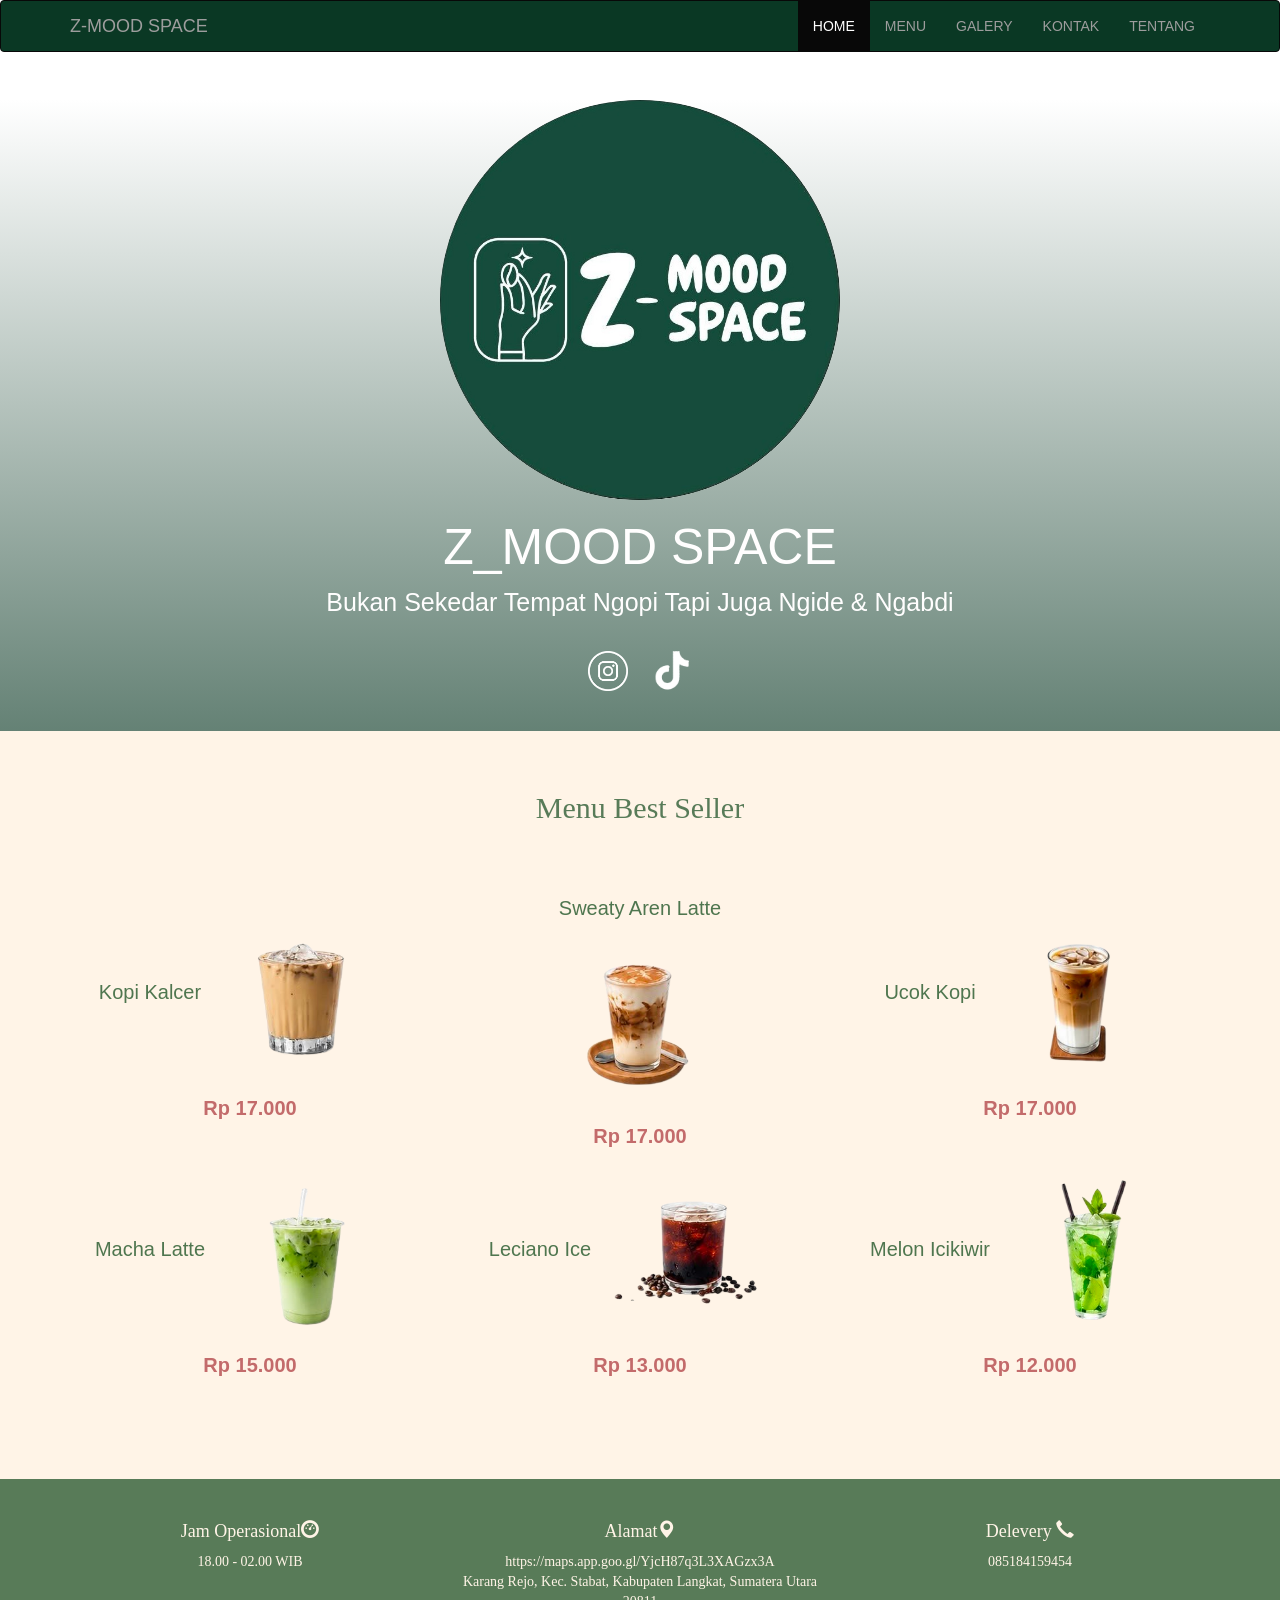
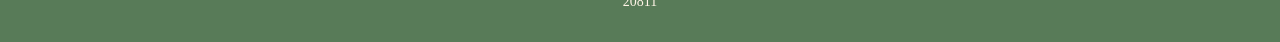
<file: index.html>
<!DOCTYPE html>
<html>
<head>
	<meta charset="utf-8">
	<meta name="viewport" content="width=device-width, initial-scale=1">
	<title>Navbar (Navigation Bar) dengan Bootstrap</title>
	<link href="bootstrap/css/bootstrap.min.css" rel="stylesheet">
	<link rel="stylesheet" href= "style.css">
	<section class="beranda" >
</head>
<body>
	<nav class="navbar navbar-inverse">
		<div class="container">
		<div class="navbar-header">
			<button type="button" class="navbar-toggle collapsed" data-toggle="collapse" data-target="#bs-example-navbar-collapse-1" aria-expanded="false">
			<span class="sr-only">Toggle Nav</span>
			<span class="icon-bar"></span>
			<span class="icon-bar"></span>
			<span class="icon-bar"></span>
			</button>
			<a class="navbar-brand" href="https://share.google/sUuNKj3C6i2KModWD">Z-MOOD SPACE</a>
		</div>
		<div class="collapse navbar-collapse" id="bs-example-navbar-collapse-1">
			<ul class="nav navbar-nav navbar-right">
			<li class="active"><a href="index.html">HOME</a></li>
			<li><a href="menu.html">MENU</a></li>
			<li><a href="galery.html">GALERY</a></li>
			<li><a href="kontak.html">KONTAK</a></li>
			<li><a href="tentang.html">TENTANG</a></li>
			</ul>
		</div>
		</div>
	</nav>
				<img src="logo.jpeg" width="200px" class="bulat" >
					<h1 class="judul">Z_MOOD SPACE</h1>
					<p class="text">Bukan Sekedar Tempat Ngopi Tapi Juga Ngide & Ngabdi</p>
				</div>
			</div>
		</div>
		<div class="sosmed">
			<a href="https://www.instagram.com/zmood_official?igsh=NDRldWdqcGI5aWNp"><img src="insta.png" class="sosmedfoto"></a>
			<a href="https://www.tiktok.com/@min.mood_?_r=1&_t=ZS-96XeaK3nSQa"><img src="tiktok.png" class="sosmedfoto"></a><br><br><br>
		</div>
		<div >
			<section class="menu" >
				<br><br>
			<h2>Menu Best Seller</h2>
			<div class="pilihan">
				<div class="container">
					<div class="row">
						<div class="col-md-4">Kopi Kalcer<img src="kopikalcer.png" class="fotomenu"><p class="harga">Rp 17.000</p></div>
						<div class="col-md-4">Sweaty Aren Latte<img src="sweaty.png" class="fotomenu"><p class="harga">Rp 17.000</p></div>
						<div class="col-md-4">Ucok Kopi<img src="ucok.png" class="fotomenu"><p class="harga">Rp 17.000</p></div>
					</div>
					<div class="row">
						<div class="col-md-4">Macha Latte<img src="machalatte.png" class="fotomenu"><p class="harga">Rp 15.000</p></div>
						<div class="col-md-4">Leciano Ice<img src="lecino.png" class="fotomenu"><p class="harga">Rp 13.000</p></div>
						<div class="col-md-4">Melon Icikiwir<img src="melon.png" class="fotomenu"><p class="harga">Rp 12.000</p></div>
					</div>
				</div>
			</div>
			<br><br><br><br><br>
			</section>
		<div class="all">
		<div class="container">
		<div class="row">
		<div class="col-md-4">
			<h4 class="buka">Jam Operasional<span class="glyphicon glyphicon-dashboard"></span></h4>
			<p class="delevery" >18.00 - 02.00 WIB</p></div>
		<div class="col-md-4">
			<h4 class="buka">Alamat<span class="glyphicon glyphicon-map-marker"></span></h4>
			<a href="https://maps.app.goo.gl/YjcH87q3L3XAGzx3A" target="_blank"><p class="delevery">https://maps.app.goo.gl/YjcH87q3L3XAGzx3A<br>Karang Rejo, Kec. Stabat, Kabupaten Langkat, Sumatera Utara 20811</p></div></a>
		<div class="col-md-4">
			<h4 class="buka">Delevery    <span class="glyphicon glyphicon-earphone"></span></h4>
			<a href="https://wa.me/6285184159454" target="_blank"><p class="delevery">085184159454</p></div></a>
		</div>
		</div><br>
	</div>
<script src="bootstrap/js/jQuery.js"></script>
<script src="bootstrap/js/bootstrap.min.js"></script>
</body>
</html>
</file>
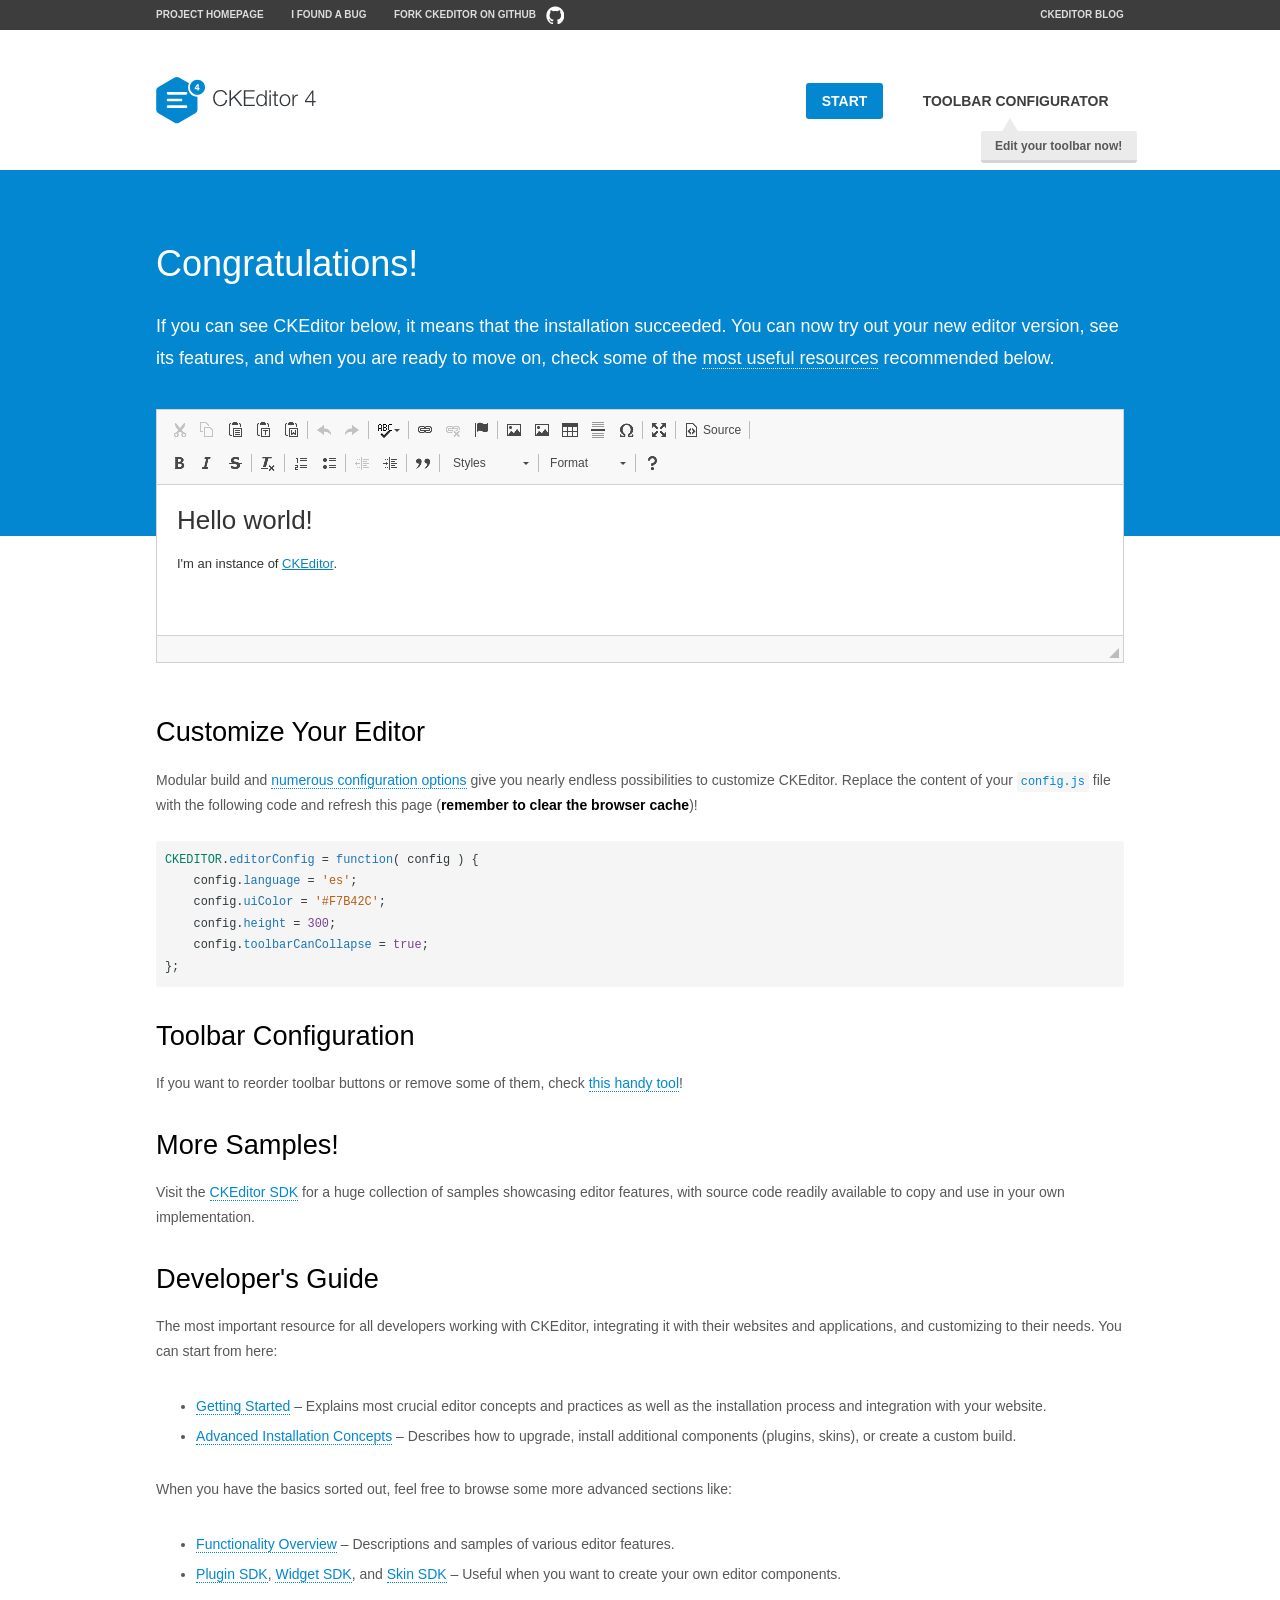
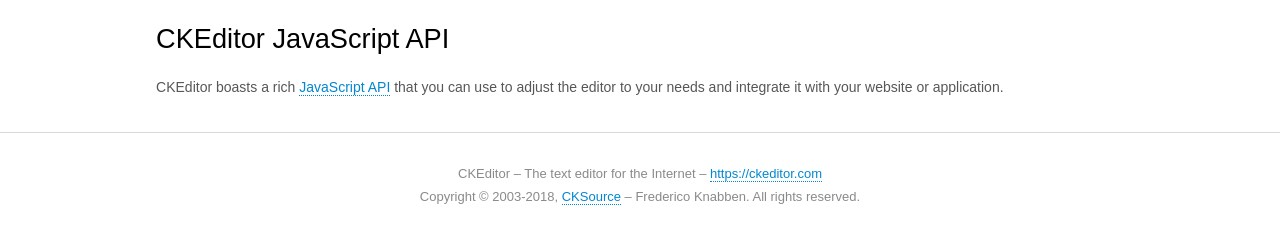
<file: bootstrap/plugins/ckeditor/samples/index.html>
<!DOCTYPE html>
<!--
Copyright (c) 2003-2018, CKSource - Frederico Knabben. All rights reserved.
For licensing, see LICENSE.md or https://ckeditor.com/legal/ckeditor-oss-license
-->
<html>
<head>
	<meta charset="utf-8">
	<title>CKEditor Sample</title>
	<script src="../ckeditor.js"></script>
	<script src="js/sample.js"></script>
	<link rel="stylesheet" href="css/samples.css">
	<link rel="stylesheet" href="toolbarconfigurator/lib/codemirror/neo.css">
</head>
<body id="main">

<nav class="navigation-a">
	<div class="grid-container">
		<ul class="navigation-a-left grid-width-70">
			<li><a href="https://ckeditor.com/ckeditor-4/">Project Homepage</a></li>
			<li><a href="https://github.com/ckeditor/ckeditor-dev/issues">I found a bug</a></li>
			<li><a href="http://github.com/ckeditor/ckeditor-dev" class="icon-pos-right icon-navigation-a-github">Fork CKEditor on GitHub</a></li>
		</ul>
		<ul class="navigation-a-right grid-width-30">
			<li><a href="https://ckeditor.com/blog/">CKEditor Blog</a></li>
		</ul>
	</div>
</nav>

<header class="header-a">
	<div class="grid-container">
		<h1 class="header-a-logo grid-width-30">
			<a href="index.html"><img src="img/logo.svg" onerror="this.src='img/logo.png'; this.onerror=null;" alt="CKEditor Sample"></a>
		</h1>

		<nav class="navigation-b grid-width-70">
			<ul>
				<li><a href="index.html" class="button-a button-a-background">Start</a></li>
				<li><a href="toolbarconfigurator/index.html" class="button-a">Toolbar configurator <span class="balloon-a balloon-a-nw">Edit your toolbar now!</span></a></li>
			</ul>
		</nav>
	</div>
</header>

<main>
	<div class="adjoined-top">
		<div class="grid-container">
			<div class="content grid-width-100">
				<h1>Congratulations!</h1>
				<p>
					If you can see CKEditor below, it means that the installation succeeded.
					You can now try out your new editor version, see its features, and when you are ready to move on, check some of the <a href="#sample-customize">most useful resources</a> recommended below.
				</p>
			</div>
		</div>
	</div>
	<div class="adjoined-bottom">
		<div class="grid-container">
			<div class="grid-width-100">
				<div id="editor">
					<h1>Hello world!</h1>
					<p>I'm an instance of <a href="https://ckeditor.com">CKEditor</a>.</p>
				</div>
			</div>
		</div>
	</div>

	<div class="grid-container">
		<div class="content grid-width-100">
			<section id="sample-customize">
				<h2>Customize Your Editor</h2>
				<p>Modular build and <a href="https://docs.ckeditor.com/ckeditor4/docs/#!/guide/dev_configuration">numerous configuration options</a> give you nearly endless possibilities to customize CKEditor. Replace the content of your <code><a href="../config.js">config.js</a></code> file with the following code and refresh this page (<strong>remember to clear the browser cache</strong>)!</p>
		<pre class="cm-s-neo CodeMirror"><code><span style="padding-right: 0.1px;"><span class="cm-variable">CKEDITOR</span>.<span class="cm-property">editorConfig</span> <span class="cm-operator">=</span> <span class="cm-keyword">function</span>( <span class="cm-def">config</span> ) {</span>
<span style="padding-right: 0.1px;"><span class="cm-tab">	</span><span class="cm-variable-2">config</span>.<span class="cm-property">language</span> <span class="cm-operator">=</span> <span class="cm-string">'es'</span>;</span>
<span style="padding-right: 0.1px;"><span class="cm-tab">	</span><span class="cm-variable-2">config</span>.<span class="cm-property">uiColor</span> <span class="cm-operator">=</span> <span class="cm-string">'#F7B42C'</span>;</span>
<span style="padding-right: 0.1px;"><span class="cm-tab">	</span><span class="cm-variable-2">config</span>.<span class="cm-property">height</span> <span class="cm-operator">=</span> <span class="cm-number">300</span>;</span>
<span style="padding-right: 0.1px;"><span class="cm-tab">	</span><span class="cm-variable-2">config</span>.<span class="cm-property">toolbarCanCollapse</span> <span class="cm-operator">=</span> <span class="cm-atom">true</span>;</span>
<span style="padding-right: 0.1px;">};</span></code></pre>
			</section>

			<section>
				<h2>Toolbar Configuration</h2>
				<p>If you want to reorder toolbar buttons or remove some of them, check <a href="toolbarconfigurator/index.html">this handy tool</a>!</p>
			</section>

			<section>
				<h2>More Samples!</h2>
				<p>Visit the <a href="https://sdk.ckeditor.com">CKEditor SDK</a> for a huge collection of samples showcasing editor features, with source code readily available to copy and use in your own implementation.</p>
			</section>

			<section>
				<h2>Developer's Guide</h2>
				<p>The most important resource for all developers working with CKEditor, integrating it with their websites and applications, and customizing to their needs. You can start from here:</p>
				<ul>
					<li><a href="https://docs.ckeditor.com/ckeditor4/docs/#!/guide/dev_installation">Getting Started</a> &ndash; Explains most crucial editor concepts and practices as well as the installation process and integration with your website.</li>
					<li><a href="https://docs.ckeditor.com/ckeditor4/docs/#!/guide/dev_advanced_installation">Advanced Installation Concepts</a> &ndash; Describes how to upgrade, install additional components (plugins, skins), or create a custom build.</li>
				</ul>
					<p>When you have the basics sorted out, feel free to browse some more advanced sections like:</p>
				<ul>
					<li><a href="https://docs.ckeditor.com/ckeditor4/docs/#!/guide/dev_features">Functionality Overview</a> &ndash; Descriptions and samples of various editor features.</li>
					<li><a href="https://docs.ckeditor.com/ckeditor4/docs/#!/guide/plugin_sdk_intro">Plugin SDK</a>, <a href="https://docs.ckeditor.com/ckeditor4/docs/#!/guide/widget_sdk_intro">Widget SDK</a>, and <a href="https://docs.ckeditor.com/ckeditor4/docs/#!/guide/skin_sdk_intro">Skin SDK</a> &ndash; Useful when you want to create your own editor components.</li>
				</ul>
			</section>

			<section>
				<h2>CKEditor JavaScript API</h2>
				<p>CKEditor boasts a rich <a href="https://docs.ckeditor.com/ckeditor4/docs/#!/api">JavaScript API</a> that you can use to adjust the editor to your needs and integrate it with your website or application.</p>
			</section>
		</div>
	</div>
</main>

<footer class="footer-a grid-container">
	<div class="grid-container">
		<p class="grid-width-100">
			CKEditor &ndash; The text editor for the Internet &ndash; <a class="samples" href="https://ckeditor.com/">https://ckeditor.com</a>
		</p>
		<p class="grid-width-100" id="copy">
			Copyright &copy; 2003-2018, <a class="samples" href="https://cksource.com/">CKSource</a> &ndash; Frederico Knabben. All rights reserved.
		</p>
	</div>
</footer>
<script>
	initSample();
</script>

</body>
</html>
</file>
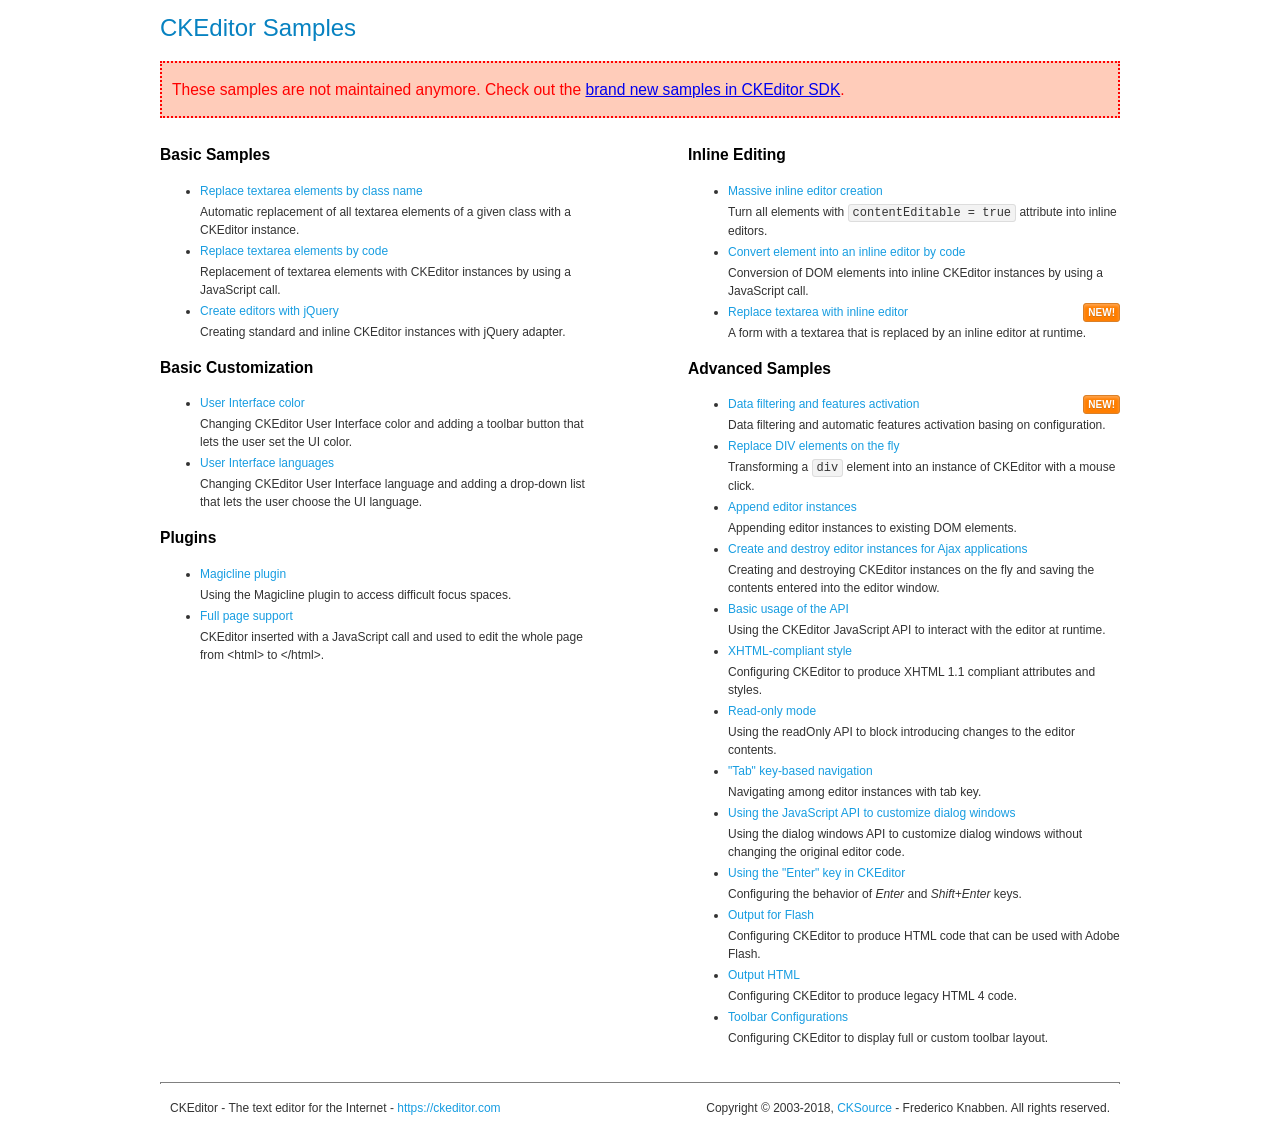
<file: bootstrap/plugins/ckeditor/samples/old/index.html>
<!DOCTYPE html>
<!--
Copyright (c) 2003-2018, CKSource - Frederico Knabben. All rights reserved.
For licensing, see LICENSE.md or https://ckeditor.com/legal/ckeditor-oss-license
-->
<html>
<head>
	<meta charset="utf-8">
	<title>CKEditor Samples</title>
	<link rel="stylesheet" href="sample.css">
</head>
<body>
	<h1 class="samples">
		CKEditor Samples
	</h1>
	<div class="warning deprecated">
		These samples are not maintained anymore. Check out the <a href="https://sdk.ckeditor.com/">brand new samples in CKEditor SDK</a>.
	</div>
	<div class="twoColumns">
		<div class="twoColumnsLeft">
			<h2 class="samples">
				Basic Samples
			</h2>
			<dl class="samples">
				<dt><a class="samples" href="replacebyclass.html">Replace textarea elements by class name</a></dt>
				<dd>Automatic replacement of all textarea elements of a given class with a CKEditor instance.</dd>

				<dt><a class="samples" href="replacebycode.html">Replace textarea elements by code</a></dt>
				<dd>Replacement of textarea elements with CKEditor instances by using a JavaScript call.</dd>

				<dt><a class="samples" href="jquery.html">Create editors with jQuery</a></dt>
				<dd>Creating standard and inline CKEditor instances with jQuery adapter.</dd>
			</dl>

			<h2 class="samples">
				Basic Customization
			</h2>
			<dl class="samples">
				<dt><a class="samples" href="uicolor.html">User Interface color</a></dt>
				<dd>Changing CKEditor User Interface color and adding a toolbar button that lets the user set the UI color.</dd>

				<dt><a class="samples" href="uilanguages.html">User Interface languages</a></dt>
				<dd>Changing CKEditor User Interface language and adding a drop-down list that lets the user choose the UI language.</dd>
			</dl>


			<h2 class="samples">Plugins</h2>
<dl class="samples">
<dt><a class="samples" href="magicline/magicline.html">Magicline plugin</a></dt>
<dd>Using the Magicline plugin to access difficult focus spaces.</dd>

<dt><a class="samples" href="wysiwygarea/fullpage.html">Full page support</a></dt>
<dd>CKEditor inserted with a JavaScript call and used to edit the whole page from &lt;html&gt; to &lt;/html&gt;.</dd>
</dl>
		</div>
		<div class="twoColumnsRight">
			<h2 class="samples">
				Inline Editing
			</h2>
			<dl class="samples">
				<dt><a class="samples" href="inlineall.html">Massive inline editor creation</a></dt>
				<dd>Turn all elements with <code>contentEditable = true</code> attribute into inline editors.</dd>

				<dt><a class="samples" href="inlinebycode.html">Convert element into an inline editor by code</a></dt>
				<dd>Conversion of DOM elements into inline CKEditor instances by using a JavaScript call.</dd>

				<dt><a class="samples" href="inlinetextarea.html">Replace textarea with inline editor</a> <span class="new">New!</span></dt>
				<dd>A form with a textarea that is replaced by an inline editor at runtime.</dd>

				
			</dl>

			<h2 class="samples">
				Advanced Samples
			</h2>
			<dl class="samples">
				<dt><a class="samples" href="datafiltering.html">Data filtering and features activation</a> <span class="new">New!</span></dt>
				<dd>Data filtering and automatic features activation basing on configuration.</dd>

				<dt><a class="samples" href="divreplace.html">Replace DIV elements on the fly</a></dt>
				<dd>Transforming a <code>div</code> element into an instance of CKEditor with a mouse click.</dd>

				<dt><a class="samples" href="appendto.html">Append editor instances</a></dt>
				<dd>Appending editor instances to existing DOM elements.</dd>

				<dt><a class="samples" href="ajax.html">Create and destroy editor instances for Ajax applications</a></dt>
				<dd>Creating and destroying CKEditor instances on the fly and saving the contents entered into the editor window.</dd>

				<dt><a class="samples" href="api.html">Basic usage of the API</a></dt>
				<dd>Using the CKEditor JavaScript API to interact with the editor at runtime.</dd>

				<dt><a class="samples" href="xhtmlstyle.html">XHTML-compliant style</a></dt>
				<dd>Configuring CKEditor to produce XHTML 1.1 compliant attributes and styles.</dd>

				<dt><a class="samples" href="readonly.html">Read-only mode</a></dt>
				<dd>Using the readOnly API to block introducing changes to the editor contents.</dd>

				<dt><a class="samples" href="tabindex.html">"Tab" key-based navigation</a></dt>
				<dd>Navigating among editor instances with tab key.</dd>


				
<dt><a class="samples" href="dialog/dialog.html">Using the JavaScript API to customize dialog windows</a></dt>
<dd>Using the dialog windows API to customize dialog windows without changing the original editor code.</dd>

<dt><a class="samples" href="enterkey/enterkey.html">Using the &quot;Enter&quot; key in CKEditor</a></dt>
<dd>Configuring the behavior of <em>Enter</em> and <em>Shift+Enter</em> keys.</dd>

<dt><a class="samples" href="htmlwriter/outputforflash.html">Output for Flash</a></dt>
<dd>Configuring CKEditor to produce HTML code that can be used with Adobe Flash.</dd>

<dt><a class="samples" href="htmlwriter/outputhtml.html">Output HTML</a></dt>
<dd>Configuring CKEditor to produce legacy HTML 4 code.</dd>

<dt><a class="samples" href="toolbar/toolbar.html">Toolbar Configurations</a></dt>
<dd>Configuring CKEditor to display full or custom toolbar layout.</dd>

			</dl>
		</div>
	</div>
	<div id="footer">
		<hr>
		<p>
			CKEditor - The text editor for the Internet - <a class="samples" href="https://ckeditor.com/">https://ckeditor.com</a>
		</p>
		<p id="copy">
			Copyright &copy; 2003-2018, <a class="samples" href="https://cksource.com/">CKSource</a> - Frederico Knabben. All rights reserved.
		</p>
	</div>
</body>
</html>
</file>
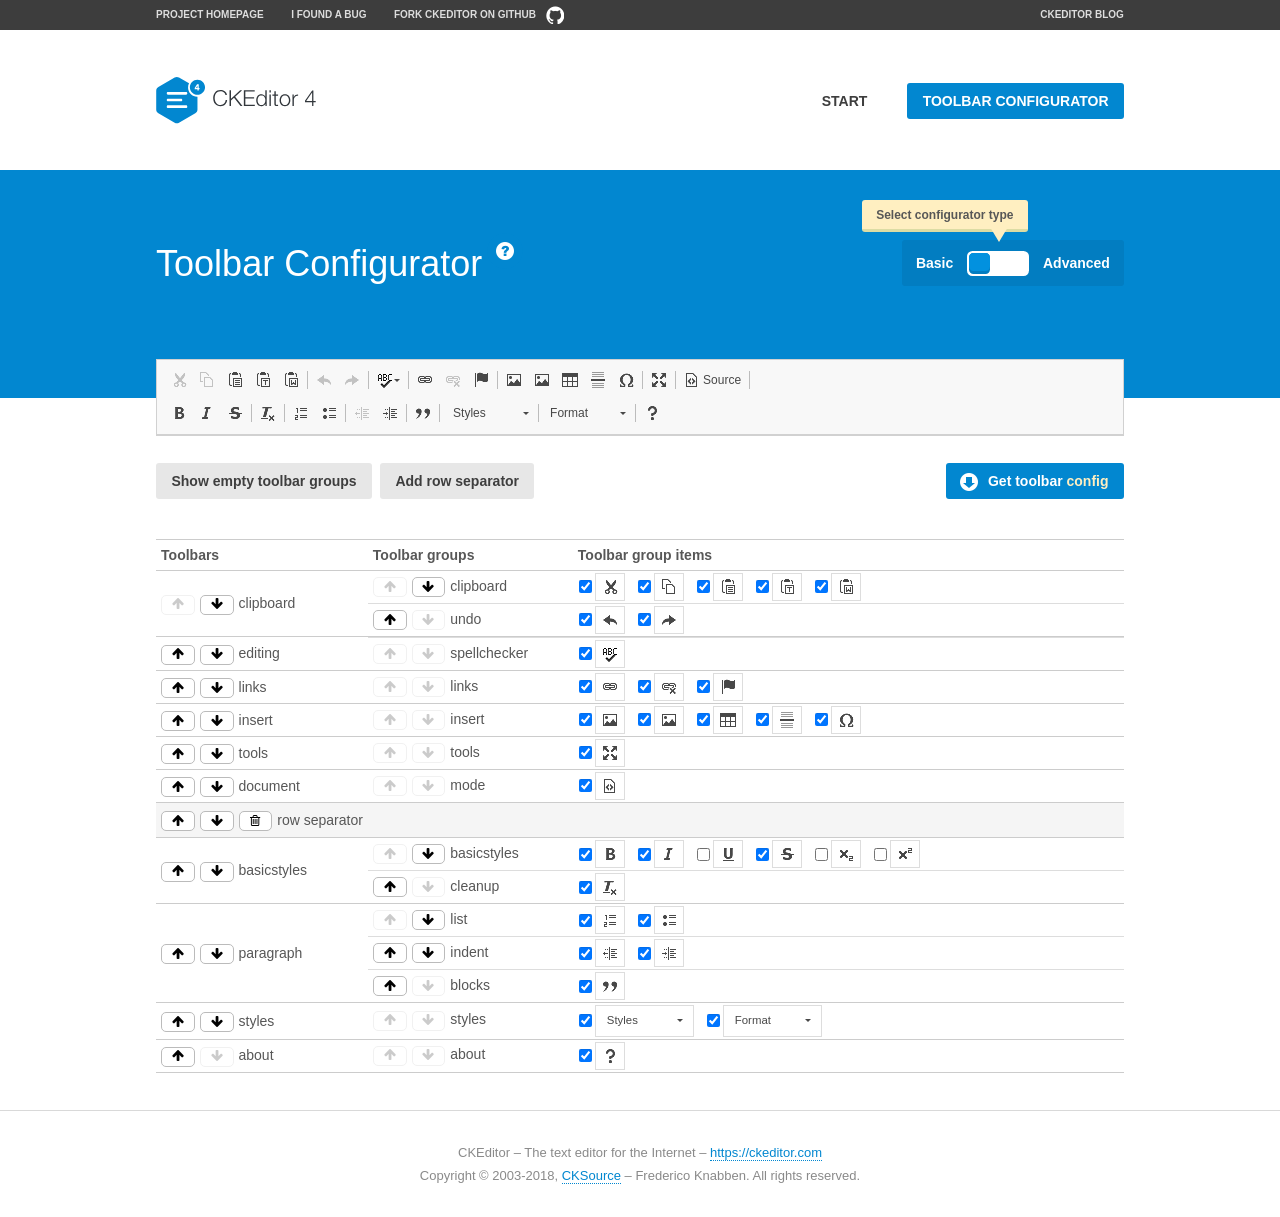
<file: bootstrap/plugins/ckeditor/samples/toolbarconfigurator/index.html>
<!DOCTYPE html>
<!--
Copyright (c) 2003-2018, CKSource - Frederico Knabben. All rights reserved.
For licensing, see LICENSE.md or https://ckeditor.com/legal/ckeditor-oss-license
-->
<!--[if IE 8]><html class="ie8"><![endif]-->
<!--[if gt IE 8]><html><![endif]-->
<!--[if !IE]><!--><html><!--<![endif]-->
<head>
	<meta charset="utf-8">
	<title>Toolbar Configurator</title>
	<script src="../../ckeditor.js"></script>
	<script>
		if ( CKEDITOR.env.ie && CKEDITOR.env.version < 9 )
			CKEDITOR.tools.enableHtml5Elements( document );
	</script>
	<link rel="stylesheet" href="lib/codemirror/codemirror.css">
	<link rel="stylesheet" href="lib/codemirror/show-hint.css">
	<link rel="stylesheet" href="lib/codemirror/neo.css">
	<link rel="stylesheet" href="css/fontello.css">
	<link rel="stylesheet" href="../css/samples.css">
</head>
<body id="toolbar">

<nav class="navigation-a">
	<div class="grid-container">
		<ul class="navigation-a-left grid-width-70">
			<li><a href="https://ckeditor.com/ckeditor-4/">Project Homepage</a></li>
			<li><a href="https://github.com/ckeditor/ckeditor-dev/issues">I found a bug</a></li>
			<li><a href="http://github.com/ckeditor/ckeditor-dev" class="icon-pos-right icon-navigation-a-github">Fork CKEditor on GitHub</a></li>
		</ul>
		<ul class="navigation-a-right grid-width-30">
			<li><a href="https://ckeditor.com/blog/">CKEditor Blog</a></li>
		</ul>
	</div>
</nav>

<header class="header-a">
	<div class="grid-container">
		<h1 class="header-a-logo grid-width-30">
			<a href="../index.html"><img src="../img/logo.svg" onerror="this.src='../img/logo.png'; this.onerror=null;" alt="CKEditor Logo"></a>
		</h1>
		<nav class="navigation-b grid-width-70">
			<ul>
				<li><a href="../index.html"  class="button-a">Start</a></li>
				<li><a href="index.html"  class="button-a button-a-background">Toolbar configurator</a></li>
			</ul>
		</nav>
	</div>
</header>

<main>
	<div class="adjoined-top">
		<div class="grid-container">
			<div class="content grid-width-100">
				<div class="grid-container-nested">
					<h1 class="grid-width-60">
						Toolbar Configurator
						<a href="#help-content" type="button" title="Configurator help" id="help" class="button-a button-a-background button-a-no-text icon-pos-left icon-question-mark">Help</a>
					</h1>

					<div class="grid-width-40 grid-switch-magic">
						<div class="switch">
							<span class="balloon-a balloon-a-se">Select configurator type</span>
							<input type="radio" name="radio" data-num="1" id="radio-basic" />
							<input type="radio" name="radio" data-num="2" id="radio-advanced" />
							<label data-for="1" for="radio-basic">Basic</label>
							<span class="switch-inner">
								<span class="handler"></span>
							</span>
							<label data-for="2" for="radio-advanced">Advanced</label>
						</div>
					</div>
				</div>
			</div>
		</div>
	</div>
	<div class="adjoined-bottom">
		<div class="grid-container">
			<div class="grid-width-100">
				<div class="editors-container">
					<div id="editor-basic"></div>
					<div id="editor-advanced"></div>
				</div>
			</div>
		</div>
	</div>

	<div class="grid-container configurator">
		<div class="content grid-width-100">
			<div class="configurator">
				<div>
					<div id="toolbarModifierWrapper"></div>
				</div>
			</div>
		</div>
	</div>

	<div id="help-content">
		<div class="grid-container">
			<div class="grid-width-100">
				<h2>What Am I Doing Here?</h2>

				<div class="grid-container grid-container-nested">
					<div class="basic">
						<div class="grid-width-50">
							<p>Arrange <a href="https://docs.ckeditor.com/ckeditor4/docs/#!/api/CKEDITOR.config-cfg-toolbarGroups">toolbar groups</a>, toggle <a href="https://docs.ckeditor.com/ckeditor4/docs/#!/api/CKEDITOR.config-cfg-removeButtons">button visibility</a> according to your needs and get your toolbar configuration.</p>
							<p>You can replace the content of the <a href="../../config.js"><code>config.js</code></a> file with the generated configuration. If you already set some configuration options you will need to merge both configurations.</p>
						</div>
						<div class="grid-width-50">
							<p>Read more about different ways of <a href="https://docs.ckeditor.com/ckeditor4/docs/#!/guide/dev_configuration">setting configuration</a> and do not forget about <strong>clearing browser cache</strong>.</p>
							<p>Arranging toolbar groups is the recommended way of configuring the toolbar, but if you need more freedom you can use the <a href="#advanced">advanced configurator</a>.</p>
						</div>
					</div>
					<div class="advanced" style="display: none;">
						<div class="grid-width-50">
							<p>With this code editor you can edit your <a href="https://docs.ckeditor.com/ckeditor4/docs/#!/api/CKEDITOR.config-cfg-toolbar">toolbar configuration</a> live.</p>
							<p>You can replace the content of the <a href="../../config.js"><code>config.js</code></a> file with the generated configuration. If you already set some configuration options you will need to merge both configurations.</p>
						</div>
						<div class="grid-width-50">
							<p>Read more about different ways of <a href="https://docs.ckeditor.com/ckeditor4/docs/#!/guide/dev_configuration">setting configuration</a> and do not forget about <strong>clearing browser cache</strong>.</p>
						</div>
					</div>
				</div>

				<p class="grid-container grid-container-nested">
					<button type="button" class="help-content-close grid-width-100 button-a button-a-background">Got it. Let's play!</button>
				</p>
			</div>
		</div>
	</div>
</main>

<footer class="footer-a grid-container">
	<p class="grid-width-100">
		CKEditor &ndash; The text editor for the Internet &ndash; <a class="samples" href="https://ckeditor.com/">https://ckeditor.com</a>
	</p>
	<p class="grid-width-100" id="copy">
		Copyright &copy; 2003-2018, <a class="samples" href="https://cksource.com/">CKSource</a> &ndash; Frederico Knabben. All rights reserved.
	</p>
</footer>

<script src="lib/codemirror/codemirror.js"></script>
<script src="lib/codemirror/javascript.js"></script>
<script src="lib/codemirror/show-hint.js"></script>

<script src="js/fulltoolbareditor.js"></script>
<script src="js/abstracttoolbarmodifier.js"></script>
<script src="js/toolbarmodifier.js"></script>
<script src="js/toolbartextmodifier.js"></script>
<script src="../js/sf.js"></script>

<script>
	( function() {
		'use strict';

		var mode = ( window.location.hash.substr( 1 ) === 'advanced' ) ? 'advanced' : 'basic',
			configuratorSection = CKEDITOR.document.findOne( 'main > .grid-container.configurator' ),
			basicInstruction = CKEDITOR.document.findOne( '#help-content .basic' ),
			advancedInstruction = CKEDITOR.document.findOne( '#help-content .advanced' ),

			// Configurator mode switcher.
			modeSwitchBasic = CKEDITOR.document.getById( 'radio-basic' ),
			modeSwitchAdvanced = CKEDITOR.document.getById( 'radio-advanced' );

		// Initial setup
		function updateSwitcher() {
			if ( mode === 'advanced' ) {
				modeSwitchAdvanced.$.checked = true;
			} else {
				modeSwitchBasic.$.checked = true;
			}
		}

		updateSwitcher();

		CKEDITOR.document.getWindow().on( 'hashchange', function( e ) {
			var hash = window.location.hash.substr( 1 );
			if ( !( hash === 'advanced' || hash === 'basic' ) ) {
				return;
			}
			mode = hash;
			onToolbarsDone( mode );
		} );

		CKEDITOR.document.getWindow().on( 'resize', function() {
			updateToolbar( ( mode === 'basic' ? toolbarModifier : toolbarTextModifier )[ 'editorInstance' ] );
		} );

		function onRefresh( modifier ) {
			modifier = modifier || this;

			if ( mode === 'basic' && modifier instanceof ToolbarConfigurator.ToolbarTextModifier ) {
				return;
			}

			// CodeMirror container becomes visible, so we need to refresh and to avoid rendering problems.
			if ( mode === 'advanced' && modifier instanceof ToolbarConfigurator.ToolbarTextModifier ) {
				modifier.codeContainer.refresh();
			}

			updateToolbar( modifier.editorInstance );
		}

		function updateToolbar( editor ) {
			var editorContainer = editor.container;

			// Not always editor is loaded.
			if ( !editorContainer ) {
				return;
			}

			var displayStyle = editorContainer.getStyle( 'display' );

			editorContainer.setStyle( 'display', 'block' );

			var newHeight = editorContainer.getSize( 'height' );

			var newMarginTop = parseInt( editorContainer.getComputedStyle( 'margin-top' ), 10 );
			newMarginTop = ( isNaN( newMarginTop ) ? 0 : Number( newMarginTop ) );

			var newMarginBottom = parseInt( editorContainer.getComputedStyle( 'margin-bottom' ), 10 );
			newMarginBottom = ( isNaN( newMarginBottom ) ? 0 : Number( newMarginBottom ) );

			var result = newHeight + newMarginTop + newMarginBottom;

			editorContainer.setStyle( 'display', displayStyle );

			editor.container.getAscendant( 'div' ).setStyle( 'height', result + 'px' );
		}

		var toolbarModifier = new ToolbarConfigurator.ToolbarModifier( 'editor-basic' );

		var done = 0;
		toolbarModifier.init( onToolbarInit );
		toolbarModifier.onRefresh = onRefresh;

		CKEDITOR.document.getById( 'toolbarModifierWrapper' ).append( toolbarModifier.mainContainer );

		var toolbarTextModifier = new ToolbarConfigurator.ToolbarTextModifier( 'editor-advanced' );
		toolbarTextModifier.init( onToolbarInit );
		toolbarTextModifier.onRefresh = onRefresh;

		function onToolbarInit() {
			if ( ++done === 2 ) {
				onToolbarsDone();

				positionSticky.watch( CKEDITOR.document.findOne( '.toolbar' ), function() {
					return mode === 'advanced';
				} );
			}
		}

		function onToolbarsDone() {
			if ( mode === 'basic' ) {
				toggleModeBasic( false );
			} else {
				toggleModeAdvanced( false );
			}

			updateSwitcher();

			setTimeout( function() {
				CKEDITOR.document.findOne( '.editors-container' ).addClass( 'active' );
				CKEDITOR.document.findOne( '#toolbarModifierWrapper' ).addClass( 'active' );
			}, 200 );
		}

		CKEDITOR.document.getById( 'toolbarModifierWrapper' ).append( toolbarTextModifier.mainContainer );

		function toogleModeSwitch( onElement, offElement, onModifier, offModifier ) {
			onElement.addClass( 'fancy-button-active' );
			offElement.removeClass( 'fancy-button-active' );

			onModifier.showUI();
			offModifier.hideUI();
		}

		function toggleModeBasic( callOnRefresh ) {
			callOnRefresh = ( callOnRefresh !== false );
			mode = 'basic';
			window.location.hash = '#basic';
			toogleModeSwitch( modeSwitchBasic, modeSwitchAdvanced, toolbarModifier, toolbarTextModifier );

			configuratorSection.removeClass( 'freed-width' );
			basicInstruction.show();
			advancedInstruction.hide();

			callOnRefresh && onRefresh( toolbarModifier );
		}

		function toggleModeAdvanced( callOnRefresh ) {
			callOnRefresh = ( callOnRefresh !== false );
			mode = 'advanced';
			window.location.hash = '#advanced';
			toogleModeSwitch( modeSwitchAdvanced, modeSwitchBasic, toolbarTextModifier, toolbarModifier );

			configuratorSection.addClass( 'freed-width' );
			advancedInstruction.show();
			basicInstruction.hide();

			callOnRefresh && onRefresh( toolbarTextModifier );
		}

		modeSwitchBasic.on( 'click', toggleModeBasic );
		modeSwitchAdvanced.on( 'click', toggleModeAdvanced );

		//
		// Position:sticky for the toolbar.
		//

		// Will make elements behave like they were styled with position:sticky.
		var positionSticky = {
			// Store object: {
			// 		element: CKEDITOR.dom.element, // Element which will float.
			// 		placeholder: CKEDITOR.dom.element, // Placeholder which is place to prevent page bounce.
			// 		isFixed: boolean // Whether element float now.
			// }
			watched: [],

			active: [],

			staticContainer: null,

			init: function() {
				var element = CKEDITOR.dom.element.createFromHtml(
					'<div class="staticContainer">' +
						'<div class="grid-container" >' +
							'<div class="grid-width-100">' +
								'<div class="inner"></div>' +
							'</div>' +
						'</div>' +
					'</div>' );

				this.staticContainer = element.findOne( '.inner' );

				CKEDITOR.document.getBody().append( element );
			},

			watch: function( element, preventFunc ) {
				this.watched.push( {
					element: element,
					placeholder: new CKEDITOR.dom.element( 'div' ),
					isFixed: false,
					preventFunc: preventFunc
				} );
			},

			checkAll: function() {
				for ( var i = 0; i < this.watched.length; i++ ) {
					this.check( this.watched[ i ] );
				}
			},

			check: function( element ) {
				var isFixed = element.isFixed;
				var shouldBeFixed = this.shouldBeFixed( element );

				// Nothing to be done.
				if ( isFixed === shouldBeFixed ) {
					return;
				}

				var placeholder = element.placeholder;

				if ( isFixed ) {
					// Unfixing.

					element.element.insertBefore( placeholder );
					placeholder.remove();

					element.element.removeStyle( 'margin' );

					this.active.splice( CKEDITOR.tools.indexOf( this.active, element ), 1 );

				} else {
					// Fixing.
					placeholder.setStyle( 'width', element.element.getSize( 'width' ) + 'px' );
					placeholder.setStyle( 'height', element.element.getSize( 'height' ) + 'px' );
					placeholder.setStyle( 'margin-bottom', element.element.getComputedStyle( 'margin-bottom' ) );
					placeholder.setStyle( 'display', element.element.getComputedStyle( 'display' ) );
					placeholder.insertAfter( element.element );

					this.staticContainer.append( element.element );

					this.active.push( element );
				}

				element.isFixed = !element.isFixed;
			},

			shouldBeFixed: function( element ) {
				if ( element.preventFunc && element.preventFunc() ) {
					return false;
				}

				// If element is already fixed we are checking it's placeholder.
				var related = ( element.isFixed ? element.placeholder : element.element ),
					clientRect = related.$.getBoundingClientRect(),
					staticHeight = this.staticContainer.getSize('height' ),
					elemHeight = element.element.getSize( 'height' );

				if ( element.isFixed ) {
					return ( clientRect.top + elemHeight < staticHeight );
				} else {
					return ( clientRect.top < staticHeight );
				}
			}
		};

		positionSticky.init();

		CKEDITOR.document.getWindow().on( 'scroll',
			new CKEDITOR.tools.eventsBuffer( 100, positionSticky.checkAll, positionSticky ).input
		);

		// Make the toolbar sticky.
		positionSticky.watch( CKEDITOR.document.findOne( '.editors-container' ) );

		// Help button and help-content.
		( function() {
			var helpButton = CKEDITOR.document.getById( 'help' ),
				helpContent = CKEDITOR.document.getById( 'help-content' );

			// Don't show help button on IE8 because it's unsupported by Pico Modal.
			if ( CKEDITOR.env.ie && CKEDITOR.env.version == 8 ) {
				helpButton.hide();
			} else {
				// Display help modal when the button is clicked.
				helpButton.on( 'click', function( evt ) {
					SF.modal( {
						// Clone modal content from DOM.
						content: helpContent.getHtml(),

						afterCreate: function( modal ) {
							// Enable modal content button to close the modal.
							new CKEDITOR.dom.element( modal.modalElem() ).findOne( '.help-content-close' ).once( 'click', modal.close );
						}
					} ).show();
				} );
			}
		} )();
	} )();
</script>
</body>
</html>
</file>
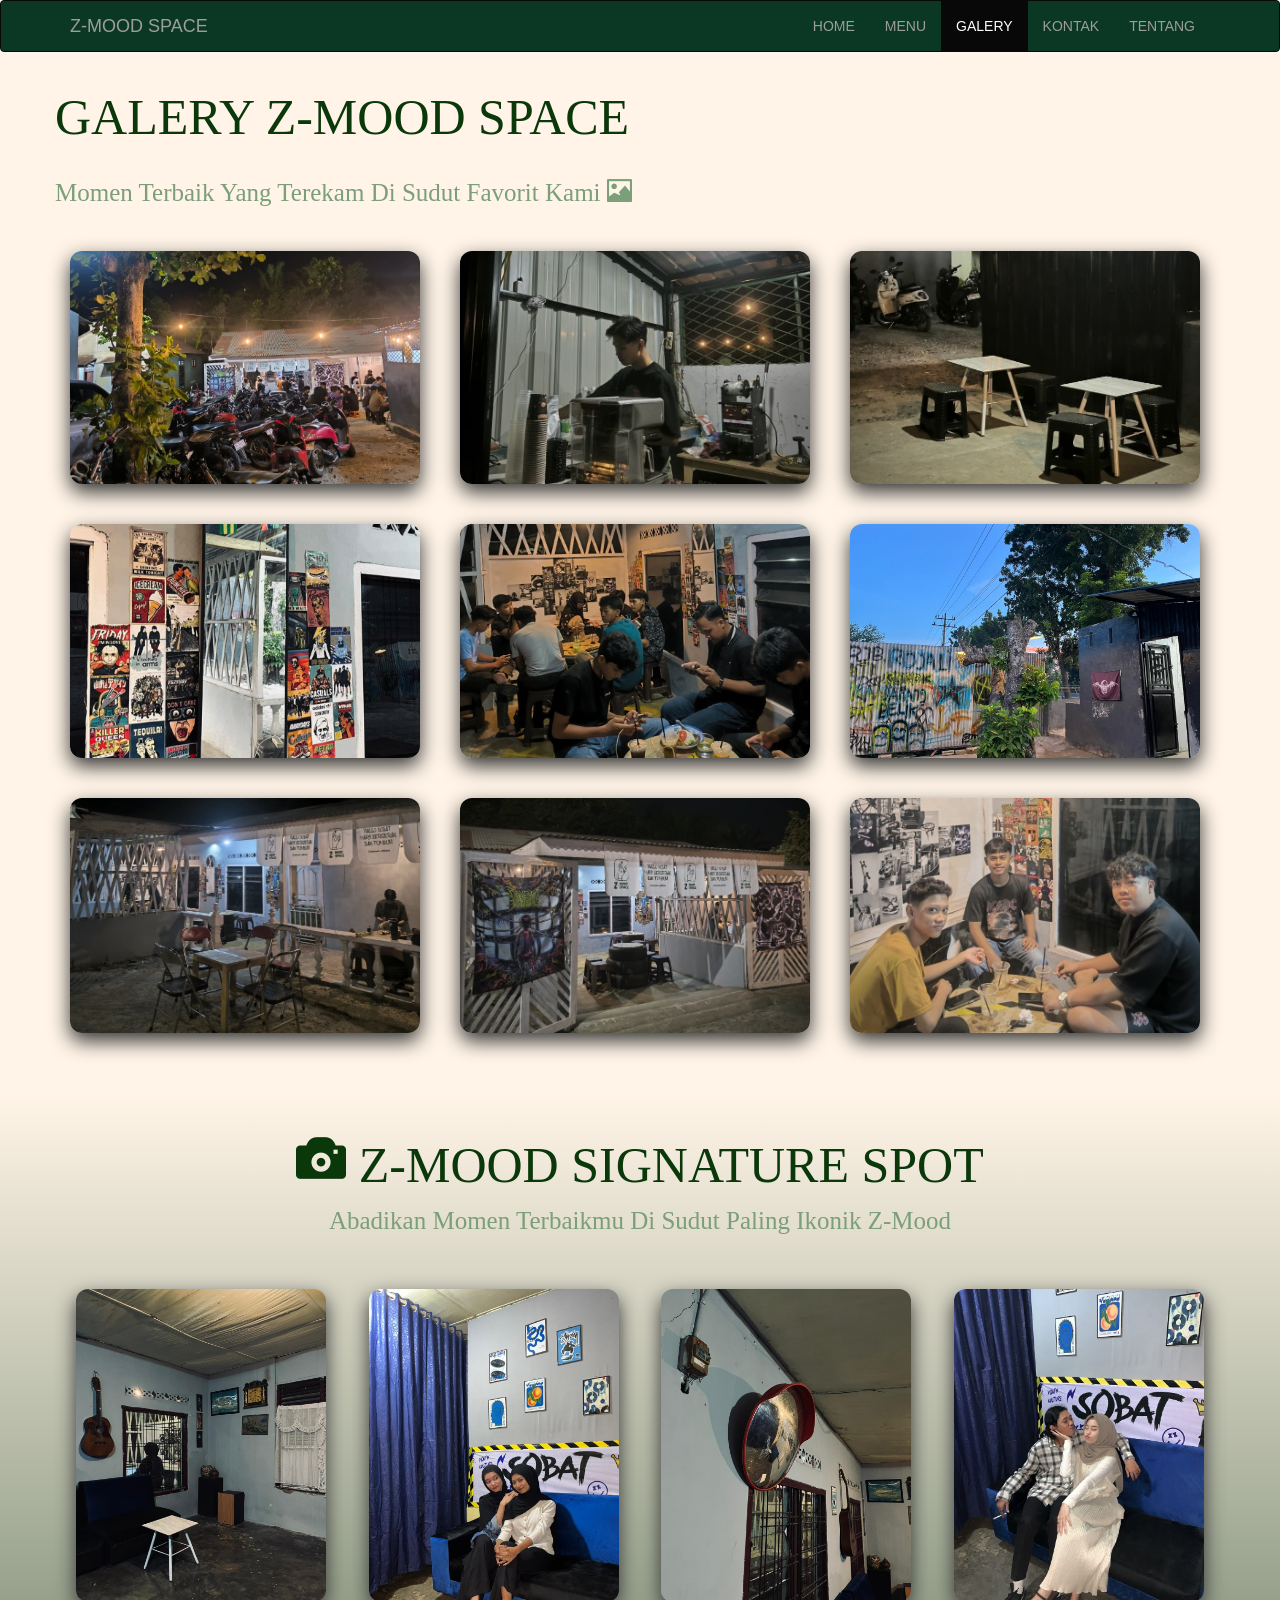
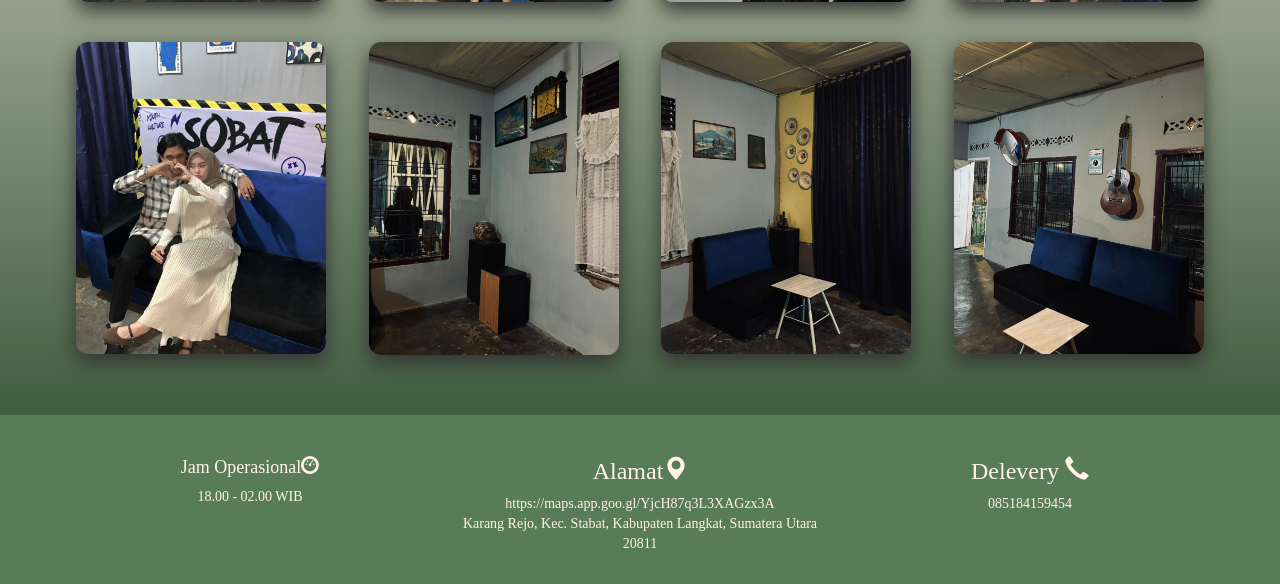
<file: galery.html>
<!DOCTYPE html>
<html>
<head>
	<meta charset="utf-8">
	<meta name="viewport" content="width=device-width, initial-scale=1">
	<title>Navbar (Navigation Bar) dengan Bootstrap</title>
	<link href="bootstrap/css/bootstrap.min.css" rel="stylesheet">
	<link rel="stylesheet" href= "style.css">
	<section class="berandagalery" >
</head>
<body>
	<nav class="navbar navbar-inverse">
		<div class="container">
		<div class="navbar-header">
			<button type="button" class="navbar-toggle collapsed" data-toggle="collapse" data-target="#bs-example-navbar-collapse-1" aria-expanded="false">
			<span class="sr-only">Toggle Nav</span>
			<span class="icon-bar"></span>
			<span class="icon-bar"></span>
			<span class="icon-bar"></span>
			</button>
			<a class="navbar-brand" href="https://share.google/sUuNKj3C6i2KModWD">Z-MOOD SPACE</a>
		</div>
		<div class="collapse navbar-collapse" id="bs-example-navbar-collapse-1">
			<ul class="nav navbar-nav navbar-right">
			<li><a href="index.html">HOME</a></li>
			<li><a href="menu.html">MENU</a></li>
			<li class="active"><a href="galery.html">GALERY</a></li>
			<li><a href="kontak.html">KONTAK</a></li>
			<li><a href="tentang.html">TENTANG</a></li>
			</ul>
		</div>
		</div>
	</nav><br>
		<div class="container" style=" font-family:'playfair display', serif;">
			<div class="row">
				<h1 class="judulgalery">GALERY Z-MOOD SPACE </h1><br>
				<p class="judulkecil">Momen Terbaik Yang Terekam Di Sudut Favorit Kami <span class="glyphicon glyphicon-picture"></span><p><br>
				<div class="galery">
				<div class="col-xs-4 col-sm-4 col-md-4"><img src="g1.jpeg" class="fotogalery"></div>
				<div class="col-xs-4 col-sm-4 col-md-4"><img src="g2.jpeg" class="fotogalery"></div>
				<div class="col-xs-4 col-sm-4 col-md-4"><img src="g3.jpeg" class="fotogalery"></div>
				</div>
			</div><br><br>
			<div class="row">
				<div class="galery">
				<div class="col-xs-4 col-sm-4 col-md-4"><img src="g4.jpeg" class="fotogalery"></div>
				<div class="col-xs-4 col-sm-4 col-md-4"><img src="g5.jpeg" class="fotogalery"></div>
				<div class="col-xs-4 col-sm-4 col-md-4"><img src="g6.jpeg" class="fotogalery"></div>
				</div>
			</div><br><br>
			<div class="row">
				<div class="galery">
				<div class="col-xs-4 col-sm-4 col-md-4"><img src="g7.jpeg" class="fotogalery"></div>
				<div class="col-xs-4 col-sm-4 col-md-4"><img src="g8.jpeg" class="fotogalery"></div>
				<div class="col-xs-4 col-sm-4 col-md-4"><img src="g9.jpeg" class="fotogalery"></div>
				</div>
			</div>
		</div><br><br><br>
			<section class="spot"><br>
				<div class="container">
					<div class="row">
						<h1 class="judulspot"><span class="glyphicon glyphicon-camera"></span> Z-MOOD SIGNATURE SPOT</h1>
						<p class="judulkecilspot">Abadikan Momen Terbaikmu Di Sudut Paling Ikonik Z-Mood</p><br><br>
						<div class="col-md-3"><img src="f1.jpeg" class="spotfoto"></div>
						<div class="col-md-3"><img src="f2.jpeg" class="spotfoto"></div>
						<div class="col-md-3"><img src="f3.jpeg" class="spotfoto"></div>
						<div class="col-md-3"><img src="f4.jpeg" class="spotfoto"></div>
					</div><br><br>
					<div class="row">
						<div class="col-md-3"><img src="f5.jpeg" class="spotfoto"></div>
						<div class="col-md-3"><img src="f6.jpeg" class="spotfoto"></div>
						<div class="col-md-3"><img src="f7.jpeg" class="spotfoto"></div>
						<div class="col-md-3"><img src="f8.jpeg" class="spotfoto"></div>
					</div>			
				</div><br><br><br>
			</section>
		<div class="all">
		<div class="container">
		<div class="row">
		<div class="col-md-4">
			<h4 class="buka">Jam Operasional<span class="glyphicon glyphicon-dashboard"></span></h4>
			<p class="delevery" >18.00 - 02.00 WIB</p></div>
		<div class="col-md-4">
			<h3 class="buka">Alamat<span class="glyphicon glyphicon-map-marker"></span></h3>
			<a href="https://maps.app.goo.gl/YjcH87q3L3XAGzx3A" target="_blank"><p class="delevery">https://maps.app.goo.gl/YjcH87q3L3XAGzx3A<br>Karang Rejo, Kec. Stabat, Kabupaten Langkat, Sumatera Utara 20811</p></div></a>
		<div class="col-md-4">
			<h3 class="buka">Delevery    <span class="glyphicon glyphicon-earphone"></span></h3>
			<a href="https://wa.me/6285184159454" target="_blank"><p class="delevery">085184159454</p></div></a>
		</div>
		</div><br>
<script src="bootstrap/js/jQuery.js"></script>
<script src="bootstrap/js/bootstrap.min.js"></script>
</body>
</html>
</file>
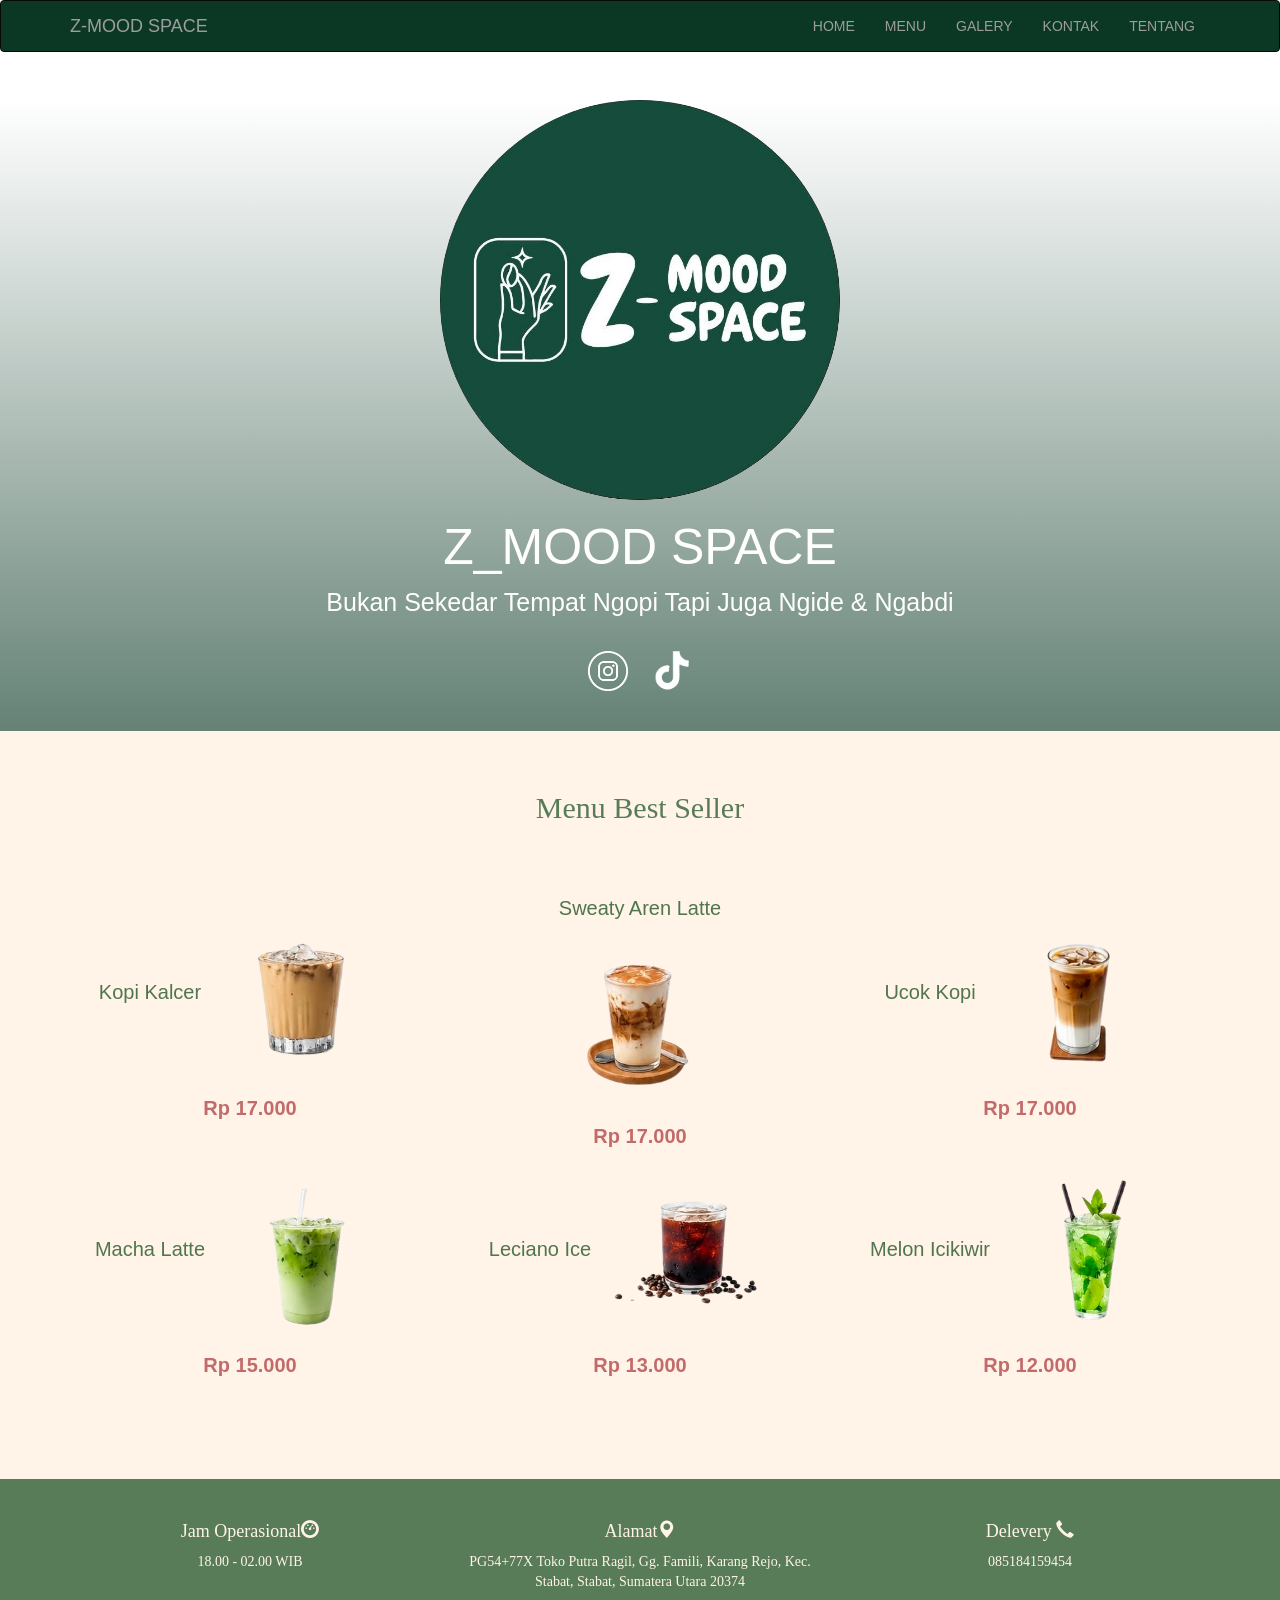
<file: home.html>
<!DOCTYPE html>
<html>
<head>
	<meta charset="utf-8">
	<meta name="viewport" content="width=device-width, initial-scale=1">
	<title>Navbar (Navigation Bar) dengan Bootstrap</title>
	<link href="bootstrap/css/bootstrap.min.css" rel="stylesheet">
	<link rel="stylesheet" href= "style.css">
	<section class="beranda" >
</head>
<body>
	<nav class="navbar navbar-inverse">
		<div class="container">
		<div class="navbar-header">
			<button type="button" class="navbar-toggle collapsed" data-toggle="collapse" data-target="#bs-example-navbar-collapse-1" aria-expanded="false">
			<span class="sr-only">Toggle Nav</span>
			<span class="icon-bar"></span>
			<span class="icon-bar"></span>
			<span class="icon-bar"></span>
			</button>
			<a class="navbar-brand" href="https://share.google/sUuNKj3C6i2KModWD">Z-MOOD SPACE</a>
		</div>
		<div class="collapse navbar-collapse" id="bs-example-navbar-collapse-1">
			<ul class="nav navbar-nav navbar-right">
			<li><a href="home.html">HOME</a></li>
			<li><a href="menu.html">MENU</a></li>
			<li><a href="galery.html">GALERY</a></li>
			<li><a href="kontak.html">KONTAK</a></li>
			<li><a href="tentang.html">TENTANG</a></li>
			</ul>
		</div>
		</div>
	</nav>
				<img src="logo.jpeg" width="200px" class="bulat" >
					<h1 class="judul">Z_MOOD SPACE</h1>
					<p class="text">Bukan Sekedar Tempat Ngopi Tapi Juga Ngide & Ngabdi</p>
				</div>
			</div>
		</div>
		<div class="sosmed">
			<a href="https://www.instagram.com/zmood_official?igsh=NDRldWdqcGI5aWNp"><img src="insta.png" class="sosmedfoto"></a>
			<a href="https://www.tiktok.com/@min.mood_?_r=1&_t=ZS-96XeaK3nSQa"><img src="tiktok.png" class="sosmedfoto"></a><br><br><br>
		</div>
		<div >
			<section class="menu" >
				<br><br>
			<h2>Menu Best Seller</h2>
			<div class="pilihan">
				<div class="container">
					<div class="row">
						<div class="col-md-4">Kopi Kalcer<img src="kopikalcer.png" class="fotomenu"><p class="harga">Rp 17.000</p></div>
						<div class="col-md-4">Sweaty Aren Latte<img src="sweaty.png" class="fotomenu"><p class="harga">Rp 17.000</p></div>
						<div class="col-md-4">Ucok Kopi<img src="ucok.png" class="fotomenu"><p class="harga">Rp 17.000</p></div>
					</div>
					<div class="row">
						<div class="col-md-4">Macha Latte<img src="machalatte.png" class="fotomenu"><p class="harga">Rp 15.000</p></div>
						<div class="col-md-4">Leciano Ice<img src="lecino.png" class="fotomenu"><p class="harga">Rp 13.000</p></div>
						<div class="col-md-4">Melon Icikiwir<img src="melon.png" class="fotomenu"><p class="harga">Rp 12.000</p></div>
					</div>
				</div>
			</div>
			<br><br><br><br><br>
			</section>
		<div class="all">
		<div class="container">
		<div class="row">
		<div class="col-md-4">
			<h4 class="buka">Jam Operasional<span class="glyphicon glyphicon-dashboard"></span></h4>
			<p class="delevery" >18.00 - 02.00 WIB</p></div>
		<div class="col-md-4">
			<h4 class="buka">Alamat<span class="glyphicon glyphicon-map-marker"></span></h4>
			<p class="delevery">PG54+77X Toko Putra Ragil, Gg. Famili, Karang Rejo, Kec. Stabat, Stabat, Sumatera Utara 20374</p></div>
		<div class="col-md-4">
			<h4 class="buka">Delevery    <span class="glyphicon glyphicon-earphone"></span></h4>
			<p class="delevery">085184159454</p></div>
		</div>
		</div><br>
	</div>
<script src="bootstrap/js/jQuery.js"></script>
<script src="bootstrap/js/bootstrap.min.js"></script>
</body>
</html>
</file>
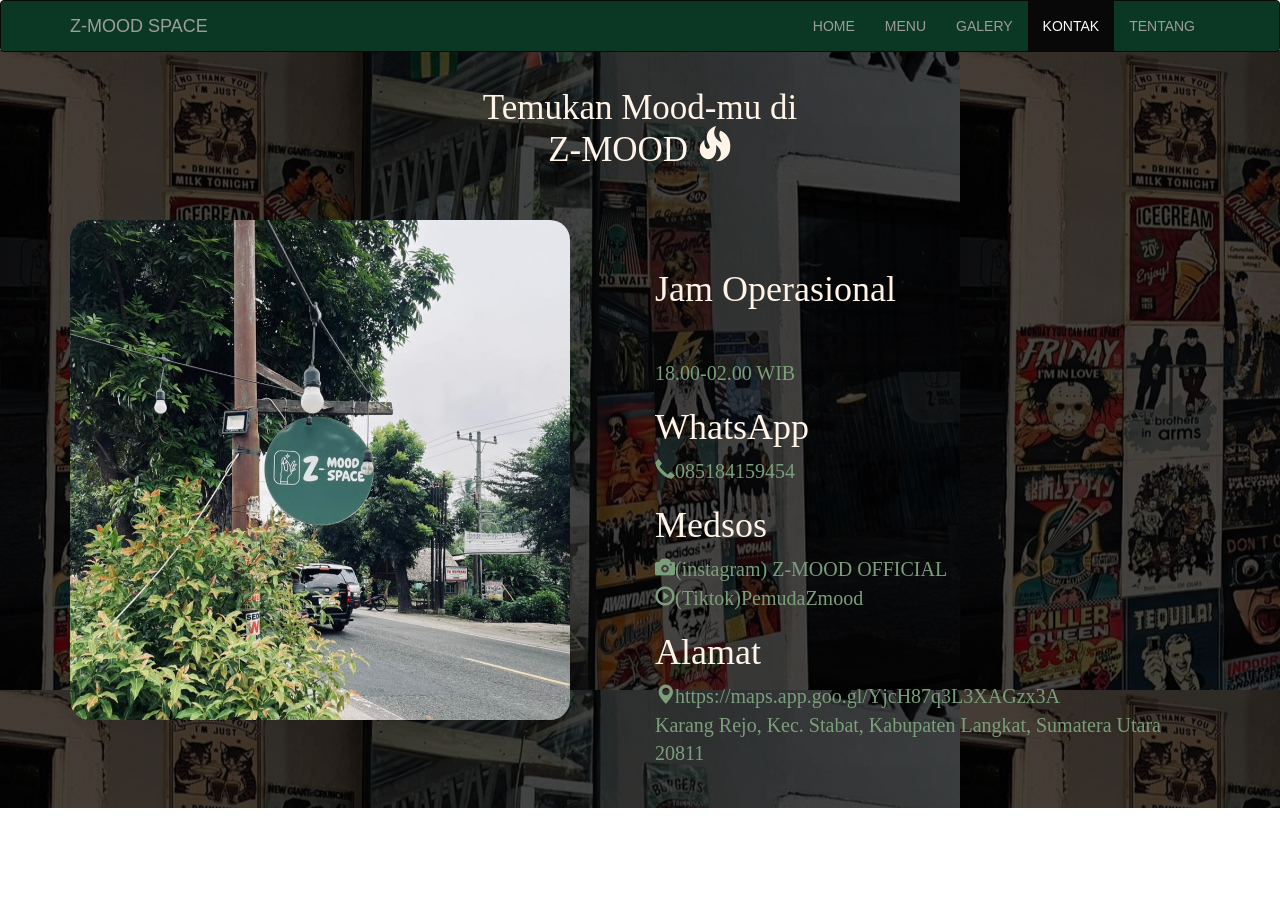
<file: kontak.html>
<!DOCTYPE html>
<html>
<head>
	<meta charset="utf-8">
	<meta name="viewport" content="width=device-width, initial-scale=1">
	<title>Navbar (Navigation Bar) dengan Bootstrap</title>
	<link href="bootstrap/css/bootstrap.min.css" rel="stylesheet">
	<link rel="stylesheet" href= "style.css">
</head>
<body>
	<section class="kontak">
	<nav class="navbar navbar-inverse">
		<div class="container">
		<div class="navbar-header">
			<button type="button" class="navbar-toggle collapsed" data-toggle="collapse" data-target="#bs-example-navbar-collapse-1" aria-expanded="false">
			<span class="sr-only">Toggle Nav</span>
			<span class="icon-bar"></span>
			<span class="icon-bar"></span>
			<span class="icon-bar"></span>
			</button>
			<a class="navbar-brand" href="https://share.google/sUuNKj3C6i2KModWD">Z-MOOD SPACE</a>
		</div>
		<div class="collapse navbar-collapse" id="bs-example-navbar-collapse-1">
			<ul class="nav navbar-nav navbar-right">
			<li><a href="index.html">HOME</a></li>
			<li><a href="menu.html">MENU</a></li>
			<li><a href="galery.html">GALERY</a></li>
			<li class="active"><a href="kontak.html">KONTAK</a></li>
			<li><a href="tentang.html">TENTANG</a></li>
			</ul>
		</div>
		</div>
	</nav>
    <h1 class="judulkontak"><br>Temukan Mood-mu di<br>Z-MOOD <span class="glyphicon glyphicon-fire"></span></h1>
	<div class="container">
		<div class="row">
			<div class="col-md-6"><img src="logzmood.jpeg" class="imgkontak"></div>
			<div class="whatsapp">
			<div class="col-md-6">
				<h1>Jam Operasional</h1>
				<p class="jam">18.00-02.00 WIB</p>
				<h1>WhatsApp</h1>
				<a href="https://wa.me/6285184159454" target="_blank" class="jam"><span class="glyphicon glyphicon-earphone"></span>085184159454</a><br>
				<h1>Medsos</h1>
				<a href="https://www.instagram.com/zmood_official?igsh=NDRldWdqcGI5aWNp" target="_blank" class="jam"><span class="glyphicon glyphicon-camera"></span>(instagram) Z-MOOD OFFICIAL</a><a href="https://www.tiktok.com/@min.mood_?_r=1&_t=ZS-97Ye3RbvwXv" target="_blank" class="jam">
					<br><span class="glyphicon glyphicon-play-circle"></span>(Tiktok)PemudaZmood</a><br>
				<h1>Alamat</h1>
				<a href="https://maps.app.goo.gl/YjcH87q3L3XAGzx3A" target="_blank" class="jam"><span class="glyphicon glyphicon-map-marker"></span>https://maps.app.goo.gl/YjcH87q3L3XAGzx3A<br>Karang Rejo, Kec. Stabat, Kabupaten Langkat, Sumatera Utara 20811</a><br>
				
			</div>
			</div>
		</div>
	</div><br><br>
<script src="bootstrap/js/jQuery.js"></script>
<script src="bootstrap/js/bootstrap.min.js"></script>
</body>
</html>
</file>
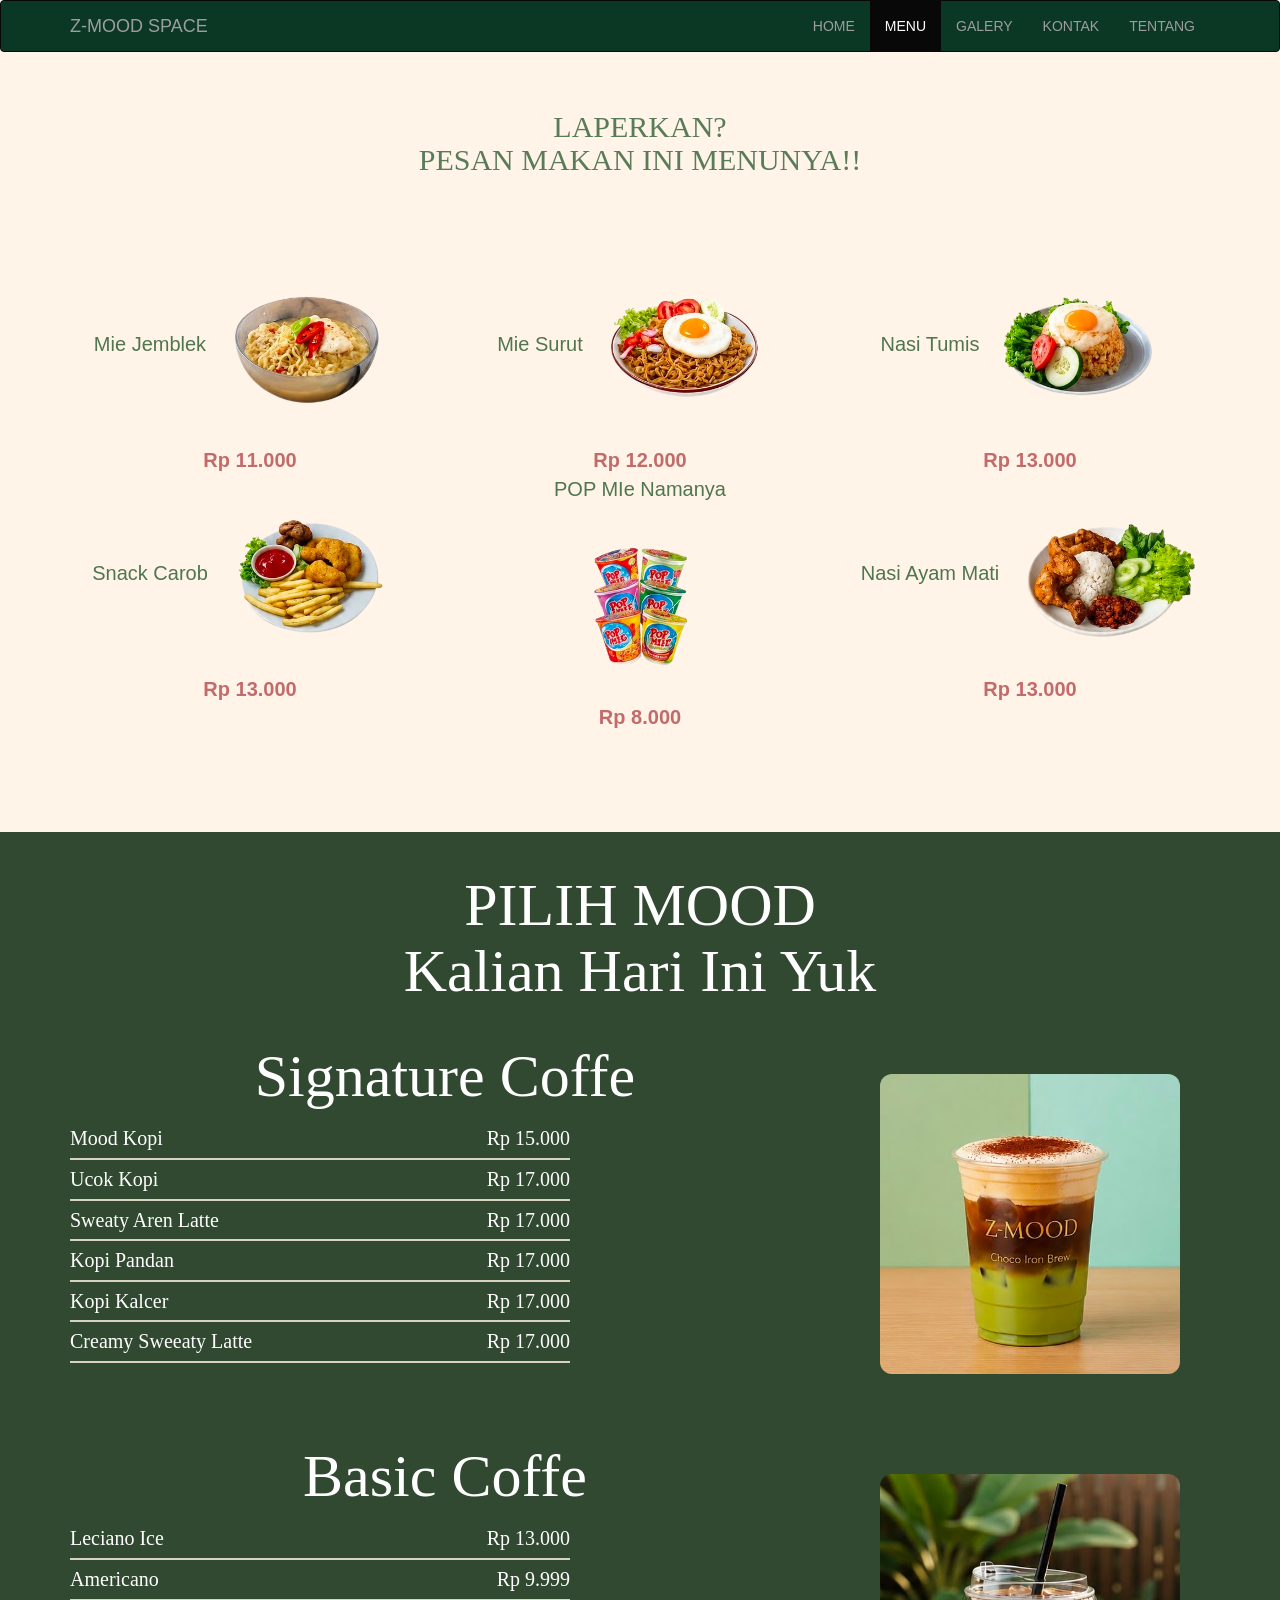
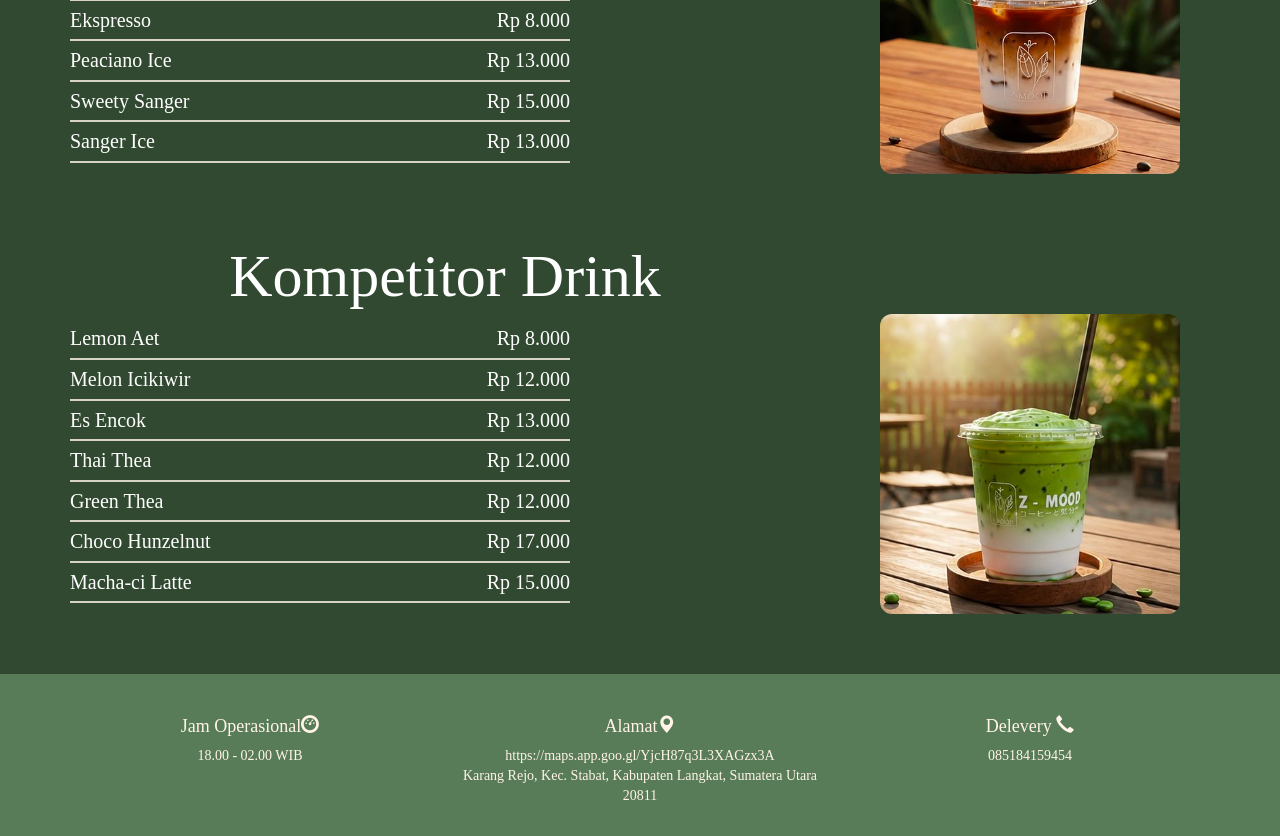
<file: menu.html>
<!DOCTYPE html>
<html>
<head>
	<meta charset="utf-8">
	<meta name="viewport" content="width=device-width, initial-scale=1">
	<title>Navbar (Navigation Bar) dengan Bootstrap</title>
	<link href="bootstrap/css/bootstrap.min.css" rel="stylesheet">
	<link rel="stylesheet" href= "style.css">
	<section class="beranda1" >
</head>
<body>
	<nav class="navbar navbar-inverse">
		<div class="container">
		<div class="navbar-header">
			<button type="button" class="navbar-toggle collapsed" data-toggle="collapse" data-target="#bs-example-navbar-collapse-1" aria-expanded="false">
			<span class="sr-only">Toggle Nav</span>
			<span class="icon-bar"></span>
			<span class="icon-bar"></span>
			<span class="icon-bar"></span>
			</button>
			<a class="navbar-brand" href="https://share.google/sUuNKj3C6i2KModWD">Z-MOOD SPACE</a>
		</div>
		<div class="collapse navbar-collapse" id="bs-example-navbar-collapse-1">
			<ul class="nav navbar-nav navbar-right">
			<li><a href="index.html">HOME</a></li>
			<li class="active"><a href="menu.html">MENU</a></li>
			<li><a href="galery.html">GALERY</a></li>
			<li><a href="kontak.html">KONTAK</a></li>
			<li><a href="tentang.html">TENTANG</a></li>
			</ul>
		</div>
		</div>
	</nav>
	<section class="menu1" >
				<br><br>
			<h2>LAPERKAN?<br>PESAN MAKAN INI MENUNYA!!</h2>
			<div class="pilihan1">
				<div class="container">
					<div class="row">
						<div class="col-md-4">Mie Jemblek<img src="miejemek.png" class="fotomenu1"><p class="harga1">Rp 11.000</p></div>
						<div class="col-md-4">Mie Surut<img src="miesurut.png" class="fotomenu1"><p class="harga1">Rp 12.000</p></div>
						<div class="col-md-4">Nasi Tumis<img src="nasitumis.png" class="fotomenu1"><p class="harga1">Rp 13.000</p></div>
					</div>
					<div class="row">
						<div class="col-md-4">Snack Carob<img src="snack.png" class="fotomenu1"><p class="harga1">Rp 13.000</p></div>
						<div class="col-md-4">POP MIe Namanya<img src="popmie.png" class="fotomenu1"><p class="harga1">Rp 8.000</p></div>
						<div class="col-md-4">Nasi Ayam Mati<img src="nasiayam.png" class="fotomenu1"><p class="harga1">Rp 13.000</p></div>
					</div>
				</div>
			</div>
			<br><br><br><br><br>

<section class="kopi"><br>
		<h1 class="mood">PILIH MOOD<br>Kalian Hari Ini Yuk</h1><br>
				<div class="container">
					<div class="row">
						<div class="col-md-8">
						<div class="juduldimenu">Signature Coffe</div>
						<div class="menuitem"><span>Mood Kopi</span><span>Rp 15.000</span></div>
						<div class="menuitem"><span>Ucok Kopi</span><span>Rp 17.000</span></div>
						<div class="menuitem"><span>Sweaty Aren Latte</span><span>Rp 17.000</span></div>
						<div class="menuitem"><span>Kopi Pandan</span><span>Rp 17.000</span></div>
						<div class="menuitem"><span>Kopi Kalcer</span><span>Rp 17.000</span></div>
						<div class="menuitem"><span>Creamy Sweeaty Latte</span><span>Rp 17.000</span></div>
						</div><br><br>
						<div class="col-md-4" ><img src="kopi1.jpeg" class="foto"></div>
					</div>
				</div><br><br><br>
				<div class="container">
					<div class="row">
						<div class="col-md-8">
						<div class="juduldimenu">Basic Coffe</div>
						<div class="menuitem"><span>Leciano Ice</span><span>Rp 13.000</span></div>
						<div class="menuitem"><span>Americano</span><span>Rp 9.999</span></div>
						<div class="menuitem"><span>Ekspresso</span><span>Rp 8.000</span></div>
						<div class="menuitem"><span>Peaciano Ice</span><span>Rp 13.000</span></div>
						<div class="menuitem"><span>Sweety Sanger</span><span>Rp 15.000</span></div>
						<div class="menuitem"><span>Sanger Ice</span><span>Rp 13.000</span></div>
						</div><br><br>
						<div class="col-md-4" ><img src="kopi2.jpeg" class="foto"></div>
					</div>
				</div><br><br><br>
				<div class="container">
					<div class="row">
						<div class="col-md-8">
						<div class="juduldimenu">Kompetitor Drink</div>
						<div class="menuitem"><span>Lemon Aet</span><span>Rp 8.000</span></div>
						<div class="menuitem"><span>Melon Icikiwir</span><span>Rp 12.000</span></div>
						<div class="menuitem"><span>Es Encok</span><span>Rp 13.000</span></div>
						<div class="menuitem"><span>Thai Thea</span><span>Rp 12.000</span></div>
						<div class="menuitem"><span>Green Thea</span><span>Rp 12.000</span></div>
						<div class="menuitem"><span>Choco Hunzelnut</span><span>Rp 17.000</span></div>
						<div class="menuitem"><span>Macha-ci Latte</span><span>Rp 15.000</span></div>
						</div><br><br><br><br>
						<div class="col-md-4" ><img src="kopi3.jpeg" class="foto"></div>
					</div><br><br><br>
</section>
			
		<div class="all">
		<div class="container">
		<div class="row">
		<div class="col-md-4">
			<h4 class="buka">Jam Operasional<span class="glyphicon glyphicon-dashboard"></span></h4>
			<p class="delevery" >18.00 - 02.00 WIB</p></div>
		<div class="col-md-4">
			<h4 class="buka">Alamat<span class="glyphicon glyphicon-map-marker"></span></h4>
			<a href="https://maps.app.goo.gl/YjcH87q3L3XAGzx3A" target="_blank"><p class="delevery">https://maps.app.goo.gl/YjcH87q3L3XAGzx3A<br>Karang Rejo, Kec. Stabat, Kabupaten Langkat, Sumatera Utara 20811</p></div></a>
		<div class="col-md-4">
			<h4 class="buka">Delevery    <span class="glyphicon glyphicon-earphone"></span></h4>
			<a href="https://wa.me/6285184159454" target="_blank"><p class="delevery">085184159454</p></div></a>
		</div>
		</div><br>
	</div>
<script src="bootstrap/js/jQuery.js"></script>
<script src="bootstrap/js/bootstrap.min.js"></script>
</body>
</html>
</file>
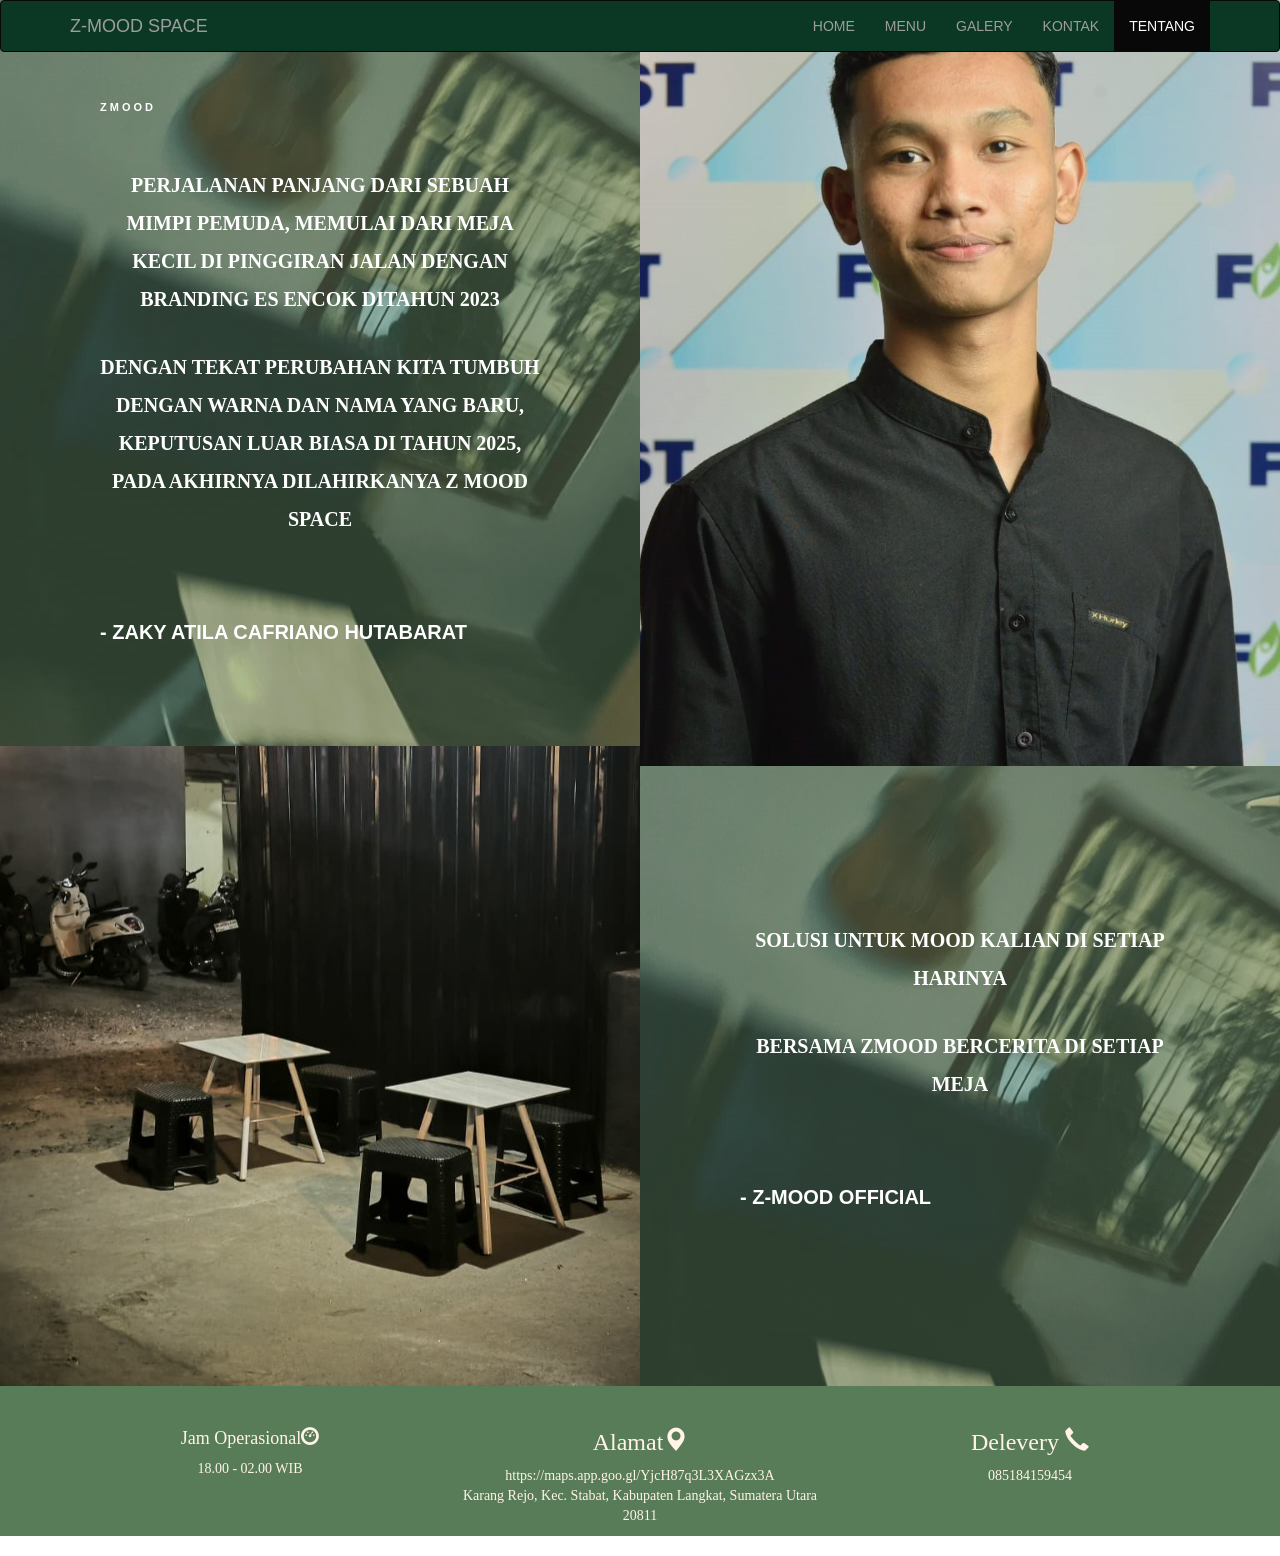
<file: tentang.html>
<!DOCTYPE html>
<html>
<head>
	<meta charset="utf-8">
	<meta name="viewport" content="width=device-width, initial-scale=1">
	<title>Navbar (Navigation Bar) dengan Bootstrap</title>
	<link href="bootstrap/css/bootstrap.min.css" rel="stylesheet">
  <link rel="stylesheet" href= "style.css">
</head>
<body>
	<nav class="navbar navbar-inverse">
		<div class="container">
		<div class="navbar-header">
			<button type="button" class="navbar-toggle collapsed" data-toggle="collapse" data-target="#bs-example-navbar-collapse-1" aria-expanded="false">
			<span class="sr-only">Toggle Nav</span>
			<span class="icon-bar"></span>
			<span class="icon-bar"></span>
			<span class="icon-bar"></span>
			</button>
			<a class="navbar-brand" href="https://share.google/sUuNKj3C6i2KModWD">Z-MOOD SPACE</a>
		</div>
		<div class="collapse navbar-collapse" id="bs-example-navbar-collapse-1">
			<ul class="nav navbar-nav navbar-right">
			<li><a href="index.html">HOME</a></li>
			<li><a href="menu.html">MENU</a></li>
			<li><a href="galery.html">GALERY</a></li>
			<li><a href="kontak.html">KONTAK</a></li>
			<li class="active"><a href="tentang.html">TENTANG</a></li>
			</ul>
		</div>
		</div>
	</nav>
	<div class="section">
  <div class="left">
    <div class="brand">ZMOOD</div>
    <p >Perjalanan Panjang Dari sebuah mimpi pemuda, memulai dari meja kecil di pinggiran jalan dengan branding ES ENCOK ditahun 2023</p>
    <p >Dengan tekat perubahan kita tumbuh dengan warna dan nama yang baru, keputusan luar biasa di tahun 2025, pada akhirnya dilahirkanya Z MOOD SPACE</p>
    <div class="ttd">- ZAKY ATILA CAFRIANO HUTABARAT</div>
  </div>
  
  <div class="right">
    <img src="zaki.jpeg" alt="Foto Zmood">
  </div>
</div>
<div class="section">
  <div class="right">
    <img src="g10.jpeg" alt="Foto">
  </div>
  <div class="left">
    <p >Solusi Untuk Mood Kalian Di Setiap Harinya </p>
    <p >Bersama Zmood Bercerita Di Setiap Meja</p>
  <div class="ttd" > - Z-MOOD OFFICIAL</div>
  </div>

</div>
<div class="all">
		<div class="container">
		<div class="row">
		<div class="col-md-4">
			<h4 class="buka">Jam Operasional<span class="glyphicon glyphicon-dashboard"></span></h4>
			<p class="delevery" >18.00 - 02.00 WIB</p></div>
		<div class="col-md-4">
			<h3 class="buka">Alamat<span class="glyphicon glyphicon-map-marker"></span></h3>
			<a href="https://maps.app.goo.gl/YjcH87q3L3XAGzx3A" target="_blank"><p class="delevery">https://maps.app.goo.gl/YjcH87q3L3XAGzx3A<br>Karang Rejo, Kec. Stabat, Kabupaten Langkat, Sumatera Utara 20811</p></div></a>
		<div class="col-md-4">
			<h3 class="buka">Delevery    <span class="glyphicon glyphicon-earphone"></span></h3>
			<a href="https://wa.me/6285184159454" target="_blank"><p class="delevery">085184159454</p></div></a>
		</div>
		</div>
<script src="bootstrap/js/jQuery.js"></script>
<script src="bootstrap/js/bootstrap.min.js"></script>
</body>
</html>
</file>
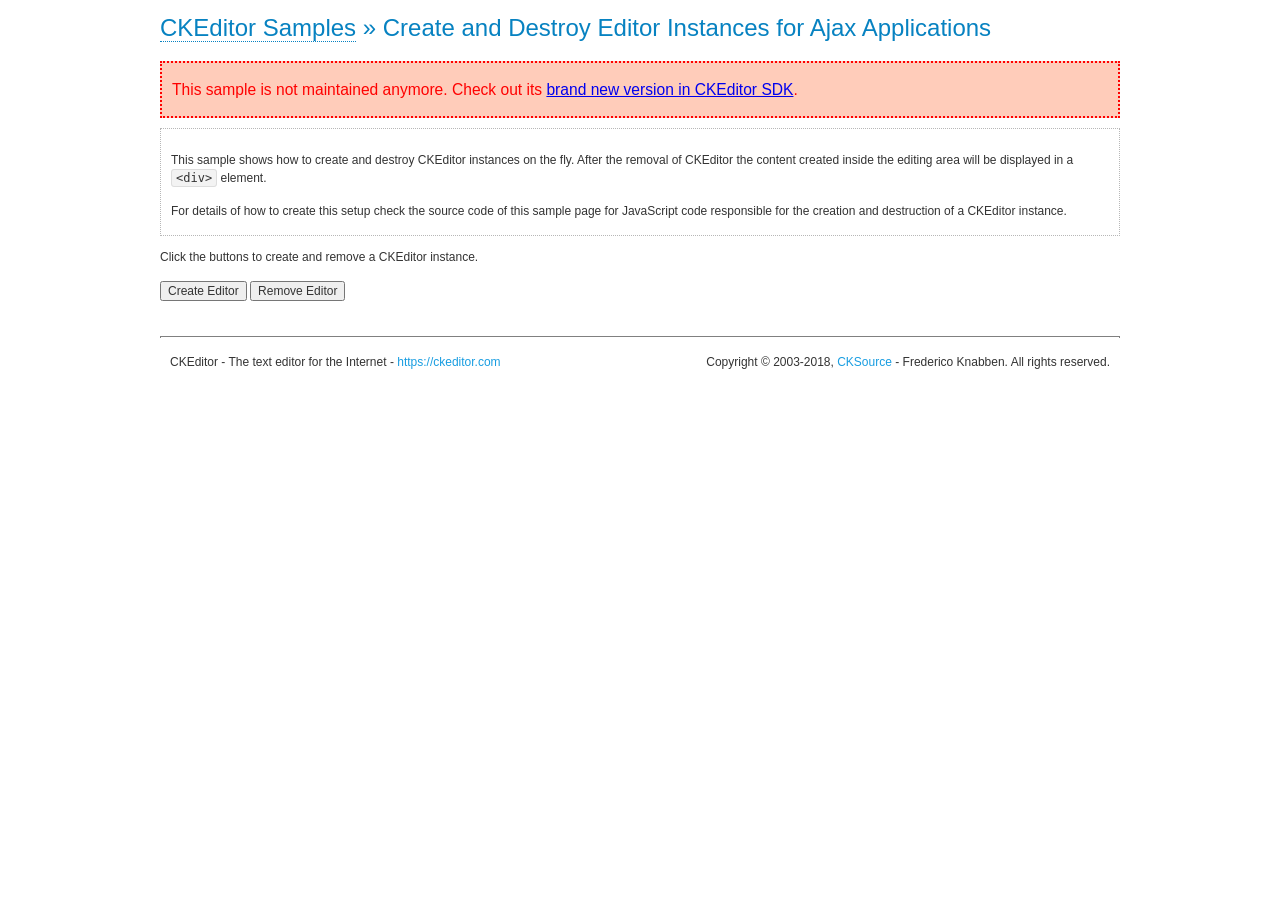
<file: bootstrap/plugins/ckeditor/samples/old/ajax.html>
<!DOCTYPE html>
<!--
Copyright (c) 2003-2018, CKSource - Frederico Knabben. All rights reserved.
For licensing, see LICENSE.md or https://ckeditor.com/legal/ckeditor-oss-license
-->
<html>
<head>
	<meta charset="utf-8">
	<title>Ajax &mdash; CKEditor Sample</title>
	<script src="../../ckeditor.js"></script>
	<link rel="stylesheet" href="sample.css">
	<script>

		var editor, html = '';

		function createEditor() {
			if ( editor )
				return;

			// Create a new editor inside the <div id="editor">, setting its value to html
			var config = {};
			editor = CKEDITOR.appendTo( 'editor', config, html );
		}

		function removeEditor() {
			if ( !editor )
				return;

			// Retrieve the editor contents. In an Ajax application, this data would be
			// sent to the server or used in any other way.
			document.getElementById( 'editorcontents' ).innerHTML = html = editor.getData();
			document.getElementById( 'contents' ).style.display = '';

			// Destroy the editor.
			editor.destroy();
			editor = null;
		}

	</script>
</head>
<body>
	<h1 class="samples">
		<a href="index.html">CKEditor Samples</a> &raquo; Create and Destroy Editor Instances for Ajax Applications
	</h1>
	<div class="warning deprecated">
		This sample is not maintained anymore. Check out its <a href="https://sdk.ckeditor.com/samples/saveajax.html">brand new version in CKEditor SDK</a>.
	</div>
	<div class="description">
		<p>
			This sample shows how to create and destroy CKEditor instances on the fly. After the removal of CKEditor the content created inside the editing
			area will be displayed in a <code>&lt;div&gt;</code> element.
		</p>
		<p>
			For details of how to create this setup check the source code of this sample page
			for JavaScript code responsible for the creation and destruction of a CKEditor instance.
		</p>
	</div>
	<p>Click the buttons to create and remove a CKEditor instance.</p>
	<p>
		<input onclick="createEditor();" type="button" value="Create Editor">
		<input onclick="removeEditor();" type="button" value="Remove Editor">
	</p>
	<!-- This div will hold the editor. -->
	<div id="editor">
	</div>
	<div id="contents" style="display: none">
		<p>
			Edited Contents:
		</p>
		<!-- This div will be used to display the editor contents. -->
		<div id="editorcontents">
		</div>
	</div>
	<div id="footer">
		<hr>
		<p>
			CKEditor - The text editor for the Internet - <a class="samples" href="https://ckeditor.com/">https://ckeditor.com</a>
		</p>
		<p id="copy">
			Copyright &copy; 2003-2018, <a class="samples" href="https://cksource.com/">CKSource</a> - Frederico
			Knabben. All rights reserved.
		</p>
	</div>
</body>
</html>
</file>
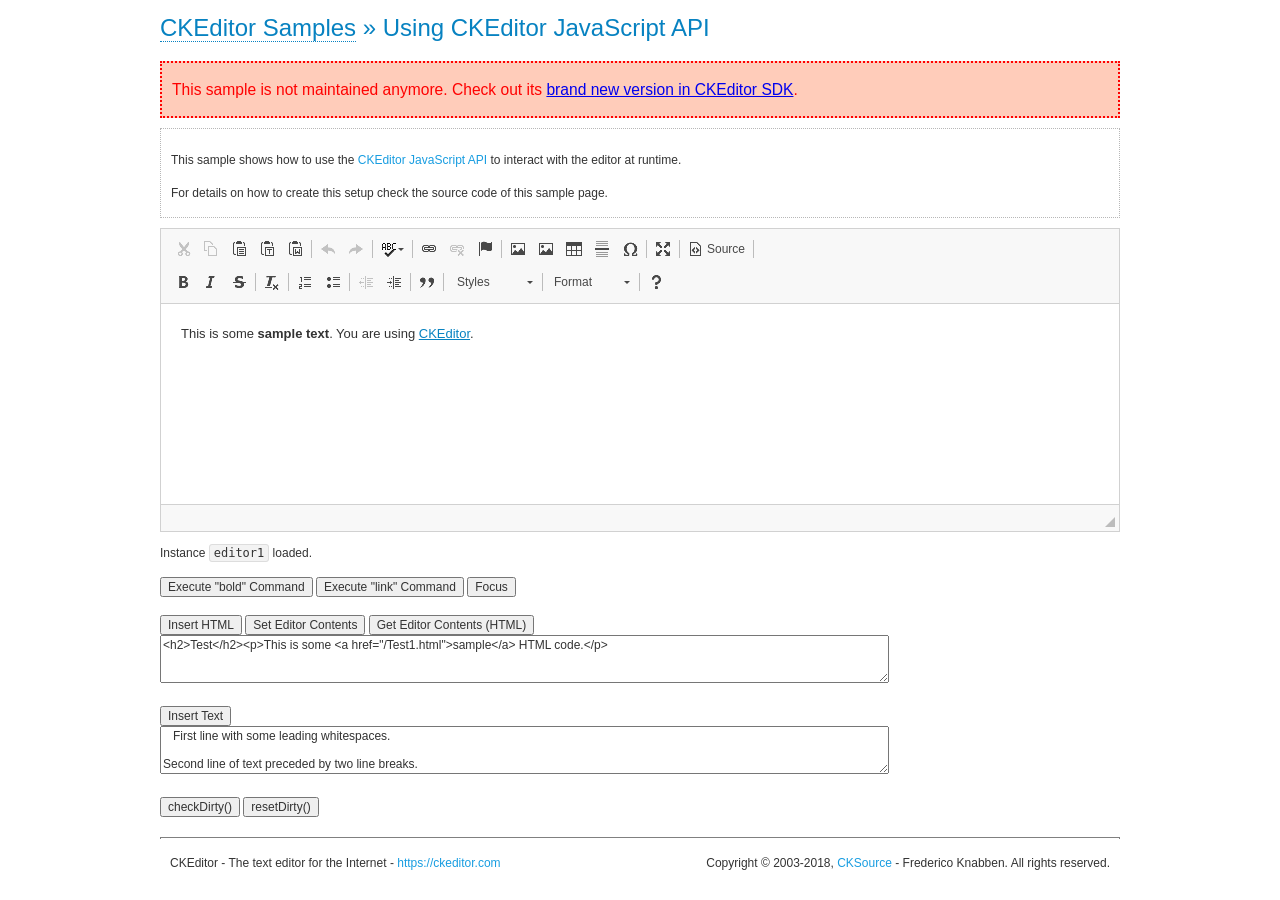
<file: bootstrap/plugins/ckeditor/samples/old/api.html>
<!DOCTYPE html>
<!--
Copyright (c) 2003-2018, CKSource - Frederico Knabben. All rights reserved.
For licensing, see LICENSE.md or https://ckeditor.com/legal/ckeditor-oss-license
-->
<html>
<head>
	<meta charset="utf-8">
	<title>API Usage &mdash; CKEditor Sample</title>
	<script src="../../ckeditor.js"></script>
	<link href="sample.css" rel="stylesheet">
	<script>

// The instanceReady event is fired, when an instance of CKEditor has finished
// its initialization.
CKEDITOR.on( 'instanceReady', function( ev ) {
	// Show the editor name and description in the browser status bar.
	document.getElementById( 'eMessage' ).innerHTML = 'Instance <code>' + ev.editor.name + '<\/code> loaded.';

	// Show this sample buttons.
	document.getElementById( 'eButtons' ).style.display = 'block';
});

function InsertHTML() {
	// Get the editor instance that we want to interact with.
	var editor = CKEDITOR.instances.editor1;
	var value = document.getElementById( 'htmlArea' ).value;

	// Check the active editing mode.
	if ( editor.mode == 'wysiwyg' )
	{
		// Insert HTML code.
		// https://docs.ckeditor.com/ckeditor4/docs/#!/api/CKEDITOR.editor-method-insertHtml
		editor.insertHtml( value );
	}
	else
		alert( 'You must be in WYSIWYG mode!' );
}

function InsertText() {
	// Get the editor instance that we want to interact with.
	var editor = CKEDITOR.instances.editor1;
	var value = document.getElementById( 'txtArea' ).value;

	// Check the active editing mode.
	if ( editor.mode == 'wysiwyg' )
	{
		// Insert as plain text.
		// https://docs.ckeditor.com/ckeditor4/docs/#!/api/CKEDITOR.editor-method-insertText
		editor.insertText( value );
	}
	else
		alert( 'You must be in WYSIWYG mode!' );
}

function SetContents() {
	// Get the editor instance that we want to interact with.
	var editor = CKEDITOR.instances.editor1;
	var value = document.getElementById( 'htmlArea' ).value;

	// Set editor contents (replace current contents).
	// https://docs.ckeditor.com/ckeditor4/docs/#!/api/CKEDITOR.editor-method-setData
	editor.setData( value );
}

function GetContents() {
	// Get the editor instance that you want to interact with.
	var editor = CKEDITOR.instances.editor1;

	// Get editor contents
	// https://docs.ckeditor.com/ckeditor4/docs/#!/api/CKEDITOR.editor-method-getData
	alert( editor.getData() );
}

function ExecuteCommand( commandName ) {
	// Get the editor instance that we want to interact with.
	var editor = CKEDITOR.instances.editor1;

	// Check the active editing mode.
	if ( editor.mode == 'wysiwyg' )
	{
		// Execute the command.
		// https://docs.ckeditor.com/ckeditor4/docs/#!/api/CKEDITOR.editor-method-execCommand
		editor.execCommand( commandName );
	}
	else
		alert( 'You must be in WYSIWYG mode!' );
}

function CheckDirty() {
	// Get the editor instance that we want to interact with.
	var editor = CKEDITOR.instances.editor1;
	// Checks whether the current editor contents present changes when compared
	// to the contents loaded into the editor at startup
	// https://docs.ckeditor.com/ckeditor4/docs/#!/api/CKEDITOR.editor-method-checkDirty
	alert( editor.checkDirty() );
}

function ResetDirty() {
	// Get the editor instance that we want to interact with.
	var editor = CKEDITOR.instances.editor1;
	// Resets the "dirty state" of the editor (see CheckDirty())
	// https://docs.ckeditor.com/ckeditor4/docs/#!/api/CKEDITOR.editor-method-resetDirty
	editor.resetDirty();
	alert( 'The "IsDirty" status has been reset' );
}

function Focus() {
	CKEDITOR.instances.editor1.focus();
}

function onFocus() {
	document.getElementById( 'eMessage' ).innerHTML = '<b>' + this.name + ' is focused </b>';
}

function onBlur() {
	document.getElementById( 'eMessage' ).innerHTML = this.name + ' lost focus';
}

	</script>

</head>
<body>
	<h1 class="samples">
		<a href="index.html">CKEditor Samples</a> &raquo; Using CKEditor JavaScript API
	</h1>
	<div class="warning deprecated">
		This sample is not maintained anymore. Check out its <a href="https://sdk.ckeditor.com/samples/api.html">brand new version in CKEditor SDK</a>.
	</div>
	<div class="description">
	<p>
		This sample shows how to use the
		<a class="samples" href="https://docs.ckeditor.com/ckeditor4/docs/#!/api/CKEDITOR.editor">CKEditor JavaScript API</a>
		to interact with the editor at runtime.
	</p>
	<p>
		For details on how to create this setup check the source code of this sample page.
	</p>
	</div>

	<!-- This <div> holds alert messages to be display in the sample page. -->
	<div id="alerts">
		<noscript>
			<p>
				<strong>CKEditor requires JavaScript to run</strong>. In a browser with no JavaScript
				support, like yours, you should still see the contents (HTML data) and you should
				be able to edit it normally, without a rich editor interface.
			</p>
		</noscript>
	</div>
	<form action="../../../samples/sample_posteddata.php" method="post">
		<textarea cols="100" id="editor1" name="editor1" rows="10">&lt;p&gt;This is some &lt;strong&gt;sample text&lt;/strong&gt;. You are using &lt;a href="https://ckeditor.com/"&gt;CKEditor&lt;/a&gt;.&lt;/p&gt;</textarea>

		<script>
			// Replace the <textarea id="editor1"> with an CKEditor instance.
			CKEDITOR.replace( 'editor1', {
				on: {
					focus: onFocus,
					blur: onBlur,

					// Check for availability of corresponding plugins.
					pluginsLoaded: function( evt ) {
						var doc = CKEDITOR.document, ed = evt.editor;
						if ( !ed.getCommand( 'bold' ) )
							doc.getById( 'exec-bold' ).hide();
						if ( !ed.getCommand( 'link' ) )
							doc.getById( 'exec-link' ).hide();
					}
				}
			});
		</script>

		<p id="eMessage">
		</p>

		<div id="eButtons" style="display: none">
			<input id="exec-bold" onclick="ExecuteCommand('bold');" type="button" value="Execute &quot;bold&quot; Command">
			<input id="exec-link" onclick="ExecuteCommand('link');" type="button" value="Execute &quot;link&quot; Command">
			<input onclick="Focus();" type="button" value="Focus">
			<br><br>
			<input onclick="InsertHTML();" type="button" value="Insert HTML">
			<input onclick="SetContents();" type="button" value="Set Editor Contents">
			<input onclick="GetContents();" type="button" value="Get Editor Contents (HTML)">
			<br>
			<textarea cols="100" id="htmlArea" rows="3">&lt;h2&gt;Test&lt;/h2&gt;&lt;p&gt;This is some &lt;a href="/Test1.html"&gt;sample&lt;/a&gt; HTML code.&lt;/p&gt;</textarea>
			<br>
			<br>
			<input onclick="InsertText();" type="button" value="Insert Text">
			<br>
			<textarea cols="100" id="txtArea" rows="3">   First line with some leading whitespaces.

Second line of text preceded by two line breaks.</textarea>
			<br>
			<br>
			<input onclick="CheckDirty();" type="button" value="checkDirty()">
			<input onclick="ResetDirty();" type="button" value="resetDirty()">
		</div>
	</form>
	<div id="footer">
		<hr>
		<p>
			CKEditor - The text editor for the Internet - <a class="samples" href="https://ckeditor.com/">https://ckeditor.com</a>
		</p>
		<p id="copy">
			Copyright &copy; 2003-2018, <a class="samples" href="https://cksource.com/">CKSource</a> - Frederico
			Knabben. All rights reserved.
		</p>
	</div>
</body>
</html>
</file>
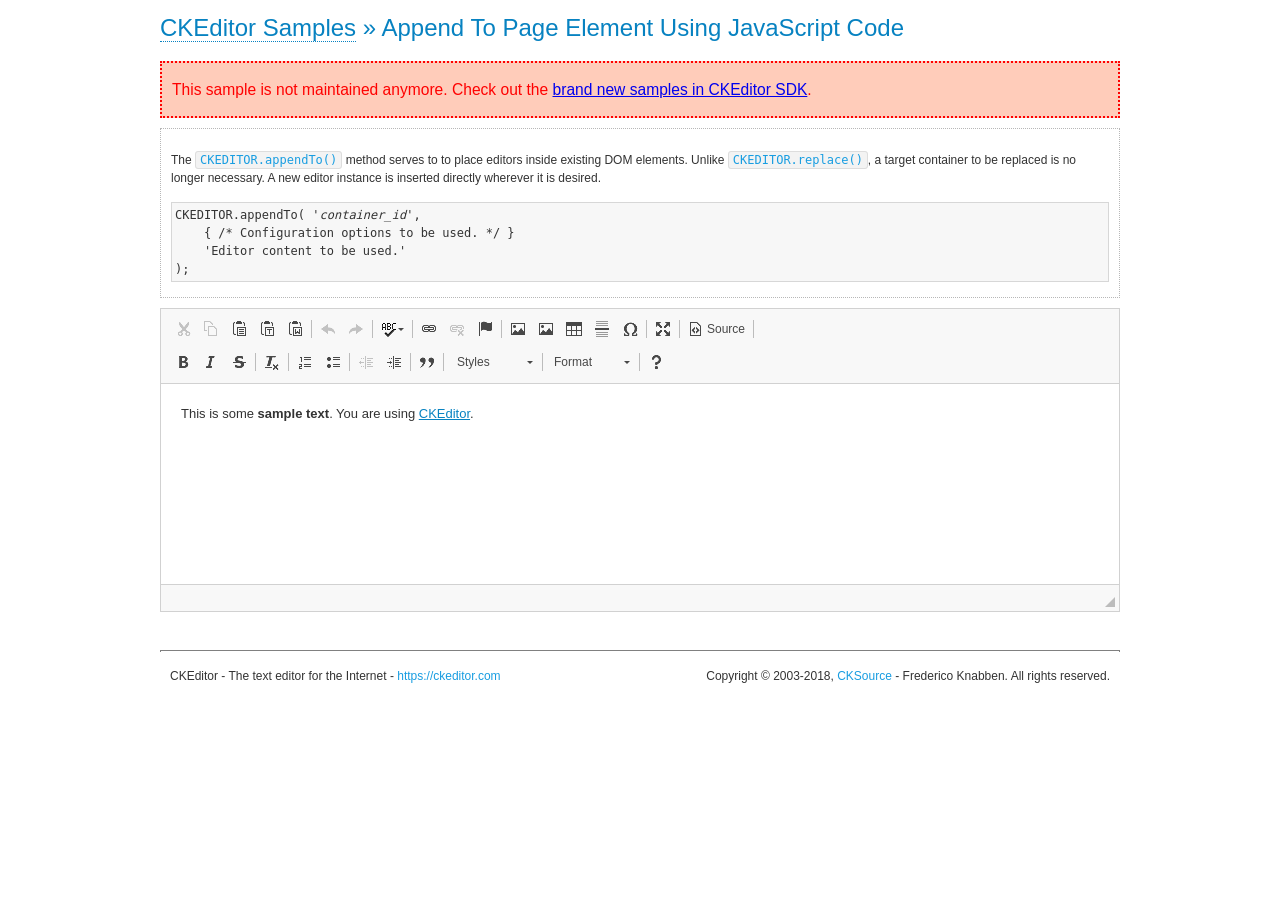
<file: bootstrap/plugins/ckeditor/samples/old/appendto.html>
<!DOCTYPE html>
<!--
Copyright (c) 2003-2018, CKSource - Frederico Knabben. All rights reserved.
For licensing, see LICENSE.md or https://ckeditor.com/legal/ckeditor-oss-license
-->
<html>
<head>
	<meta charset="utf-8">
	<title>Append To Page Element Using JavaScript Code &mdash; CKEditor Sample</title>
	<script src="../../ckeditor.js"></script>
	<link rel="stylesheet" href="sample.css">
</head>
<body>
	<h1 class="samples">
		<a href="index.html">CKEditor Samples</a> &raquo; Append To Page Element Using JavaScript Code
	</h1>
	<div class="warning deprecated">
		This sample is not maintained anymore. Check out the <a href="https://sdk.ckeditor.com/">brand new samples in CKEditor SDK</a>.
	</div>
	<div id="section1">
		<div class="description">
			<p>
				The <code><a class="samples" href="https://docs.ckeditor.com/ckeditor4/docs/#!/api/CKEDITOR-method-appendTo">CKEDITOR.appendTo()</a></code> method serves to to place editors inside existing DOM elements. Unlike <code><a class="samples" href="https://docs.ckeditor.com/ckeditor4/docs/#!/api/CKEDITOR-method-replace">CKEDITOR.replace()</a></code>,
				a target container to be replaced is no longer necessary. A new editor
				instance is inserted directly wherever it is desired.
			</p>
<pre class="samples">CKEDITOR.appendTo( '<em>container_id</em>',
	{ /* Configuration options to be used. */ }
	'Editor content to be used.'
);</pre>
		</div>
		<script>

			// This call can be placed at any point after the
			// DOM element to append CKEditor to or inside the <head><script>
			// in a window.onload event handler.

			// Append a CKEditor instance using the default configuration and the
			// provided content to the <div> element of ID "section1".
			CKEDITOR.appendTo( 'section1',
				null,
				'<p>This is some <strong>sample text</strong>. You are using <a href="https://ckeditor.com/">CKEditor</a>.</p>'
			);

		</script>
	</div>
	<br>
	<div id="footer">
		<hr>
		<p>
			CKEditor - The text editor for the Internet - <a class="samples" href="https://ckeditor.com/">https://ckeditor.com</a>
		</p>
		<p id="copy">
			Copyright &copy; 2003-2018, <a class="samples" href="https://cksource.com/">CKSource</a> - Frederico
			Knabben. All rights reserved.
		</p>
	</div>
</body>
</html>
</file>
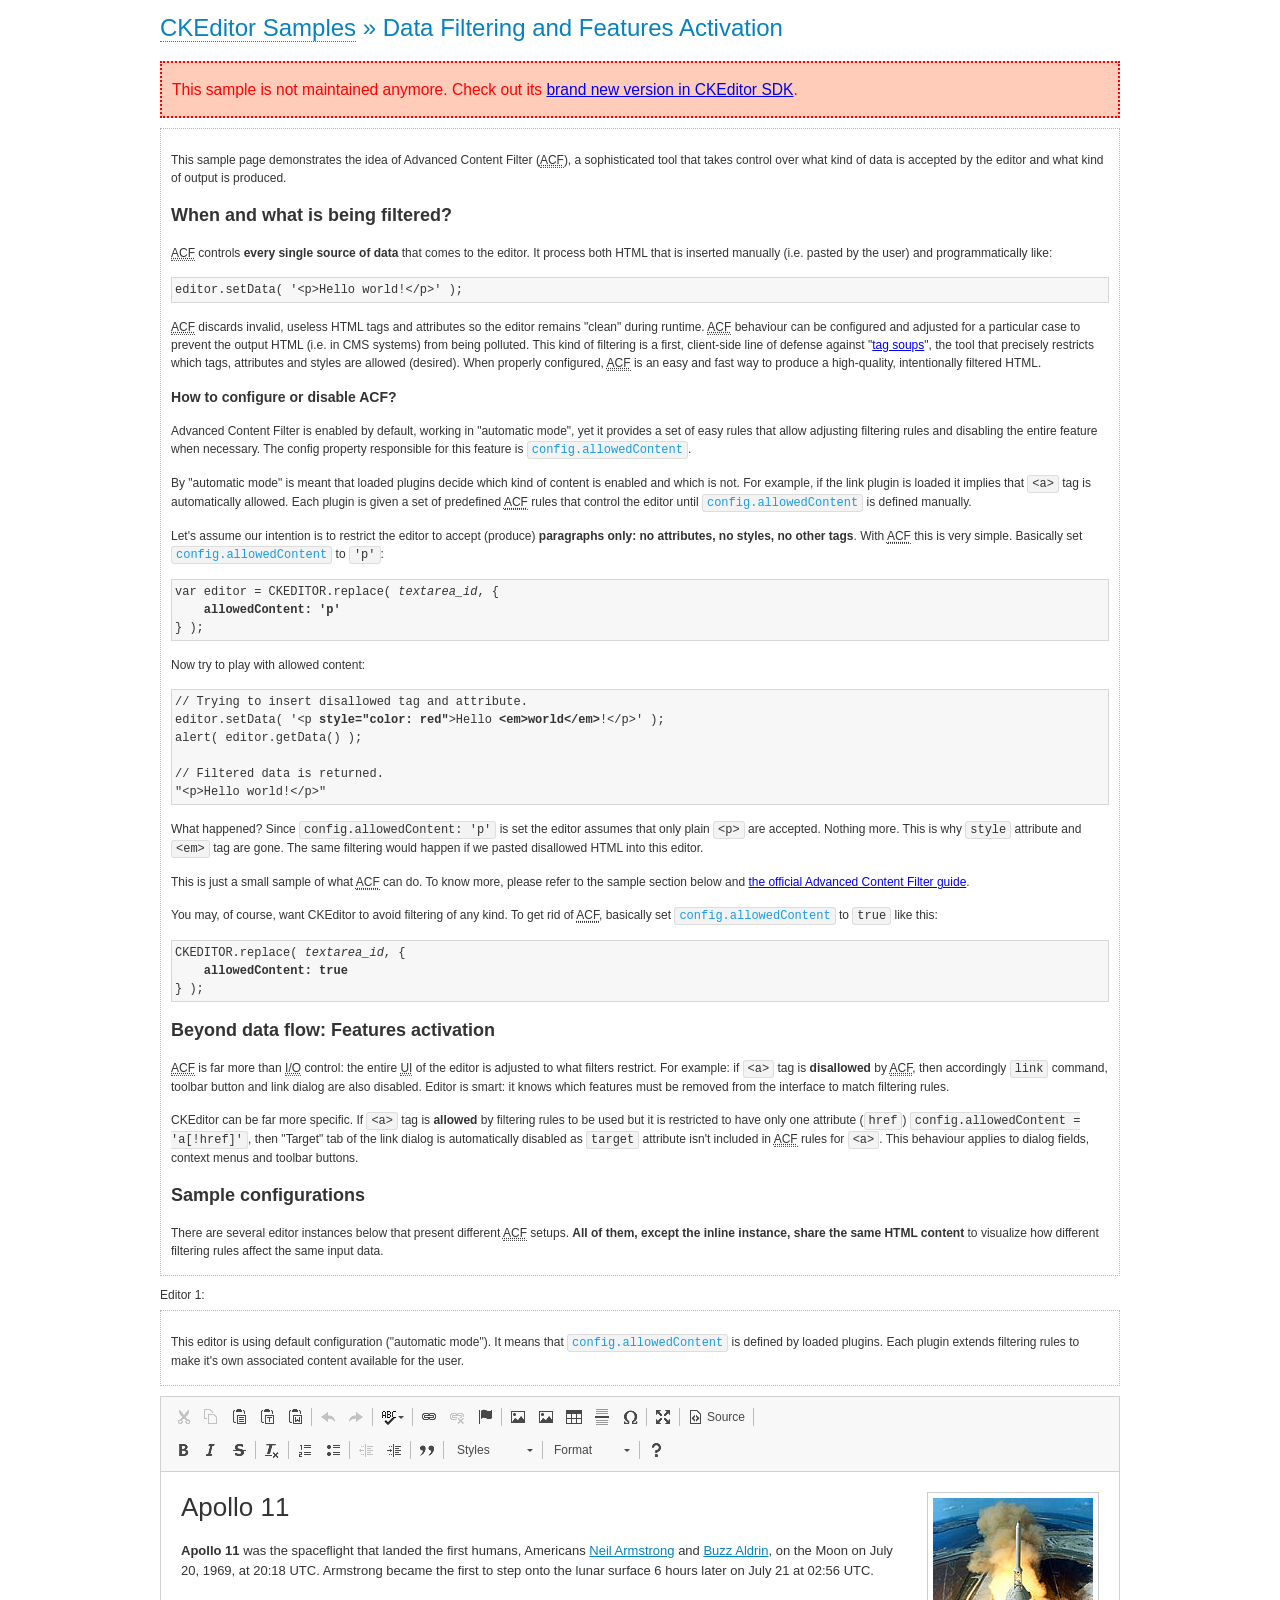
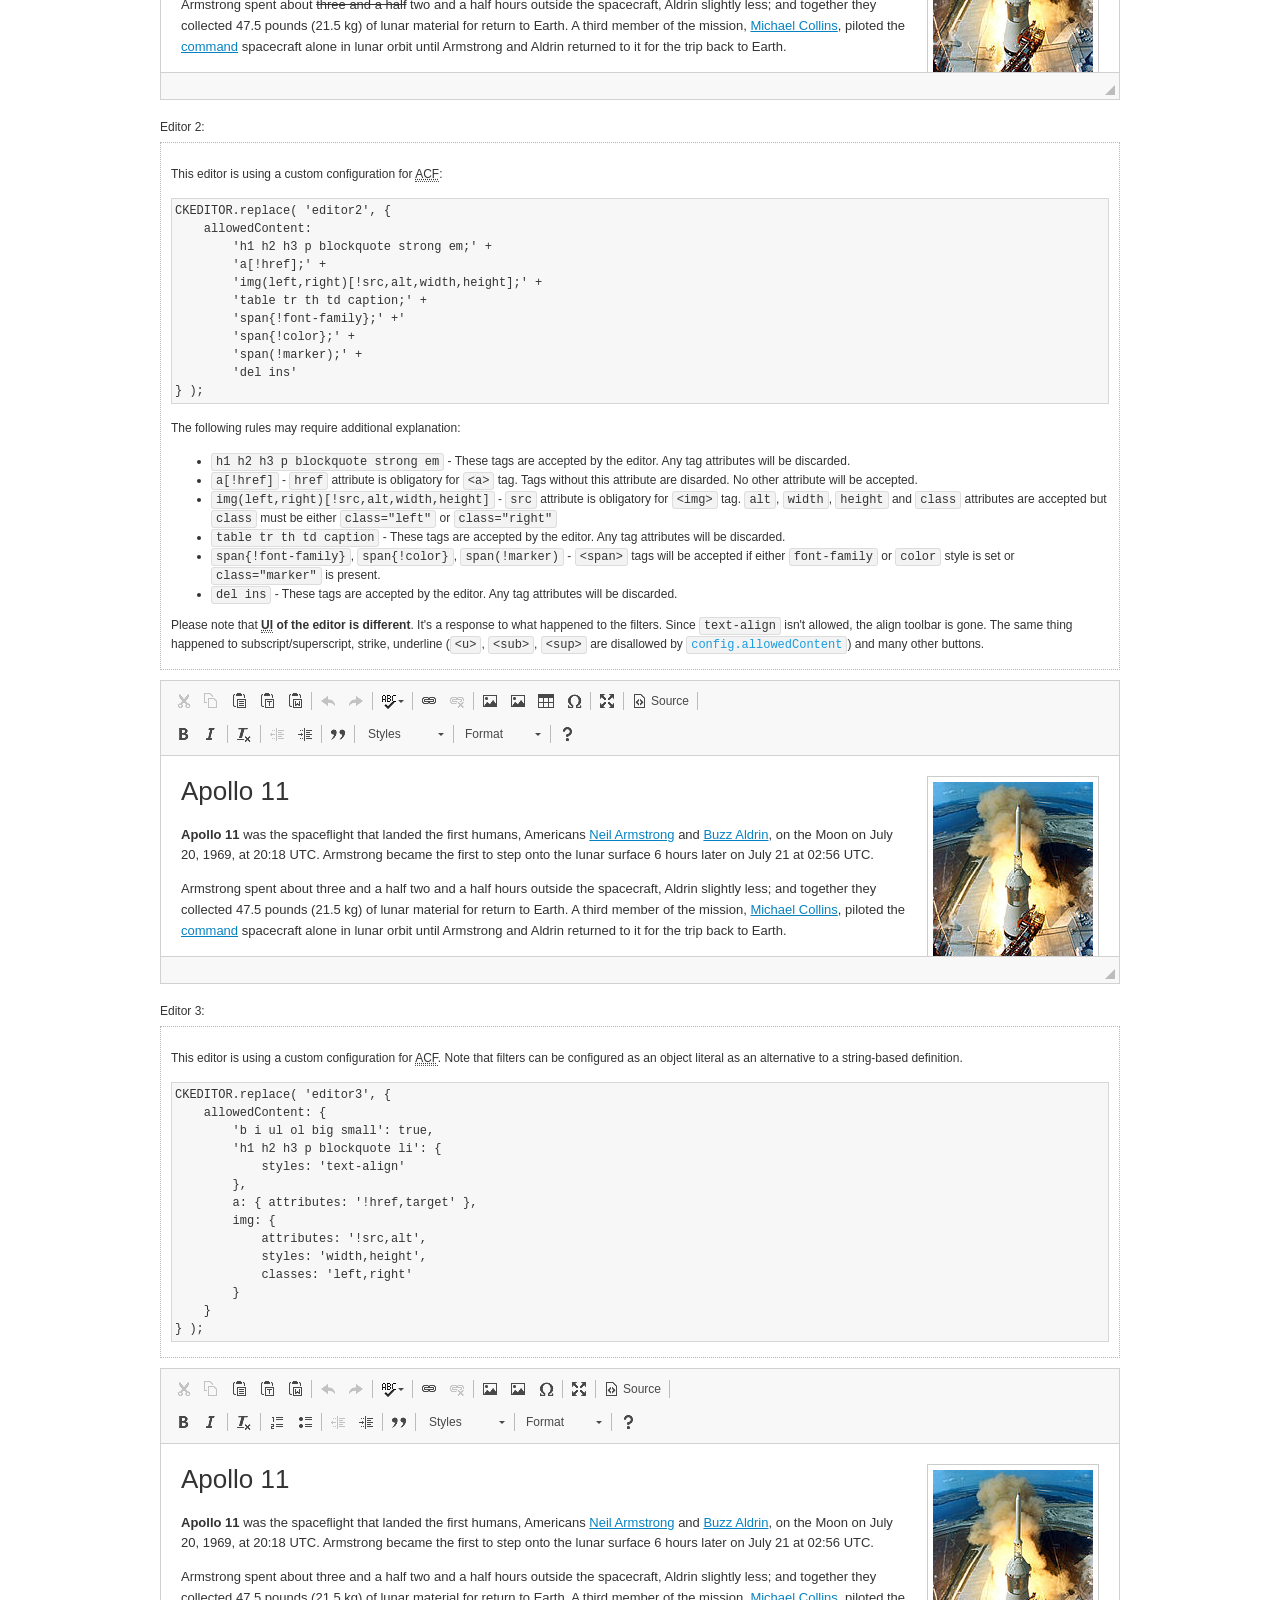
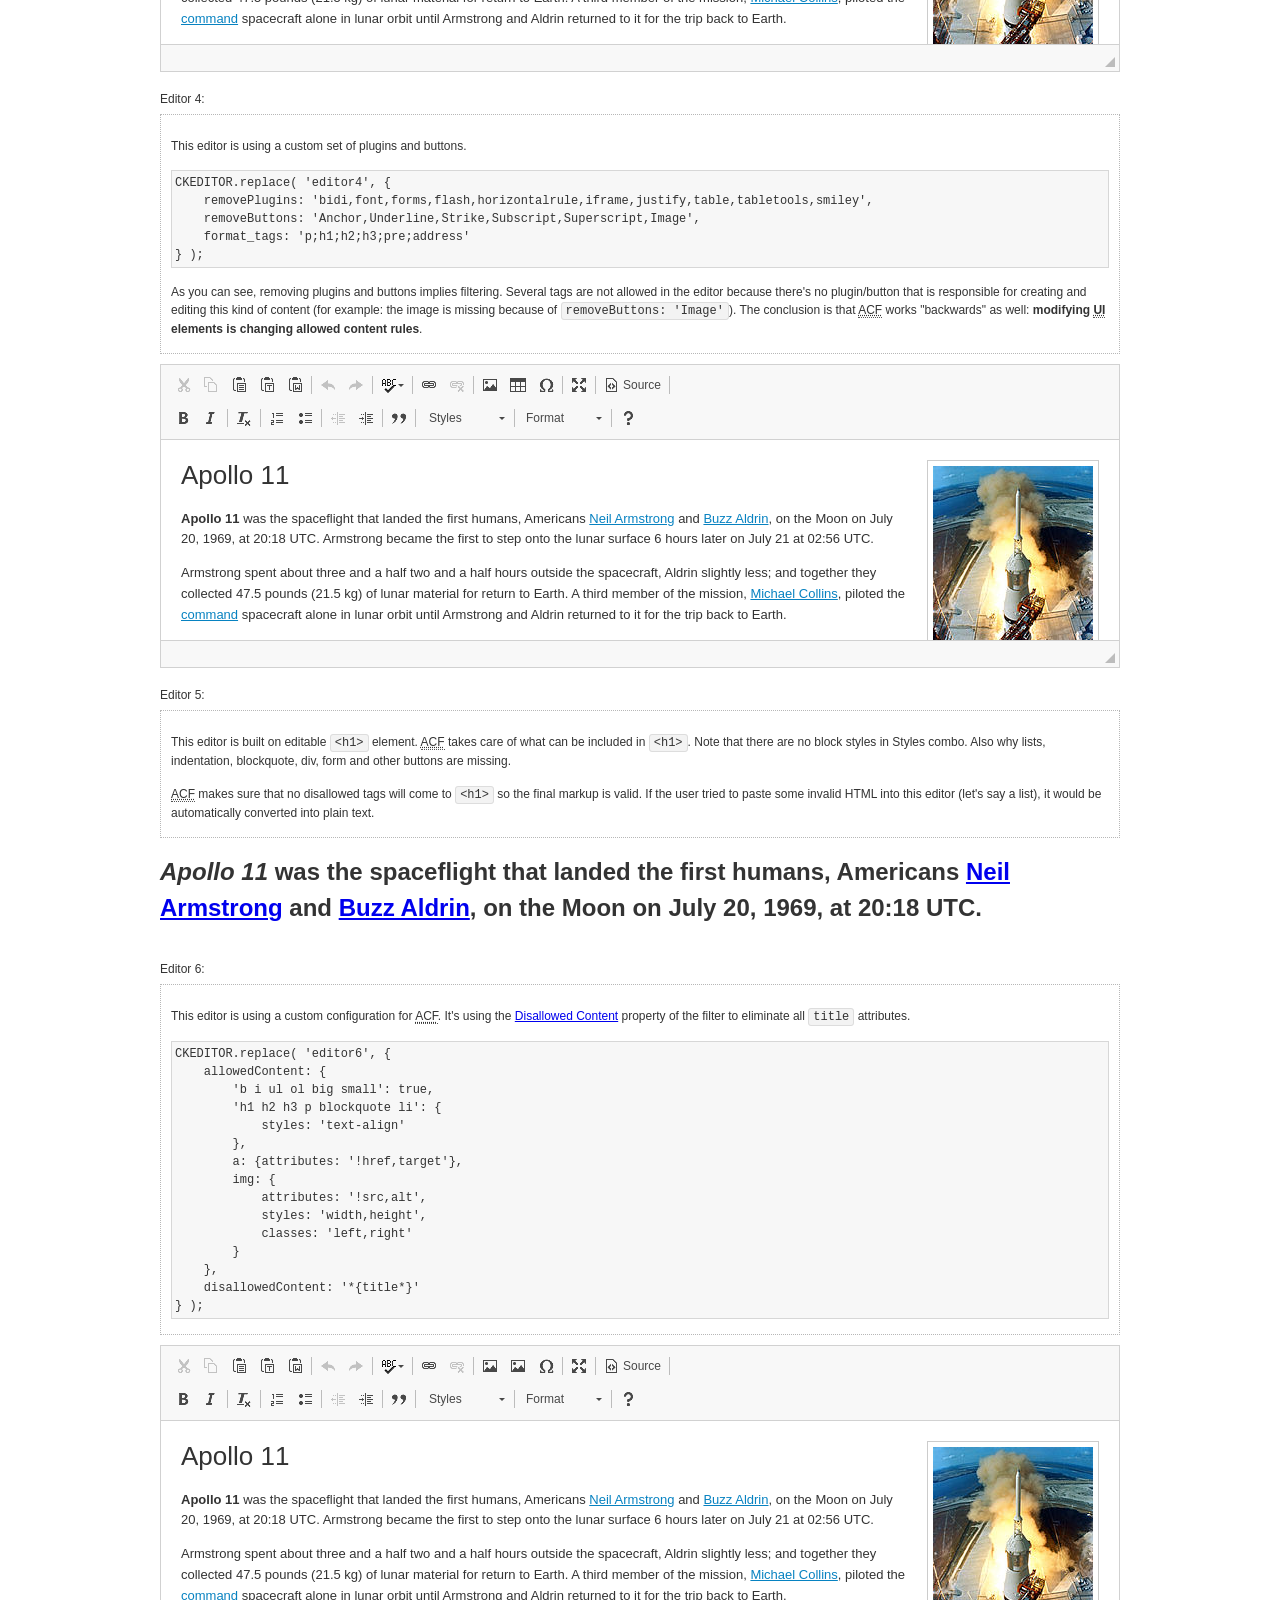
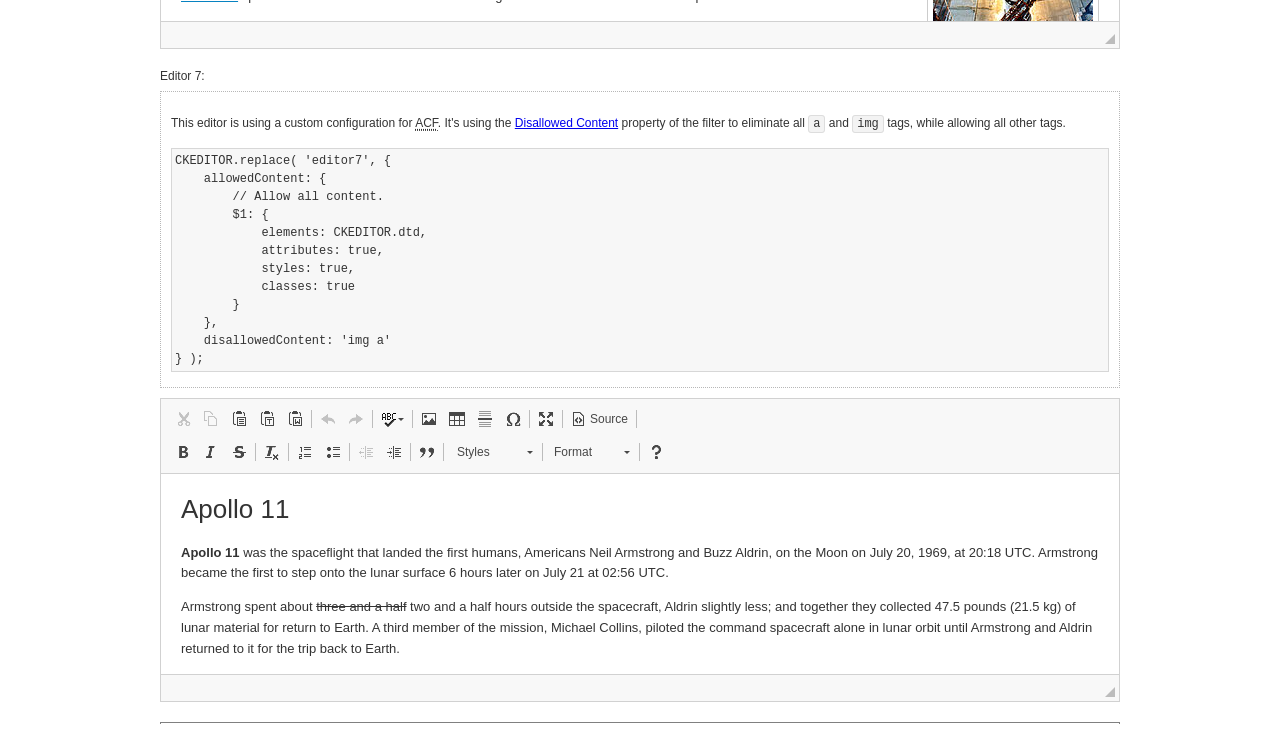
<file: bootstrap/plugins/ckeditor/samples/old/datafiltering.html>
<!DOCTYPE html>
<!--
Copyright (c) 2003-2018, CKSource - Frederico Knabben. All rights reserved.
For licensing, see LICENSE.md or https://ckeditor.com/legal/ckeditor-oss-license
-->
<html>
<head>
	<meta charset="utf-8">
	<title>Data Filtering &mdash; CKEditor Sample</title>
	<script src="../../ckeditor.js"></script>
	<link rel="stylesheet" href="sample.css">
	<script>
		// Remove advanced tabs for all editors.
		CKEDITOR.config.removeDialogTabs = 'image:advanced;link:advanced;flash:advanced;creatediv:advanced;editdiv:advanced';
	</script>
</head>
<body>
	<h1 class="samples">
		<a href="index.html">CKEditor Samples</a> &raquo; Data Filtering and Features Activation
	</h1>
	<div class="warning deprecated">
		This sample is not maintained anymore. Check out its <a href="https://sdk.ckeditor.com/samples/acf.html">brand new version in CKEditor SDK</a>.
	</div>
	<div class="description">
		<p>
			This sample page demonstrates the idea of Advanced Content Filter
			(<abbr title="Advanced Content Filter">ACF</abbr>), a sophisticated
			tool that takes control over what kind of data is accepted by the editor and what
			kind of output is produced.
		</p>
		<h2>When and what is being filtered?</h2>
		<p>
			<abbr title="Advanced Content Filter">ACF</abbr> controls
			<strong>every single source of data</strong> that comes to the editor.
			It process both HTML that is inserted manually (i.e. pasted by the user)
			and programmatically like:
		</p>
<pre class="samples">
editor.setData( '&lt;p&gt;Hello world!&lt;/p&gt;' );
</pre>
		<p>
			<abbr title="Advanced Content Filter">ACF</abbr> discards invalid,
			useless HTML tags and attributes so the editor remains "clean" during
			runtime. <abbr title="Advanced Content Filter">ACF</abbr> behaviour
			can be configured and adjusted for a particular case to prevent the
			output HTML (i.e. in CMS systems) from being polluted.

			This kind of filtering is a first, client-side line of defense
			against "<a href="http://en.wikipedia.org/wiki/Tag_soup">tag soups</a>",
			the tool that precisely restricts which tags, attributes and styles
			are allowed (desired). When properly configured, <abbr title="Advanced Content Filter">ACF</abbr>
			is an easy and fast way to produce a high-quality, intentionally filtered HTML.
		</p>

		<h3>How to configure or disable ACF?</h3>
		<p>
			Advanced Content Filter is enabled by default, working in "automatic mode", yet
			it provides a set of easy rules that allow adjusting filtering rules
			and disabling the entire feature when necessary. The config property
			responsible for this feature is <code><a class="samples"
			href="https://docs.ckeditor.com/ckeditor4/docs/#!/api/CKEDITOR.config-cfg-allowedContent">config.allowedContent</a></code>.
		</p>
		<p>
			By "automatic mode" is meant that loaded plugins decide which kind
			of content is enabled and which is not. For example, if the link
			plugin is loaded it implies that <code>&lt;a&gt;</code> tag is
			automatically allowed. Each plugin is given a set
			of predefined <abbr title="Advanced Content Filter">ACF</abbr> rules
			that control the editor until <code><a class="samples"
			href="https://docs.ckeditor.com/ckeditor4/docs/#!/api/CKEDITOR.config-cfg-allowedContent">
			config.allowedContent</a></code>
			is defined manually.
		</p>
		<p>
			Let's assume our intention is to restrict the editor to accept (produce) <strong>paragraphs
			only: no attributes, no styles, no other tags</strong>.
			With <abbr title="Advanced Content Filter">ACF</abbr>
			this is very simple. Basically set <code><a class="samples"
			href="https://docs.ckeditor.com/ckeditor4/docs/#!/api/CKEDITOR.config-cfg-allowedContent">
			config.allowedContent</a></code> to <code>'p'</code>:
		</p>
<pre class="samples">
var editor = CKEDITOR.replace( <em>textarea_id</em>, {
	<strong>allowedContent: 'p'</strong>
} );
</pre>
		<p>
			Now try to play with allowed content:
		</p>
<pre class="samples">
// Trying to insert disallowed tag and attribute.
editor.setData( '&lt;p <strong>style="color: red"</strong>&gt;Hello <strong>&lt;em&gt;world&lt;/em&gt;</strong>!&lt;/p&gt;' );
alert( editor.getData() );

// Filtered data is returned.
"&lt;p&gt;Hello world!&lt;/p&gt;"
</pre>
		<p>
			What happened? Since <code>config.allowedContent: 'p'</code> is set the editor assumes
			that only plain <code>&lt;p&gt;</code> are accepted. Nothing more. This is why
			<code>style</code> attribute and <code>&lt;em&gt;</code> tag are gone. The same
			filtering would happen if we pasted disallowed HTML into this editor.
		</p>
		<p>
			This is just a small sample of what <abbr title="Advanced Content Filter">ACF</abbr>
			can do. To know more, please refer to the sample section below and
			<a href="https://docs.ckeditor.com/ckeditor4/docs/#!/guide/dev_advanced_content_filter">the official Advanced Content Filter guide</a>.
		</p>
		<p>
			You may, of course, want CKEditor to avoid filtering of any kind.
			To get rid of <abbr title="Advanced Content Filter">ACF</abbr>,
			basically set <code><a class="samples"
			href="https://docs.ckeditor.com/ckeditor4/docs/#!/api/CKEDITOR.config-cfg-allowedContent">
			config.allowedContent</a></code> to <code>true</code> like this:
		</p>
<pre class="samples">
CKEDITOR.replace( <em>textarea_id</em>, {
	<strong>allowedContent: true</strong>
} );
</pre>

		<h2>Beyond data flow: Features activation</h2>
		<p>
			<abbr title="Advanced Content Filter">ACF</abbr> is far more than
			<abbr title="Input/Output">I/O</abbr> control: the entire
			<abbr title="User Interface">UI</abbr> of the editor is adjusted to what
			filters restrict. For example: if <code>&lt;a&gt;</code> tag is
			<strong>disallowed</strong>
			by <abbr title="Advanced Content Filter">ACF</abbr>,
			then accordingly <code>link</code> command, toolbar button and link dialog
			are also disabled. Editor is smart: it knows which features must be
			removed from the interface to match filtering rules.
		</p>
		<p>
			CKEditor can be far more specific. If <code>&lt;a&gt;</code> tag is
			<strong>allowed</strong> by filtering rules to be used but it is restricted
			to have only one attribute (<code>href</code>)
			<code>config.allowedContent = 'a[!href]'</code>, then
			"Target" tab of the link dialog is automatically disabled as <code>target</code>
			attribute isn't included in <abbr title="Advanced Content Filter">ACF</abbr> rules
			for <code>&lt;a&gt;</code>. This behaviour applies to dialog fields, context
			menus and toolbar buttons.
		</p>

		<h2>Sample configurations</h2>
		<p>
			There are several editor instances below that present different
			<abbr title="Advanced Content Filter">ACF</abbr> setups. <strong>All of them,
			except the inline instance, share the same HTML content</strong> to visualize
			how different filtering rules affect the same input data.
		</p>
	</div>

	<div>
		<label for="editor1">
			Editor 1:
		</label>
		<div class="description">
			<p>
				This editor is using default configuration ("automatic mode"). It means that
				<code><a class="samples"
				href="https://docs.ckeditor.com/ckeditor4/docs/#!/api/CKEDITOR.config-cfg-allowedContent">
				config.allowedContent</a></code> is defined by loaded plugins.
				Each plugin extends filtering rules to make it's own associated content
				available for the user.
			</p>
		</div>
		<textarea cols="80" id="editor1" name="editor1" rows="10">
			&lt;h1&gt;&lt;img alt=&quot;Saturn V carrying Apollo 11&quot; class=&quot;right&quot; src=&quot;assets/sample.jpg&quot;/&gt; Apollo 11&lt;/h1&gt; &lt;p&gt;&lt;b&gt;Apollo 11&lt;/b&gt; was the spaceflight that landed the first humans, Americans &lt;a href=&quot;http://en.wikipedia.org/wiki/Neil_Armstrong&quot; title=&quot;Neil Armstrong&quot;&gt;Neil Armstrong&lt;/a&gt; and &lt;a href=&quot;http://en.wikipedia.org/wiki/Buzz_Aldrin&quot; title=&quot;Buzz Aldrin&quot;&gt;Buzz Aldrin&lt;/a&gt;, on the Moon on July 20, 1969, at 20:18 UTC. Armstrong became the first to step onto the lunar surface 6 hours later on July 21 at 02:56 UTC.&lt;/p&gt; &lt;p&gt;Armstrong spent about &lt;s&gt;three and a half&lt;/s&gt; two and a half hours outside the spacecraft, Aldrin slightly less; and together they collected 47.5 pounds (21.5&amp;nbsp;kg) of lunar material for return to Earth. A third member of the mission, &lt;a href=&quot;http://en.wikipedia.org/wiki/Michael_Collins_(astronaut)&quot; title=&quot;Michael Collins (astronaut)&quot;&gt;Michael Collins&lt;/a&gt;, piloted the &lt;a href=&quot;http://en.wikipedia.org/wiki/Apollo_Command/Service_Module&quot; title=&quot;Apollo Command/Service Module&quot;&gt;command&lt;/a&gt; spacecraft alone in lunar orbit until Armstrong and Aldrin returned to it for the trip back to Earth.&lt;/p&gt; &lt;h2&gt;Broadcasting and &lt;em&gt;quotes&lt;/em&gt; &lt;a id=&quot;quotes&quot; name=&quot;quotes&quot;&gt;&lt;/a&gt;&lt;/h2&gt; &lt;p&gt;Broadcast on live TV to a world-wide audience, Armstrong stepped onto the lunar surface and described the event as:&lt;/p&gt; &lt;blockquote&gt;&lt;p&gt;One small step for [a] man, one giant leap for mankind.&lt;/p&gt;&lt;/blockquote&gt; &lt;p&gt;Apollo 11 effectively ended the &lt;a href=&quot;http://en.wikipedia.org/wiki/Space_Race&quot; title=&quot;Space Race&quot;&gt;Space Race&lt;/a&gt; and fulfilled a national goal proposed in 1961 by the late U.S. President &lt;a href=&quot;http://en.wikipedia.org/wiki/John_F._Kennedy&quot; title=&quot;John F. Kennedy&quot;&gt;John F. Kennedy&lt;/a&gt; in a speech before the United States Congress:&lt;/p&gt; &lt;blockquote&gt;&lt;p&gt;[...] before this decade is out, of landing a man on the Moon and returning him safely to the Earth.&lt;/p&gt;&lt;/blockquote&gt; &lt;h2&gt;Technical details &lt;a id=&quot;tech-details&quot; name=&quot;tech-details&quot;&gt;&lt;/a&gt;&lt;/h2&gt; &lt;table align=&quot;right&quot; border=&quot;1&quot; bordercolor=&quot;#ccc&quot; cellpadding=&quot;5&quot; cellspacing=&quot;0&quot; style=&quot;border-collapse:collapse;margin:10px 0 10px 15px;&quot;&gt; &lt;caption&gt;&lt;strong&gt;Mission crew&lt;/strong&gt;&lt;/caption&gt; &lt;thead&gt; &lt;tr&gt; &lt;th scope=&quot;col&quot;&gt;Position&lt;/th&gt; &lt;th scope=&quot;col&quot;&gt;Astronaut&lt;/th&gt; &lt;/tr&gt; &lt;/thead&gt; &lt;tbody&gt; &lt;tr&gt; &lt;td&gt;Commander&lt;/td&gt; &lt;td&gt;Neil A. Armstrong&lt;/td&gt; &lt;/tr&gt; &lt;tr&gt; &lt;td&gt;Command Module Pilot&lt;/td&gt; &lt;td&gt;Michael Collins&lt;/td&gt; &lt;/tr&gt; &lt;tr&gt; &lt;td&gt;Lunar Module Pilot&lt;/td&gt; &lt;td&gt;Edwin &amp;quot;Buzz&amp;quot; E. Aldrin, Jr.&lt;/td&gt; &lt;/tr&gt; &lt;/tbody&gt; &lt;/table&gt; &lt;p&gt;Launched by a &lt;strong&gt;Saturn V&lt;/strong&gt; rocket from &lt;a href=&quot;http://en.wikipedia.org/wiki/Kennedy_Space_Center&quot; title=&quot;Kennedy Space Center&quot;&gt;Kennedy Space Center&lt;/a&gt; in Merritt Island, Florida on July 16, Apollo 11 was the fifth manned mission of &lt;a href=&quot;http://en.wikipedia.org/wiki/NASA&quot; title=&quot;NASA&quot;&gt;NASA&lt;/a&gt;&amp;#39;s Apollo program. The Apollo spacecraft had three parts:&lt;/p&gt; &lt;ol&gt; &lt;li&gt;&lt;strong&gt;Command Module&lt;/strong&gt; with a cabin for the three astronauts which was the only part which landed back on Earth&lt;/li&gt; &lt;li&gt;&lt;strong&gt;Service Module&lt;/strong&gt; which supported the Command Module with propulsion, electrical power, oxygen and water&lt;/li&gt; &lt;li&gt;&lt;strong&gt;Lunar Module&lt;/strong&gt; for landing on the Moon.&lt;/li&gt; &lt;/ol&gt; &lt;p&gt;After being sent to the Moon by the Saturn V&amp;#39;s upper stage, the astronauts separated the spacecraft from it and travelled for three days until they entered into lunar orbit. Armstrong and Aldrin then moved into the Lunar Module and landed in the &lt;a href=&quot;http://en.wikipedia.org/wiki/Mare_Tranquillitatis&quot; title=&quot;Mare Tranquillitatis&quot;&gt;Sea of Tranquility&lt;/a&gt;. They stayed a total of about 21 and a half hours on the lunar surface. After lifting off in the upper part of the Lunar Module and rejoining Collins in the Command Module, they returned to Earth and landed in the &lt;a href=&quot;http://en.wikipedia.org/wiki/Pacific_Ocean&quot; title=&quot;Pacific Ocean&quot;&gt;Pacific Ocean&lt;/a&gt; on July 24.&lt;/p&gt; &lt;hr/&gt; &lt;p style=&quot;text-align: right;&quot;&gt;&lt;small&gt;Source: &lt;a href=&quot;http://en.wikipedia.org/wiki/Apollo_11&quot;&gt;Wikipedia.org&lt;/a&gt;&lt;/small&gt;&lt;/p&gt;
		</textarea>

		<script>

			CKEDITOR.replace( 'editor1' );

		</script>
	</div>

	<br>

	<div>
		<label for="editor2">
			Editor 2:
		</label>
		<div class="description">
			<p>
				This editor is using a custom configuration for
				<abbr title="Advanced Content Filter">ACF</abbr>:
			</p>
<pre class="samples">
CKEDITOR.replace( 'editor2', {
	allowedContent:
		'h1 h2 h3 p blockquote strong em;' +
		'a[!href];' +
		'img(left,right)[!src,alt,width,height];' +
		'table tr th td caption;' +
		'span{!font-family};' +'
		'span{!color};' +
		'span(!marker);' +
		'del ins'
} );
</pre>
			<p>
				The following rules may require additional explanation:
			</p>
			<ul>
				<li>
					<code>h1 h2 h3 p blockquote strong em</code> - These tags
					are accepted by the editor. Any tag attributes will be discarded.
				</li>
				<li>
					<code>a[!href]</code> - <code>href</code> attribute is obligatory
					for <code>&lt;a&gt;</code> tag. Tags without this attribute
					are disarded. No other attribute will be accepted.
				</li>
				<li>
					<code>img(left,right)[!src,alt,width,height]</code> - <code>src</code>
					attribute is obligatory for <code>&lt;img&gt;</code> tag.
					<code>alt</code>, <code>width</code>, <code>height</code>
					and <code>class</code> attributes are accepted but
					<code>class</code> must be either <code>class="left"</code>
					or <code>class="right"</code>
				</li>
				<li>
					<code>table tr th td caption</code> - These tags
					are accepted by the editor. Any tag attributes will be discarded.
				</li>
				<li>
					<code>span{!font-family}</code>, <code>span{!color}</code>,
					<code>span(!marker)</code> - <code>&lt;span&gt;</code> tags
					will be accepted if either <code>font-family</code> or
					<code>color</code> style is set or <code>class="marker"</code>
					is present.
				</li>
				<li>
					<code>del ins</code> - These tags
					are accepted by the editor. Any tag attributes will be discarded.
				</li>
			</ul>
			<p>
				Please note that <strong><abbr title="User Interface">UI</abbr> of the
				editor is different</strong>. It's a response to what happened to the filters.
				Since <code>text-align</code> isn't allowed, the align toolbar is gone.
				The same thing happened to subscript/superscript, strike, underline
				(<code>&lt;u&gt;</code>, <code>&lt;sub&gt;</code>, <code>&lt;sup&gt;</code>
				are disallowed by <code><a class="samples"
				href="https://docs.ckeditor.com/ckeditor4/docs/#!/api/CKEDITOR.config-cfg-allowedContent">
				config.allowedContent</a></code>) and many other buttons.
			</p>
		</div>
		<textarea cols="80" id="editor2" name="editor2" rows="10">
			&lt;h1&gt;&lt;img alt=&quot;Saturn V carrying Apollo 11&quot; class=&quot;right&quot; src=&quot;assets/sample.jpg&quot;/&gt; Apollo 11&lt;/h1&gt; &lt;p&gt;&lt;b&gt;Apollo 11&lt;/b&gt; was the spaceflight that landed the first humans, Americans &lt;a href=&quot;http://en.wikipedia.org/wiki/Neil_Armstrong&quot; title=&quot;Neil Armstrong&quot;&gt;Neil Armstrong&lt;/a&gt; and &lt;a href=&quot;http://en.wikipedia.org/wiki/Buzz_Aldrin&quot; title=&quot;Buzz Aldrin&quot;&gt;Buzz Aldrin&lt;/a&gt;, on the Moon on July 20, 1969, at 20:18 UTC. Armstrong became the first to step onto the lunar surface 6 hours later on July 21 at 02:56 UTC.&lt;/p&gt; &lt;p&gt;Armstrong spent about &lt;s&gt;three and a half&lt;/s&gt; two and a half hours outside the spacecraft, Aldrin slightly less; and together they collected 47.5 pounds (21.5&amp;nbsp;kg) of lunar material for return to Earth. A third member of the mission, &lt;a href=&quot;http://en.wikipedia.org/wiki/Michael_Collins_(astronaut)&quot; title=&quot;Michael Collins (astronaut)&quot;&gt;Michael Collins&lt;/a&gt;, piloted the &lt;a href=&quot;http://en.wikipedia.org/wiki/Apollo_Command/Service_Module&quot; title=&quot;Apollo Command/Service Module&quot;&gt;command&lt;/a&gt; spacecraft alone in lunar orbit until Armstrong and Aldrin returned to it for the trip back to Earth.&lt;/p&gt; &lt;h2&gt;Broadcasting and &lt;em&gt;quotes&lt;/em&gt; &lt;a id=&quot;quotes&quot; name=&quot;quotes&quot;&gt;&lt;/a&gt;&lt;/h2&gt; &lt;p&gt;Broadcast on live TV to a world-wide audience, Armstrong stepped onto the lunar surface and described the event as:&lt;/p&gt; &lt;blockquote&gt;&lt;p&gt;One small step for [a] man, one giant leap for mankind.&lt;/p&gt;&lt;/blockquote&gt; &lt;p&gt;Apollo 11 effectively ended the &lt;a href=&quot;http://en.wikipedia.org/wiki/Space_Race&quot; title=&quot;Space Race&quot;&gt;Space Race&lt;/a&gt; and fulfilled a national goal proposed in 1961 by the late U.S. President &lt;a href=&quot;http://en.wikipedia.org/wiki/John_F._Kennedy&quot; title=&quot;John F. Kennedy&quot;&gt;John F. Kennedy&lt;/a&gt; in a speech before the United States Congress:&lt;/p&gt; &lt;blockquote&gt;&lt;p&gt;[...] before this decade is out, of landing a man on the Moon and returning him safely to the Earth.&lt;/p&gt;&lt;/blockquote&gt; &lt;h2&gt;Technical details &lt;a id=&quot;tech-details&quot; name=&quot;tech-details&quot;&gt;&lt;/a&gt;&lt;/h2&gt; &lt;table align=&quot;right&quot; border=&quot;1&quot; bordercolor=&quot;#ccc&quot; cellpadding=&quot;5&quot; cellspacing=&quot;0&quot; style=&quot;border-collapse:collapse;margin:10px 0 10px 15px;&quot;&gt; &lt;caption&gt;&lt;strong&gt;Mission crew&lt;/strong&gt;&lt;/caption&gt; &lt;thead&gt; &lt;tr&gt; &lt;th scope=&quot;col&quot;&gt;Position&lt;/th&gt; &lt;th scope=&quot;col&quot;&gt;Astronaut&lt;/th&gt; &lt;/tr&gt; &lt;/thead&gt; &lt;tbody&gt; &lt;tr&gt; &lt;td&gt;Commander&lt;/td&gt; &lt;td&gt;Neil A. Armstrong&lt;/td&gt; &lt;/tr&gt; &lt;tr&gt; &lt;td&gt;Command Module Pilot&lt;/td&gt; &lt;td&gt;Michael Collins&lt;/td&gt; &lt;/tr&gt; &lt;tr&gt; &lt;td&gt;Lunar Module Pilot&lt;/td&gt; &lt;td&gt;Edwin &amp;quot;Buzz&amp;quot; E. Aldrin, Jr.&lt;/td&gt; &lt;/tr&gt; &lt;/tbody&gt; &lt;/table&gt; &lt;p&gt;Launched by a &lt;strong&gt;Saturn V&lt;/strong&gt; rocket from &lt;a href=&quot;http://en.wikipedia.org/wiki/Kennedy_Space_Center&quot; title=&quot;Kennedy Space Center&quot;&gt;Kennedy Space Center&lt;/a&gt; in Merritt Island, Florida on July 16, Apollo 11 was the fifth manned mission of &lt;a href=&quot;http://en.wikipedia.org/wiki/NASA&quot; title=&quot;NASA&quot;&gt;NASA&lt;/a&gt;&amp;#39;s Apollo program. The Apollo spacecraft had three parts:&lt;/p&gt; &lt;ol&gt; &lt;li&gt;&lt;strong&gt;Command Module&lt;/strong&gt; with a cabin for the three astronauts which was the only part which landed back on Earth&lt;/li&gt; &lt;li&gt;&lt;strong&gt;Service Module&lt;/strong&gt; which supported the Command Module with propulsion, electrical power, oxygen and water&lt;/li&gt; &lt;li&gt;&lt;strong&gt;Lunar Module&lt;/strong&gt; for landing on the Moon.&lt;/li&gt; &lt;/ol&gt; &lt;p&gt;After being sent to the Moon by the Saturn V&amp;#39;s upper stage, the astronauts separated the spacecraft from it and travelled for three days until they entered into lunar orbit. Armstrong and Aldrin then moved into the Lunar Module and landed in the &lt;a href=&quot;http://en.wikipedia.org/wiki/Mare_Tranquillitatis&quot; title=&quot;Mare Tranquillitatis&quot;&gt;Sea of Tranquility&lt;/a&gt;. They stayed a total of about 21 and a half hours on the lunar surface. After lifting off in the upper part of the Lunar Module and rejoining Collins in the Command Module, they returned to Earth and landed in the &lt;a href=&quot;http://en.wikipedia.org/wiki/Pacific_Ocean&quot; title=&quot;Pacific Ocean&quot;&gt;Pacific Ocean&lt;/a&gt; on July 24.&lt;/p&gt; &lt;hr/&gt; &lt;p style=&quot;text-align: right;&quot;&gt;&lt;small&gt;Source: &lt;a href=&quot;http://en.wikipedia.org/wiki/Apollo_11&quot;&gt;Wikipedia.org&lt;/a&gt;&lt;/small&gt;&lt;/p&gt;
		</textarea>
		<script>

			CKEDITOR.replace( 'editor2', {
				allowedContent:
					'h1 h2 h3 p blockquote strong em;' +
					'a[!href];' +
					'img(left,right)[!src,alt,width,height];' +
					'table tr th td caption;' +
					'span{!font-family};' +
					'span{!color};' +
					'span(!marker);' +
					'del ins'
			} );

		</script>
	</div>

	<br>

	<div>
		<label for="editor3">
			Editor 3:
		</label>
		<div class="description">
			<p>
				This editor is using a custom configuration for
				<abbr title="Advanced Content Filter">ACF</abbr>.
				Note that filters can be configured as an object literal
				as an alternative to a string-based definition.
			</p>
<pre class="samples">
CKEDITOR.replace( 'editor3', {
	allowedContent: {
		'b i ul ol big small': true,
		'h1 h2 h3 p blockquote li': {
			styles: 'text-align'
		},
		a: { attributes: '!href,target' },
		img: {
			attributes: '!src,alt',
			styles: 'width,height',
			classes: 'left,right'
		}
	}
} );
</pre>
		</div>
		<textarea cols="80" id="editor3" name="editor3" rows="10">
			&lt;h1&gt;&lt;img alt=&quot;Saturn V carrying Apollo 11&quot; class=&quot;right&quot; src=&quot;assets/sample.jpg&quot;/&gt; Apollo 11&lt;/h1&gt; &lt;p&gt;&lt;b&gt;Apollo 11&lt;/b&gt; was the spaceflight that landed the first humans, Americans &lt;a href=&quot;http://en.wikipedia.org/wiki/Neil_Armstrong&quot; title=&quot;Neil Armstrong&quot;&gt;Neil Armstrong&lt;/a&gt; and &lt;a href=&quot;http://en.wikipedia.org/wiki/Buzz_Aldrin&quot; title=&quot;Buzz Aldrin&quot;&gt;Buzz Aldrin&lt;/a&gt;, on the Moon on July 20, 1969, at 20:18 UTC. Armstrong became the first to step onto the lunar surface 6 hours later on July 21 at 02:56 UTC.&lt;/p&gt; &lt;p&gt;Armstrong spent about &lt;s&gt;three and a half&lt;/s&gt; two and a half hours outside the spacecraft, Aldrin slightly less; and together they collected 47.5 pounds (21.5&amp;nbsp;kg) of lunar material for return to Earth. A third member of the mission, &lt;a href=&quot;http://en.wikipedia.org/wiki/Michael_Collins_(astronaut)&quot; title=&quot;Michael Collins (astronaut)&quot;&gt;Michael Collins&lt;/a&gt;, piloted the &lt;a href=&quot;http://en.wikipedia.org/wiki/Apollo_Command/Service_Module&quot; title=&quot;Apollo Command/Service Module&quot;&gt;command&lt;/a&gt; spacecraft alone in lunar orbit until Armstrong and Aldrin returned to it for the trip back to Earth.&lt;/p&gt; &lt;h2&gt;Broadcasting and &lt;em&gt;quotes&lt;/em&gt; &lt;a id=&quot;quotes&quot; name=&quot;quotes&quot;&gt;&lt;/a&gt;&lt;/h2&gt; &lt;p&gt;Broadcast on live TV to a world-wide audience, Armstrong stepped onto the lunar surface and described the event as:&lt;/p&gt; &lt;blockquote&gt;&lt;p&gt;One small step for [a] man, one giant leap for mankind.&lt;/p&gt;&lt;/blockquote&gt; &lt;p&gt;Apollo 11 effectively ended the &lt;a href=&quot;http://en.wikipedia.org/wiki/Space_Race&quot; title=&quot;Space Race&quot;&gt;Space Race&lt;/a&gt; and fulfilled a national goal proposed in 1961 by the late U.S. President &lt;a href=&quot;http://en.wikipedia.org/wiki/John_F._Kennedy&quot; title=&quot;John F. Kennedy&quot;&gt;John F. Kennedy&lt;/a&gt; in a speech before the United States Congress:&lt;/p&gt; &lt;blockquote&gt;&lt;p&gt;[...] before this decade is out, of landing a man on the Moon and returning him safely to the Earth.&lt;/p&gt;&lt;/blockquote&gt; &lt;h2&gt;Technical details &lt;a id=&quot;tech-details&quot; name=&quot;tech-details&quot;&gt;&lt;/a&gt;&lt;/h2&gt; &lt;table align=&quot;right&quot; border=&quot;1&quot; bordercolor=&quot;#ccc&quot; cellpadding=&quot;5&quot; cellspacing=&quot;0&quot; style=&quot;border-collapse:collapse;margin:10px 0 10px 15px;&quot;&gt; &lt;caption&gt;&lt;strong&gt;Mission crew&lt;/strong&gt;&lt;/caption&gt; &lt;thead&gt; &lt;tr&gt; &lt;th scope=&quot;col&quot;&gt;Position&lt;/th&gt; &lt;th scope=&quot;col&quot;&gt;Astronaut&lt;/th&gt; &lt;/tr&gt; &lt;/thead&gt; &lt;tbody&gt; &lt;tr&gt; &lt;td&gt;Commander&lt;/td&gt; &lt;td&gt;Neil A. Armstrong&lt;/td&gt; &lt;/tr&gt; &lt;tr&gt; &lt;td&gt;Command Module Pilot&lt;/td&gt; &lt;td&gt;Michael Collins&lt;/td&gt; &lt;/tr&gt; &lt;tr&gt; &lt;td&gt;Lunar Module Pilot&lt;/td&gt; &lt;td&gt;Edwin &amp;quot;Buzz&amp;quot; E. Aldrin, Jr.&lt;/td&gt; &lt;/tr&gt; &lt;/tbody&gt; &lt;/table&gt; &lt;p&gt;Launched by a &lt;strong&gt;Saturn V&lt;/strong&gt; rocket from &lt;a href=&quot;http://en.wikipedia.org/wiki/Kennedy_Space_Center&quot; title=&quot;Kennedy Space Center&quot;&gt;Kennedy Space Center&lt;/a&gt; in Merritt Island, Florida on July 16, Apollo 11 was the fifth manned mission of &lt;a href=&quot;http://en.wikipedia.org/wiki/NASA&quot; title=&quot;NASA&quot;&gt;NASA&lt;/a&gt;&amp;#39;s Apollo program. The Apollo spacecraft had three parts:&lt;/p&gt; &lt;ol&gt; &lt;li&gt;&lt;strong&gt;Command Module&lt;/strong&gt; with a cabin for the three astronauts which was the only part which landed back on Earth&lt;/li&gt; &lt;li&gt;&lt;strong&gt;Service Module&lt;/strong&gt; which supported the Command Module with propulsion, electrical power, oxygen and water&lt;/li&gt; &lt;li&gt;&lt;strong&gt;Lunar Module&lt;/strong&gt; for landing on the Moon.&lt;/li&gt; &lt;/ol&gt; &lt;p&gt;After being sent to the Moon by the Saturn V&amp;#39;s upper stage, the astronauts separated the spacecraft from it and travelled for three days until they entered into lunar orbit. Armstrong and Aldrin then moved into the Lunar Module and landed in the &lt;a href=&quot;http://en.wikipedia.org/wiki/Mare_Tranquillitatis&quot; title=&quot;Mare Tranquillitatis&quot;&gt;Sea of Tranquility&lt;/a&gt;. They stayed a total of about 21 and a half hours on the lunar surface. After lifting off in the upper part of the Lunar Module and rejoining Collins in the Command Module, they returned to Earth and landed in the &lt;a href=&quot;http://en.wikipedia.org/wiki/Pacific_Ocean&quot; title=&quot;Pacific Ocean&quot;&gt;Pacific Ocean&lt;/a&gt; on July 24.&lt;/p&gt; &lt;hr/&gt; &lt;p style=&quot;text-align: right;&quot;&gt;&lt;small&gt;Source: &lt;a href=&quot;http://en.wikipedia.org/wiki/Apollo_11&quot;&gt;Wikipedia.org&lt;/a&gt;&lt;/small&gt;&lt;/p&gt;
		</textarea>
		<script>

			CKEDITOR.replace( 'editor3', {
				allowedContent: {
					'b i ul ol big small': true,
					'h1 h2 h3 p blockquote li': {
						styles: 'text-align'
					},
					a: { attributes: '!href,target' },
					img: {
						attributes: '!src,alt',
						styles: 'width,height',
						classes: 'left,right'
					}
				}
			} );

		</script>
	</div>

	<br>

	<div>
		<label for="editor4">
			Editor 4:
		</label>
		<div class="description">
			<p>
				This editor is using a custom set of plugins and buttons.
			</p>
<pre class="samples">
CKEDITOR.replace( 'editor4', {
	removePlugins: 'bidi,font,forms,flash,horizontalrule,iframe,justify,table,tabletools,smiley',
	removeButtons: 'Anchor,Underline,Strike,Subscript,Superscript,Image',
	format_tags: 'p;h1;h2;h3;pre;address'
} );
</pre>
			<p>
				As you can see, removing plugins and buttons implies filtering.
				Several tags are not allowed in the editor because there's no
				plugin/button that is responsible for creating and editing this
				kind of content (for example: the image is missing because
				of <code>removeButtons: 'Image'</code>). The conclusion is that
				<abbr title="Advanced Content Filter">ACF</abbr> works "backwards"
				as well: <strong>modifying <abbr title="User Interface">UI</abbr>
				elements is changing allowed content rules</strong>.
			</p>
		</div>
		<textarea cols="80" id="editor4" name="editor4" rows="10">
			&lt;h1&gt;&lt;img alt=&quot;Saturn V carrying Apollo 11&quot; class=&quot;right&quot; src=&quot;assets/sample.jpg&quot;/&gt; Apollo 11&lt;/h1&gt; &lt;p&gt;&lt;b&gt;Apollo 11&lt;/b&gt; was the spaceflight that landed the first humans, Americans &lt;a href=&quot;http://en.wikipedia.org/wiki/Neil_Armstrong&quot; title=&quot;Neil Armstrong&quot;&gt;Neil Armstrong&lt;/a&gt; and &lt;a href=&quot;http://en.wikipedia.org/wiki/Buzz_Aldrin&quot; title=&quot;Buzz Aldrin&quot;&gt;Buzz Aldrin&lt;/a&gt;, on the Moon on July 20, 1969, at 20:18 UTC. Armstrong became the first to step onto the lunar surface 6 hours later on July 21 at 02:56 UTC.&lt;/p&gt; &lt;p&gt;Armstrong spent about &lt;s&gt;three and a half&lt;/s&gt; two and a half hours outside the spacecraft, Aldrin slightly less; and together they collected 47.5 pounds (21.5&amp;nbsp;kg) of lunar material for return to Earth. A third member of the mission, &lt;a href=&quot;http://en.wikipedia.org/wiki/Michael_Collins_(astronaut)&quot; title=&quot;Michael Collins (astronaut)&quot;&gt;Michael Collins&lt;/a&gt;, piloted the &lt;a href=&quot;http://en.wikipedia.org/wiki/Apollo_Command/Service_Module&quot; title=&quot;Apollo Command/Service Module&quot;&gt;command&lt;/a&gt; spacecraft alone in lunar orbit until Armstrong and Aldrin returned to it for the trip back to Earth.&lt;/p&gt; &lt;h2&gt;Broadcasting and &lt;em&gt;quotes&lt;/em&gt; &lt;a id=&quot;quotes&quot; name=&quot;quotes&quot;&gt;&lt;/a&gt;&lt;/h2&gt; &lt;p&gt;Broadcast on live TV to a world-wide audience, Armstrong stepped onto the lunar surface and described the event as:&lt;/p&gt; &lt;blockquote&gt;&lt;p&gt;One small step for [a] man, one giant leap for mankind.&lt;/p&gt;&lt;/blockquote&gt; &lt;p&gt;Apollo 11 effectively ended the &lt;a href=&quot;http://en.wikipedia.org/wiki/Space_Race&quot; title=&quot;Space Race&quot;&gt;Space Race&lt;/a&gt; and fulfilled a national goal proposed in 1961 by the late U.S. President &lt;a href=&quot;http://en.wikipedia.org/wiki/John_F._Kennedy&quot; title=&quot;John F. Kennedy&quot;&gt;John F. Kennedy&lt;/a&gt; in a speech before the United States Congress:&lt;/p&gt; &lt;blockquote&gt;&lt;p&gt;[...] before this decade is out, of landing a man on the Moon and returning him safely to the Earth.&lt;/p&gt;&lt;/blockquote&gt; &lt;h2&gt;Technical details &lt;a id=&quot;tech-details&quot; name=&quot;tech-details&quot;&gt;&lt;/a&gt;&lt;/h2&gt; &lt;table align=&quot;right&quot; border=&quot;1&quot; bordercolor=&quot;#ccc&quot; cellpadding=&quot;5&quot; cellspacing=&quot;0&quot; style=&quot;border-collapse:collapse;margin:10px 0 10px 15px;&quot;&gt; &lt;caption&gt;&lt;strong&gt;Mission crew&lt;/strong&gt;&lt;/caption&gt; &lt;thead&gt; &lt;tr&gt; &lt;th scope=&quot;col&quot;&gt;Position&lt;/th&gt; &lt;th scope=&quot;col&quot;&gt;Astronaut&lt;/th&gt; &lt;/tr&gt; &lt;/thead&gt; &lt;tbody&gt; &lt;tr&gt; &lt;td&gt;Commander&lt;/td&gt; &lt;td&gt;Neil A. Armstrong&lt;/td&gt; &lt;/tr&gt; &lt;tr&gt; &lt;td&gt;Command Module Pilot&lt;/td&gt; &lt;td&gt;Michael Collins&lt;/td&gt; &lt;/tr&gt; &lt;tr&gt; &lt;td&gt;Lunar Module Pilot&lt;/td&gt; &lt;td&gt;Edwin &amp;quot;Buzz&amp;quot; E. Aldrin, Jr.&lt;/td&gt; &lt;/tr&gt; &lt;/tbody&gt; &lt;/table&gt; &lt;p&gt;Launched by a &lt;strong&gt;Saturn V&lt;/strong&gt; rocket from &lt;a href=&quot;http://en.wikipedia.org/wiki/Kennedy_Space_Center&quot; title=&quot;Kennedy Space Center&quot;&gt;Kennedy Space Center&lt;/a&gt; in Merritt Island, Florida on July 16, Apollo 11 was the fifth manned mission of &lt;a href=&quot;http://en.wikipedia.org/wiki/NASA&quot; title=&quot;NASA&quot;&gt;NASA&lt;/a&gt;&amp;#39;s Apollo program. The Apollo spacecraft had three parts:&lt;/p&gt; &lt;ol&gt; &lt;li&gt;&lt;strong&gt;Command Module&lt;/strong&gt; with a cabin for the three astronauts which was the only part which landed back on Earth&lt;/li&gt; &lt;li&gt;&lt;strong&gt;Service Module&lt;/strong&gt; which supported the Command Module with propulsion, electrical power, oxygen and water&lt;/li&gt; &lt;li&gt;&lt;strong&gt;Lunar Module&lt;/strong&gt; for landing on the Moon.&lt;/li&gt; &lt;/ol&gt; &lt;p&gt;After being sent to the Moon by the Saturn V&amp;#39;s upper stage, the astronauts separated the spacecraft from it and travelled for three days until they entered into lunar orbit. Armstrong and Aldrin then moved into the Lunar Module and landed in the &lt;a href=&quot;http://en.wikipedia.org/wiki/Mare_Tranquillitatis&quot; title=&quot;Mare Tranquillitatis&quot;&gt;Sea of Tranquility&lt;/a&gt;. They stayed a total of about 21 and a half hours on the lunar surface. After lifting off in the upper part of the Lunar Module and rejoining Collins in the Command Module, they returned to Earth and landed in the &lt;a href=&quot;http://en.wikipedia.org/wiki/Pacific_Ocean&quot; title=&quot;Pacific Ocean&quot;&gt;Pacific Ocean&lt;/a&gt; on July 24.&lt;/p&gt; &lt;hr/&gt; &lt;p style=&quot;text-align: right;&quot;&gt;&lt;small&gt;Source: &lt;a href=&quot;http://en.wikipedia.org/wiki/Apollo_11&quot;&gt;Wikipedia.org&lt;/a&gt;&lt;/small&gt;&lt;/p&gt;
		</textarea>
		<script>

			CKEDITOR.replace( 'editor4', {
				removePlugins: 'bidi,div,font,forms,flash,horizontalrule,iframe,justify,table,tabletools,smiley',
				removeButtons: 'Anchor,Underline,Strike,Subscript,Superscript,Image',
				format_tags: 'p;h1;h2;h3;pre;address'
			} );

		</script>
	</div>

	<br>

	<div>
		<label for="editor5">
			Editor 5:
		</label>
		<div class="description">
			<p>
				This editor is built on editable <code>&lt;h1&gt;</code> element.
				<abbr title="Advanced Content Filter">ACF</abbr> takes care of
				what can be included in <code>&lt;h1&gt;</code>. Note that there
				are no block styles in Styles combo. Also why lists, indentation,
				blockquote, div, form and other buttons are missing.
			</p>
			<p>
				<abbr title="Advanced Content Filter">ACF</abbr> makes sure that
				no disallowed tags will come to <code>&lt;h1&gt;</code> so the final
				markup is valid. If the user tried to paste some invalid HTML
				into this editor (let's say a list), it would be automatically
				converted into plain text.
			</p>
		</div>
		<h1 id="editor5" contenteditable="true">
			<em>Apollo 11</em> was the spaceflight that landed the first humans, Americans <a href="http://en.wikipedia.org/wiki/Neil_Armstrong" title="Neil Armstrong">Neil Armstrong</a> and <a href="http://en.wikipedia.org/wiki/Buzz_Aldrin" title="Buzz Aldrin">Buzz Aldrin</a>, on the Moon on July 20, 1969, at 20:18 UTC.
		</h1>
	</div>

	<br>

	<div>
		<label for="editor3">
			Editor 6:
		</label>
		<div class="description">
			<p>
				This editor is using a custom configuration for <abbr title="Advanced Content Filter">ACF</abbr>.
				It's using the <a href="https://docs.ckeditor.com/ckeditor4/docs/#!/guide/dev_disallowed_content" rel="noopener noreferrer" target="_blank">
				Disallowed Content</a> property of the filter to eliminate all <code>title</code> attributes.
			</p>

<pre class="samples">
CKEDITOR.replace( 'editor6', {
	allowedContent: {
		'b i ul ol big small': true,
		'h1 h2 h3 p blockquote li': {
			styles: 'text-align'
		},
		a: {attributes: '!href,target'},
		img: {
			attributes: '!src,alt',
			styles: 'width,height',
			classes: 'left,right'
		}
	},
	disallowedContent: '*{title*}'
} );
</pre>
		</div>
		<textarea cols="80" id="editor6" name="editor6" rows="10">
			&lt;h1&gt;&lt;img alt=&quot;Saturn V carrying Apollo 11&quot; class=&quot;right&quot; src=&quot;assets/sample.jpg&quot;/&gt; Apollo 11&lt;/h1&gt; &lt;p&gt;&lt;b&gt;Apollo 11&lt;/b&gt; was the spaceflight that landed the first humans, Americans &lt;a href=&quot;http://en.wikipedia.org/wiki/Neil_Armstrong&quot; title=&quot;Neil Armstrong&quot;&gt;Neil Armstrong&lt;/a&gt; and &lt;a href=&quot;http://en.wikipedia.org/wiki/Buzz_Aldrin&quot; title=&quot;Buzz Aldrin&quot;&gt;Buzz Aldrin&lt;/a&gt;, on the Moon on July 20, 1969, at 20:18 UTC. Armstrong became the first to step onto the lunar surface 6 hours later on July 21 at 02:56 UTC.&lt;/p&gt; &lt;p&gt;Armstrong spent about &lt;s&gt;three and a half&lt;/s&gt; two and a half hours outside the spacecraft, Aldrin slightly less; and together they collected 47.5 pounds (21.5&amp;nbsp;kg) of lunar material for return to Earth. A third member of the mission, &lt;a href=&quot;http://en.wikipedia.org/wiki/Michael_Collins_(astronaut)&quot; title=&quot;Michael Collins (astronaut)&quot;&gt;Michael Collins&lt;/a&gt;, piloted the &lt;a href=&quot;http://en.wikipedia.org/wiki/Apollo_Command/Service_Module&quot; title=&quot;Apollo Command/Service Module&quot;&gt;command&lt;/a&gt; spacecraft alone in lunar orbit until Armstrong and Aldrin returned to it for the trip back to Earth.&lt;/p&gt; &lt;h2&gt;Broadcasting and &lt;em&gt;quotes&lt;/em&gt; &lt;a id=&quot;quotes&quot; name=&quot;quotes&quot;&gt;&lt;/a&gt;&lt;/h2&gt; &lt;p&gt;Broadcast on live TV to a world-wide audience, Armstrong stepped onto the lunar surface and described the event as:&lt;/p&gt; &lt;blockquote&gt;&lt;p&gt;One small step for [a] man, one giant leap for mankind.&lt;/p&gt;&lt;/blockquote&gt; &lt;p&gt;Apollo 11 effectively ended the &lt;a href=&quot;http://en.wikipedia.org/wiki/Space_Race&quot; title=&quot;Space Race&quot;&gt;Space Race&lt;/a&gt; and fulfilled a national goal proposed in 1961 by the late U.S. President &lt;a href=&quot;http://en.wikipedia.org/wiki/John_F._Kennedy&quot; title=&quot;John F. Kennedy&quot;&gt;John F. Kennedy&lt;/a&gt; in a speech before the United States Congress:&lt;/p&gt; &lt;blockquote&gt;&lt;p&gt;[...] before this decade is out, of landing a man on the Moon and returning him safely to the Earth.&lt;/p&gt;&lt;/blockquote&gt; &lt;h2&gt;Technical details &lt;a id=&quot;tech-details&quot; name=&quot;tech-details&quot;&gt;&lt;/a&gt;&lt;/h2&gt; &lt;table align=&quot;right&quot; border=&quot;1&quot; bordercolor=&quot;#ccc&quot; cellpadding=&quot;5&quot; cellspacing=&quot;0&quot; style=&quot;border-collapse:collapse;margin:10px 0 10px 15px;&quot;&gt; &lt;caption&gt;&lt;strong&gt;Mission crew&lt;/strong&gt;&lt;/caption&gt; &lt;thead&gt; &lt;tr&gt; &lt;th scope=&quot;col&quot;&gt;Position&lt;/th&gt; &lt;th scope=&quot;col&quot;&gt;Astronaut&lt;/th&gt; &lt;/tr&gt; &lt;/thead&gt; &lt;tbody&gt; &lt;tr&gt; &lt;td&gt;Commander&lt;/td&gt; &lt;td&gt;Neil A. Armstrong&lt;/td&gt; &lt;/tr&gt; &lt;tr&gt; &lt;td&gt;Command Module Pilot&lt;/td&gt; &lt;td&gt;Michael Collins&lt;/td&gt; &lt;/tr&gt; &lt;tr&gt; &lt;td&gt;Lunar Module Pilot&lt;/td&gt; &lt;td&gt;Edwin &amp;quot;Buzz&amp;quot; E. Aldrin, Jr.&lt;/td&gt; &lt;/tr&gt; &lt;/tbody&gt; &lt;/table&gt; &lt;p&gt;Launched by a &lt;strong&gt;Saturn V&lt;/strong&gt; rocket from &lt;a href=&quot;http://en.wikipedia.org/wiki/Kennedy_Space_Center&quot; title=&quot;Kennedy Space Center&quot;&gt;Kennedy Space Center&lt;/a&gt; in Merritt Island, Florida on July 16, Apollo 11 was the fifth manned mission of &lt;a href=&quot;http://en.wikipedia.org/wiki/NASA&quot; title=&quot;NASA&quot;&gt;NASA&lt;/a&gt;&amp;#39;s Apollo program. The Apollo spacecraft had three parts:&lt;/p&gt; &lt;ol&gt; &lt;li&gt;&lt;strong&gt;Command Module&lt;/strong&gt; with a cabin for the three astronauts which was the only part which landed back on Earth&lt;/li&gt; &lt;li&gt;&lt;strong&gt;Service Module&lt;/strong&gt; which supported the Command Module with propulsion, electrical power, oxygen and water&lt;/li&gt; &lt;li&gt;&lt;strong&gt;Lunar Module&lt;/strong&gt; for landing on the Moon.&lt;/li&gt; &lt;/ol&gt; &lt;p&gt;After being sent to the Moon by the Saturn V&amp;#39;s upper stage, the astronauts separated the spacecraft from it and travelled for three days until they entered into lunar orbit. Armstrong and Aldrin then moved into the Lunar Module and landed in the &lt;a href=&quot;http://en.wikipedia.org/wiki/Mare_Tranquillitatis&quot; title=&quot;Mare Tranquillitatis&quot;&gt;Sea of Tranquility&lt;/a&gt;. They stayed a total of about 21 and a half hours on the lunar surface. After lifting off in the upper part of the Lunar Module and rejoining Collins in the Command Module, they returned to Earth and landed in the &lt;a href=&quot;http://en.wikipedia.org/wiki/Pacific_Ocean&quot; title=&quot;Pacific Ocean&quot;&gt;Pacific Ocean&lt;/a&gt; on July 24.&lt;/p&gt; &lt;hr/&gt; &lt;p style=&quot;text-align: right;&quot;&gt;&lt;small&gt;Source: &lt;a href=&quot;http://en.wikipedia.org/wiki/Apollo_11&quot;&gt;Wikipedia.org&lt;/a&gt;&lt;/small&gt;&lt;/p&gt;
		</textarea>
		<script>

			CKEDITOR.replace( 'editor6', {
				allowedContent: {
					'b i ul ol big small': true,
					'h1 h2 h3 p blockquote li': {
						styles: 'text-align'
					},
					a: {attributes: '!href,target'},
					img: {
						attributes: '!src,alt',
						styles: 'width,height',
						classes: 'left,right'
					}
				},
				disallowedContent: '*{title*}'
			} );

		</script>
	</div>

	<br>

	<div>
		<label for="editor7">
			Editor 7:
		</label>
		<div class="description">
			<p>
				This editor is using a custom configuration for <abbr title="Advanced Content Filter">ACF</abbr>.
				It's using the <a href="https://docs.ckeditor.com/ckeditor4/docs/#!/guide/dev_disallowed_content" rel="noopener noreferrer" target="_blank">
				Disallowed Content</a> property of the filter to eliminate all <code>a</code> and <code>img</code> tags,
				while allowing all other tags.
			</p>
<pre class="samples">
CKEDITOR.replace( 'editor7', {
	allowedContent: {
		// Allow all content.
		$1: {
			elements: CKEDITOR.dtd,
			attributes: true,
			styles: true,
			classes: true
		}
	},
	disallowedContent: 'img a'
} );
</pre>
		</div>
		<textarea cols="80" id="editor7" name="editor7" rows="10">
			&lt;h1&gt;&lt;img alt=&quot;Saturn V carrying Apollo 11&quot; class=&quot;right&quot; src=&quot;assets/sample.jpg&quot;/&gt; Apollo 11&lt;/h1&gt; &lt;p&gt;&lt;b&gt;Apollo 11&lt;/b&gt; was the spaceflight that landed the first humans, Americans &lt;a href=&quot;http://en.wikipedia.org/wiki/Neil_Armstrong&quot; title=&quot;Neil Armstrong&quot;&gt;Neil Armstrong&lt;/a&gt; and &lt;a href=&quot;http://en.wikipedia.org/wiki/Buzz_Aldrin&quot; title=&quot;Buzz Aldrin&quot;&gt;Buzz Aldrin&lt;/a&gt;, on the Moon on July 20, 1969, at 20:18 UTC. Armstrong became the first to step onto the lunar surface 6 hours later on July 21 at 02:56 UTC.&lt;/p&gt; &lt;p&gt;Armstrong spent about &lt;s&gt;three and a half&lt;/s&gt; two and a half hours outside the spacecraft, Aldrin slightly less; and together they collected 47.5 pounds (21.5&amp;nbsp;kg) of lunar material for return to Earth. A third member of the mission, &lt;a href=&quot;http://en.wikipedia.org/wiki/Michael_Collins_(astronaut)&quot; title=&quot;Michael Collins (astronaut)&quot;&gt;Michael Collins&lt;/a&gt;, piloted the &lt;a href=&quot;http://en.wikipedia.org/wiki/Apollo_Command/Service_Module&quot; title=&quot;Apollo Command/Service Module&quot;&gt;command&lt;/a&gt; spacecraft alone in lunar orbit until Armstrong and Aldrin returned to it for the trip back to Earth.&lt;/p&gt; &lt;h2&gt;Broadcasting and &lt;em&gt;quotes&lt;/em&gt; &lt;a id=&quot;quotes&quot; name=&quot;quotes&quot;&gt;&lt;/a&gt;&lt;/h2&gt; &lt;p&gt;Broadcast on live TV to a world-wide audience, Armstrong stepped onto the lunar surface and described the event as:&lt;/p&gt; &lt;blockquote&gt;&lt;p&gt;One small step for [a] man, one giant leap for mankind.&lt;/p&gt;&lt;/blockquote&gt; &lt;p&gt;Apollo 11 effectively ended the &lt;a href=&quot;http://en.wikipedia.org/wiki/Space_Race&quot; title=&quot;Space Race&quot;&gt;Space Race&lt;/a&gt; and fulfilled a national goal proposed in 1961 by the late U.S. President &lt;a href=&quot;http://en.wikipedia.org/wiki/John_F._Kennedy&quot; title=&quot;John F. Kennedy&quot;&gt;John F. Kennedy&lt;/a&gt; in a speech before the United States Congress:&lt;/p&gt; &lt;blockquote&gt;&lt;p&gt;[...] before this decade is out, of landing a man on the Moon and returning him safely to the Earth.&lt;/p&gt;&lt;/blockquote&gt; &lt;h2&gt;Technical details &lt;a id=&quot;tech-details&quot; name=&quot;tech-details&quot;&gt;&lt;/a&gt;&lt;/h2&gt; &lt;table align=&quot;right&quot; border=&quot;1&quot; bordercolor=&quot;#ccc&quot; cellpadding=&quot;5&quot; cellspacing=&quot;0&quot; style=&quot;border-collapse:collapse;margin:10px 0 10px 15px;&quot;&gt; &lt;caption&gt;&lt;strong&gt;Mission crew&lt;/strong&gt;&lt;/caption&gt; &lt;thead&gt; &lt;tr&gt; &lt;th scope=&quot;col&quot;&gt;Position&lt;/th&gt; &lt;th scope=&quot;col&quot;&gt;Astronaut&lt;/th&gt; &lt;/tr&gt; &lt;/thead&gt; &lt;tbody&gt; &lt;tr&gt; &lt;td&gt;Commander&lt;/td&gt; &lt;td&gt;Neil A. Armstrong&lt;/td&gt; &lt;/tr&gt; &lt;tr&gt; &lt;td&gt;Command Module Pilot&lt;/td&gt; &lt;td&gt;Michael Collins&lt;/td&gt; &lt;/tr&gt; &lt;tr&gt; &lt;td&gt;Lunar Module Pilot&lt;/td&gt; &lt;td&gt;Edwin &amp;quot;Buzz&amp;quot; E. Aldrin, Jr.&lt;/td&gt; &lt;/tr&gt; &lt;/tbody&gt; &lt;/table&gt; &lt;p&gt;Launched by a &lt;strong&gt;Saturn V&lt;/strong&gt; rocket from &lt;a href=&quot;http://en.wikipedia.org/wiki/Kennedy_Space_Center&quot; title=&quot;Kennedy Space Center&quot;&gt;Kennedy Space Center&lt;/a&gt; in Merritt Island, Florida on July 16, Apollo 11 was the fifth manned mission of &lt;a href=&quot;http://en.wikipedia.org/wiki/NASA&quot; title=&quot;NASA&quot;&gt;NASA&lt;/a&gt;&amp;#39;s Apollo program. The Apollo spacecraft had three parts:&lt;/p&gt; &lt;ol&gt; &lt;li&gt;&lt;strong&gt;Command Module&lt;/strong&gt; with a cabin for the three astronauts which was the only part which landed back on Earth&lt;/li&gt; &lt;li&gt;&lt;strong&gt;Service Module&lt;/strong&gt; which supported the Command Module with propulsion, electrical power, oxygen and water&lt;/li&gt; &lt;li&gt;&lt;strong&gt;Lunar Module&lt;/strong&gt; for landing on the Moon.&lt;/li&gt; &lt;/ol&gt; &lt;p&gt;After being sent to the Moon by the Saturn V&amp;#39;s upper stage, the astronauts separated the spacecraft from it and travelled for three days until they entered into lunar orbit. Armstrong and Aldrin then moved into the Lunar Module and landed in the &lt;a href=&quot;http://en.wikipedia.org/wiki/Mare_Tranquillitatis&quot; title=&quot;Mare Tranquillitatis&quot;&gt;Sea of Tranquility&lt;/a&gt;. They stayed a total of about 21 and a half hours on the lunar surface. After lifting off in the upper part of the Lunar Module and rejoining Collins in the Command Module, they returned to Earth and landed in the &lt;a href=&quot;http://en.wikipedia.org/wiki/Pacific_Ocean&quot; title=&quot;Pacific Ocean&quot;&gt;Pacific Ocean&lt;/a&gt; on July 24.&lt;/p&gt; &lt;hr/&gt; &lt;p style=&quot;text-align: right;&quot;&gt;&lt;small&gt;Source: &lt;a href=&quot;http://en.wikipedia.org/wiki/Apollo_11&quot;&gt;Wikipedia.org&lt;/a&gt;&lt;/small&gt;&lt;/p&gt;
		</textarea>
		<script>

			CKEDITOR.replace( 'editor7', {
				allowedContent: {
					// allow all content
					$1: {
						elements: CKEDITOR.dtd,
						attributes: true,
						styles: true,
						classes: true
					}
				},
				disallowedContent: 'img a'
			} );

		</script>
	</div>

	<div id="footer">
		<hr>
		<p>
			CKEditor - The text editor for the Internet - <a class="samples" href="https://ckeditor.com/">https://ckeditor.com</a>
		</p>
		<p id="copy">
			Copyright &copy; 2003-2018, <a class="samples" href="https://cksource.com/">CKSource</a> - Frederico
			Knabben. All rights reserved.
		</p>
	</div>
</body>
</html>
</file>
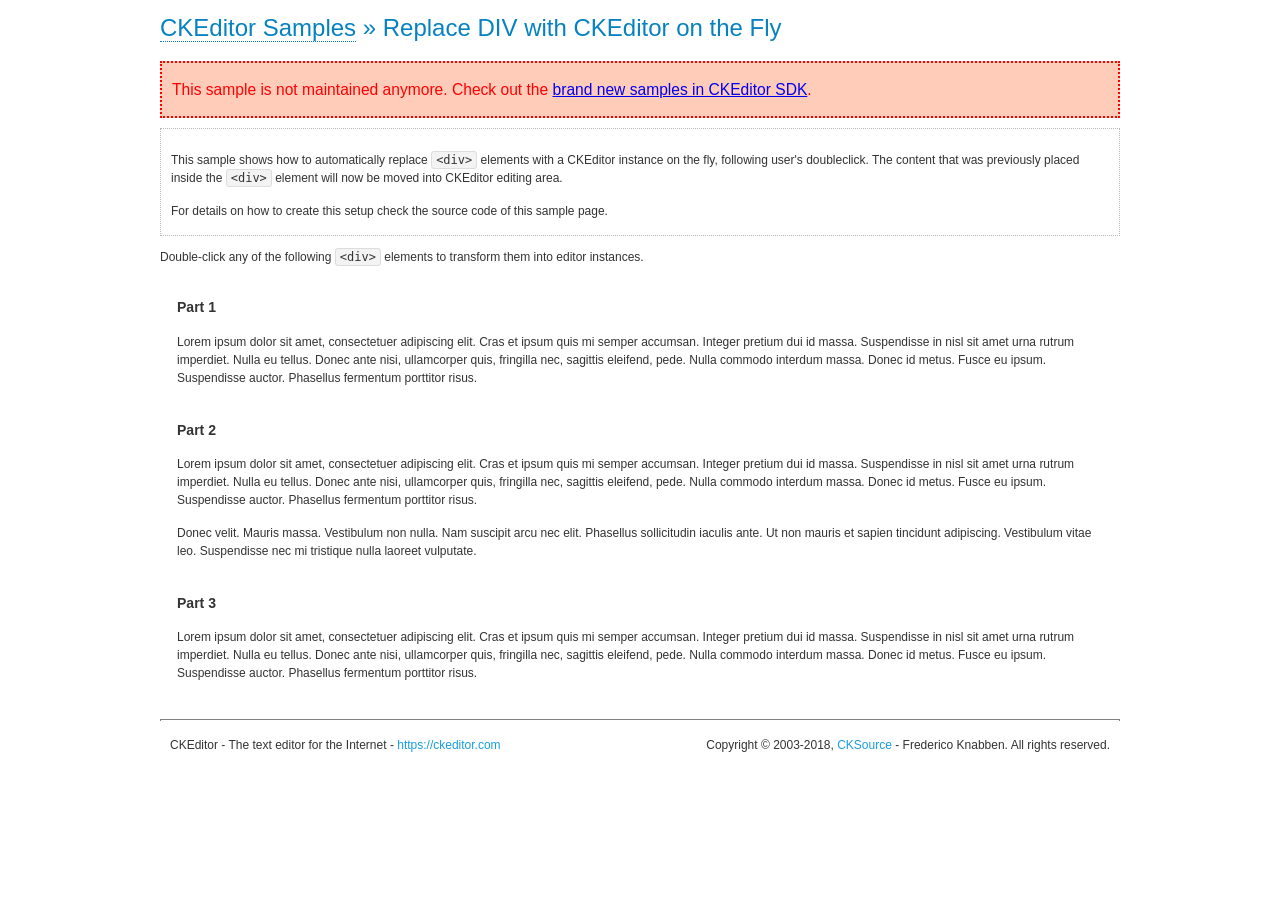
<file: bootstrap/plugins/ckeditor/samples/old/divreplace.html>
<!DOCTYPE html>
<!--
Copyright (c) 2003-2018, CKSource - Frederico Knabben. All rights reserved.
For licensing, see LICENSE.md or https://ckeditor.com/legal/ckeditor-oss-license
-->
<html>
<head>
	<meta charset="utf-8">
	<title>Replace DIV &mdash; CKEditor Sample</title>
	<script src="../../ckeditor.js"></script>
	<link href="sample.css" rel="stylesheet">
	<style>

		div.editable
		{
			border: solid 2px transparent;
			padding-left: 15px;
			padding-right: 15px;
		}

		div.editable:hover
		{
			border-color: black;
		}

	</style>
	<script>

		// Uncomment the following code to test the "Timeout Loading Method".
		// CKEDITOR.loadFullCoreTimeout = 5;

		window.onload = function() {
			// Listen to the double click event.
			if ( window.addEventListener )
				document.body.addEventListener( 'dblclick', onDoubleClick, false );
			else if ( window.attachEvent )
				document.body.attachEvent( 'ondblclick', onDoubleClick );

		};

		function onDoubleClick( ev ) {
			// Get the element which fired the event. This is not necessarily the
			// element to which the event has been attached.
			var element = ev.target || ev.srcElement;

			// Find out the div that holds this element.
			var name;

			do {
				element = element.parentNode;
			}
			while ( element && ( name = element.nodeName.toLowerCase() ) &&
				( name != 'div' || element.className.indexOf( 'editable' ) == -1 ) && name != 'body' );

			if ( name == 'div' && element.className.indexOf( 'editable' ) != -1 )
				replaceDiv( element );
		}

		var editor;

		function replaceDiv( div ) {
			if ( editor )
				editor.destroy();

			editor = CKEDITOR.replace( div );
		}

	</script>
</head>
<body>
	<h1 class="samples">
		<a href="index.html">CKEditor Samples</a> &raquo; Replace DIV with CKEditor on the Fly
	</h1>
	<div class="warning deprecated">
		This sample is not maintained anymore. Check out the <a href="https://sdk.ckeditor.com/">brand new samples in CKEditor SDK</a>.
	</div>
	<div class="description">
		<p>
			This sample shows how to automatically replace <code>&lt;div&gt;</code> elements
			with a CKEditor instance on the fly, following user's doubleclick. The content
			that was previously placed inside the <code>&lt;div&gt;</code> element will now
			be moved into CKEditor editing area.
		</p>
		<p>
			For details on how to create this setup check the source code of this sample page.
		</p>
	</div>
	<p>
		Double-click any of the following <code>&lt;div&gt;</code> elements to transform them into
		editor instances.
	</p>
	<div class="editable">
		<h3>
			Part 1
		</h3>
		<p>
			Lorem ipsum dolor sit amet, consectetuer adipiscing elit. Cras et ipsum quis mi
			semper accumsan. Integer pretium dui id massa. Suspendisse in nisl sit amet urna
			rutrum imperdiet. Nulla eu tellus. Donec ante nisi, ullamcorper quis, fringilla
			nec, sagittis eleifend, pede. Nulla commodo interdum massa. Donec id metus. Fusce
			eu ipsum. Suspendisse auctor. Phasellus fermentum porttitor risus.
		</p>
	</div>
	<div class="editable">
		<h3>
			Part 2
		</h3>
		<p>
			Lorem ipsum dolor sit amet, consectetuer adipiscing elit. Cras et ipsum quis mi
			semper accumsan. Integer pretium dui id massa. Suspendisse in nisl sit amet urna
			rutrum imperdiet. Nulla eu tellus. Donec ante nisi, ullamcorper quis, fringilla
			nec, sagittis eleifend, pede. Nulla commodo interdum massa. Donec id metus. Fusce
			eu ipsum. Suspendisse auctor. Phasellus fermentum porttitor risus.
		</p>
		<p>
			Donec velit. Mauris massa. Vestibulum non nulla. Nam suscipit arcu nec elit. Phasellus
			sollicitudin iaculis ante. Ut non mauris et sapien tincidunt adipiscing. Vestibulum
			vitae leo. Suspendisse nec mi tristique nulla laoreet vulputate.
		</p>
	</div>
	<div class="editable">
		<h3>
			Part 3
		</h3>
		<p>
			Lorem ipsum dolor sit amet, consectetuer adipiscing elit. Cras et ipsum quis mi
			semper accumsan. Integer pretium dui id massa. Suspendisse in nisl sit amet urna
			rutrum imperdiet. Nulla eu tellus. Donec ante nisi, ullamcorper quis, fringilla
			nec, sagittis eleifend, pede. Nulla commodo interdum massa. Donec id metus. Fusce
			eu ipsum. Suspendisse auctor. Phasellus fermentum porttitor risus.
		</p>
	</div>
	<div id="footer">
		<hr>
		<p>
			CKEditor - The text editor for the Internet - <a class="samples" href="https://ckeditor.com/">https://ckeditor.com</a>
		</p>
		<p id="copy">
			Copyright &copy; 2003-2018, <a class="samples" href="https://cksource.com/">CKSource</a> - Frederico
			Knabben. All rights reserved.
		</p>
	</div>
</body>
</html>
</file>
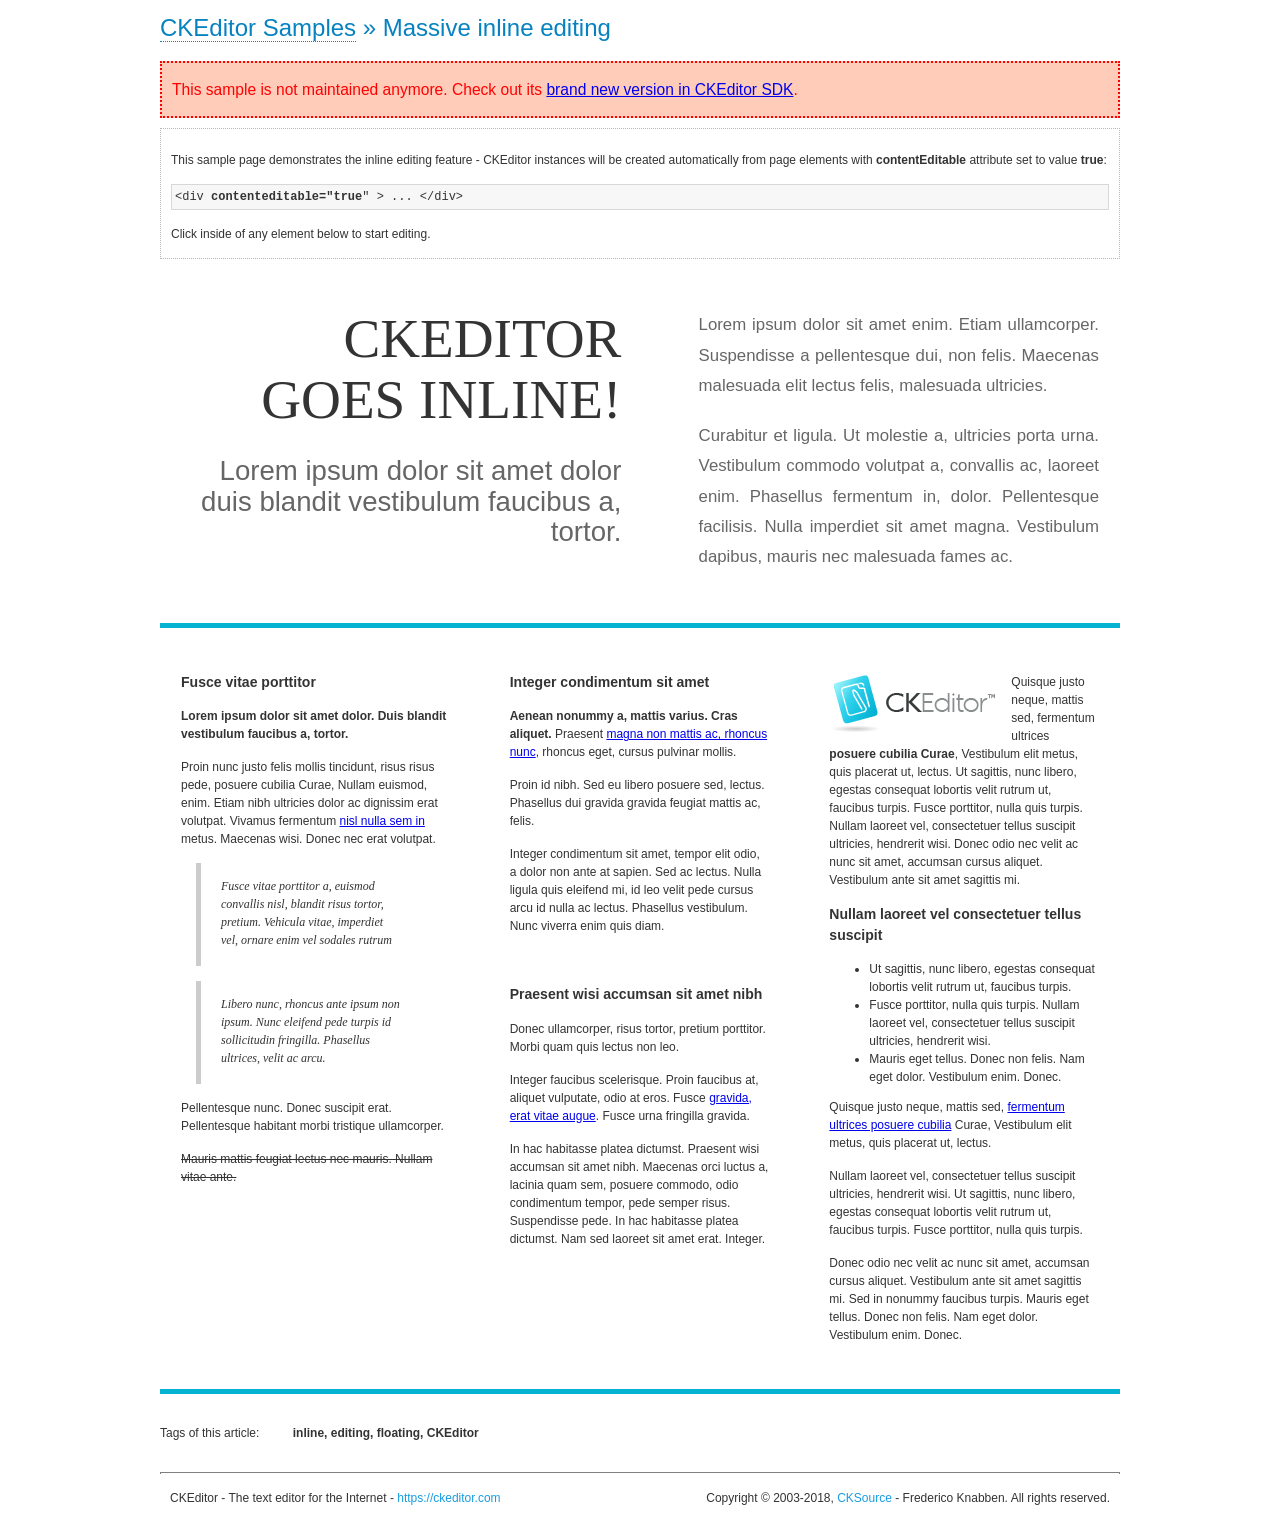
<file: bootstrap/plugins/ckeditor/samples/old/inlineall.html>
<!DOCTYPE html>
<!--
Copyright (c) 2003-2018, CKSource - Frederico Knabben. All rights reserved.
For licensing, see LICENSE.md or https://ckeditor.com/legal/ckeditor-oss-license
-->
<html>
<head>
	<meta charset="utf-8">
	<title>Massive inline editing &mdash; CKEditor Sample</title>
	<script src="../../ckeditor.js"></script>
	<script>

		// This code is generally not necessary, but it is here to demonstrate
		// how to customize specific editor instances on the fly. This fits well
		// this demo because we have editable elements (like headers) that
		// require less features.

		// The "instanceCreated" event is fired for every editor instance created.
		CKEDITOR.on( 'instanceCreated', function( event ) {
			var editor = event.editor,
				element = editor.element;

			// Customize editors for headers and tag list.
			// These editors don't need features like smileys, templates, iframes etc.
			if ( element.is( 'h1', 'h2', 'h3' ) || element.getAttribute( 'id' ) == 'taglist' ) {
				// Customize the editor configurations on "configLoaded" event,
				// which is fired after the configuration file loading and
				// execution. This makes it possible to change the
				// configurations before the editor initialization takes place.
				editor.on( 'configLoaded', function() {

					// Remove unnecessary plugins to make the editor simpler.
					editor.config.removePlugins = 'colorbutton,find,flash,font,' +
						'forms,iframe,image,newpage,removeformat,' +
						'smiley,specialchar,stylescombo,templates';

					// Rearrange the layout of the toolbar.
					editor.config.toolbarGroups = [
						{ name: 'editing',		groups: [ 'basicstyles', 'links' ] },
						{ name: 'undo' },
						{ name: 'clipboard',	groups: [ 'selection', 'clipboard' ] },
						{ name: 'about' }
					];
				});
			}
		});

	</script>
	<link href="sample.css" rel="stylesheet">
	<style>

		/* The following styles are just to make the page look nice. */

		/* Workaround to show Arial Black in Firefox. */
		@font-face
		{
			font-family: 'arial-black';
			src: local('Arial Black');
		}

		*[contenteditable="true"]
		{
			padding: 10px;
		}

		#container
		{
			width: 960px;
			margin: 30px auto 0;
		}

		#header
		{
			overflow: hidden;
			padding: 0 0 30px;
			border-bottom: 5px solid #05B2D2;
			position: relative;
		}

		#headerLeft,
		#headerRight
		{
			width: 49%;
			overflow: hidden;
		}

		#headerLeft
		{
			float: left;
			padding: 10px 1px 1px;
		}

		#headerLeft h2,
		#headerLeft h3
		{
			text-align: right;
			margin: 0;
			overflow: hidden;
			font-weight: normal;
		}

		#headerLeft h2
		{
			font-family: "Arial Black",arial-black;
			font-size: 4.6em;
			line-height: 1.1;
			text-transform: uppercase;
		}

		#headerLeft h3
		{
			font-size: 2.3em;
			line-height: 1.1;
			margin: .2em 0 0;
			color: #666;
		}

		#headerRight
		{
			float: right;
			padding: 1px;
		}

		#headerRight p
		{
			line-height: 1.8;
			text-align: justify;
			margin: 0;
		}

		#headerRight p + p
		{
			margin-top: 20px;
		}

		#headerRight > div
		{
			padding: 20px;
			margin: 0 0 0 30px;
			font-size: 1.4em;
			color: #666;
		}

		#columns
		{
			color: #333;
			overflow: hidden;
			padding: 20px 0;
		}

		#columns > div
		{
			float: left;
			width: 33.3%;
		}

		#columns #column1 > div
		{
			margin-left: 1px;
		}

		#columns #column3 > div
		{
			margin-right: 1px;
		}

		#columns > div > div
		{
			margin: 0px 10px;
			padding: 10px 20px;
		}

		#columns blockquote
		{
			margin-left: 15px;
		}

		#tagLine
		{
			border-top: 5px solid #05B2D2;
			padding-top: 20px;
		}

		#taglist {
			display: inline-block;
			margin-left: 20px;
			font-weight: bold;
			margin: 0 0 0 20px;
		}

	</style>
</head>
<body>
<div>
	<h1 class="samples"><a href="index.html">CKEditor Samples</a> &raquo; Massive inline editing</h1>
	<div class="warning deprecated">
		This sample is not maintained anymore. Check out its <a href="https://sdk.ckeditor.com/samples/inline.html">brand new version in CKEditor SDK</a>.
	</div>
	<div class="description">
		<p>This sample page demonstrates the inline editing feature - CKEditor instances will be created automatically from page elements with <strong>contentEditable</strong> attribute set to value <strong>true</strong>:</p>
		<pre class="samples">&lt;div <strong>contenteditable="true</strong>" &gt; ... &lt;/div&gt;</pre>
		<p>Click inside of any element below to start editing.</p>
	</div>
</div>
<div id="container">
	<div id="header">
		<div id="headerLeft">
			<h2 id="sampleTitle" contenteditable="true">
				CKEditor<br> Goes Inline!
			</h2>
			<h3 contenteditable="true">
				Lorem ipsum dolor sit amet dolor duis blandit vestibulum faucibus a, tortor.
			</h3>
		</div>
		<div id="headerRight">
			<div contenteditable="true">
				<p>
					Lorem ipsum dolor sit amet enim. Etiam ullamcorper. Suspendisse a pellentesque dui, non felis. Maecenas malesuada elit lectus felis, malesuada ultricies.
				</p>
				<p>
					Curabitur et ligula. Ut molestie a, ultricies porta urna. Vestibulum commodo volutpat a, convallis ac, laoreet enim. Phasellus fermentum in, dolor. Pellentesque facilisis. Nulla imperdiet sit amet magna. Vestibulum dapibus, mauris nec malesuada fames ac.
				</p>
			</div>
		</div>
	</div>
	<div id="columns">
		<div id="column1">
			<div contenteditable="true">
				<h3>
					Fusce vitae porttitor
				</h3>
				<p>
					<strong>
						Lorem ipsum dolor sit amet dolor. Duis blandit vestibulum faucibus a, tortor.
					</strong>
				</p>
				<p>
					Proin nunc justo felis mollis tincidunt, risus risus pede, posuere cubilia Curae, Nullam euismod, enim. Etiam nibh ultricies dolor ac dignissim erat volutpat. Vivamus fermentum <a href="https://ckeditor.com/">nisl nulla sem in</a> metus. Maecenas wisi. Donec nec erat volutpat.
				</p>
				<blockquote>
					<p>
						Fusce vitae porttitor a, euismod convallis nisl, blandit risus tortor, pretium.
						Vehicula vitae, imperdiet vel, ornare enim vel sodales rutrum
					</p>
				</blockquote>
				<blockquote>
					<p>
						Libero nunc, rhoncus ante ipsum non ipsum. Nunc eleifend pede turpis id sollicitudin fringilla. Phasellus ultrices, velit ac arcu.
					</p>
				</blockquote>
				<p>Pellentesque nunc. Donec suscipit erat. Pellentesque habitant morbi tristique ullamcorper.</p>
				<p><s>Mauris mattis feugiat lectus nec mauris. Nullam vitae ante.</s></p>
			</div>
		</div>
		<div id="column2">
			<div contenteditable="true">
				<h3>
					Integer condimentum sit amet
				</h3>
				<p>
					<strong>Aenean nonummy a, mattis varius. Cras aliquet.</strong>
					Praesent <a href="https://ckeditor.com/">magna non mattis ac, rhoncus nunc</a>, rhoncus eget, cursus pulvinar mollis.</p>
				<p>Proin id nibh. Sed eu libero posuere sed, lectus. Phasellus dui gravida gravida feugiat mattis ac, felis.</p>
				<p>Integer condimentum sit amet, tempor elit odio, a dolor non ante at sapien. Sed ac lectus. Nulla ligula quis eleifend mi, id leo velit pede cursus arcu id nulla ac lectus. Phasellus vestibulum. Nunc viverra enim quis diam.</p>
			</div>
			<div contenteditable="true">
				<h3>
					Praesent wisi accumsan sit amet nibh
				</h3>
				<p>Donec ullamcorper, risus tortor, pretium porttitor. Morbi quam quis lectus non leo.</p>
				<p style="margin-left: 40px; ">Integer faucibus scelerisque. Proin faucibus at, aliquet vulputate, odio at eros. Fusce <a href="https://ckeditor.com/">gravida, erat vitae augue</a>. Fusce urna fringilla gravida.</p>
				<p>In hac habitasse platea dictumst. Praesent wisi accumsan sit amet nibh. Maecenas orci luctus a, lacinia quam sem, posuere commodo, odio condimentum tempor, pede semper risus. Suspendisse pede. In hac habitasse platea dictumst. Nam sed laoreet sit amet erat. Integer.</p>
			</div>
		</div>
		<div id="column3">
			<div contenteditable="true">
				<p>
					<img src="assets/inlineall/logo.png" alt="CKEditor logo" style="float:left">
				</p>
				<p>Quisque justo neque, mattis sed, fermentum ultrices <strong>posuere cubilia Curae</strong>, Vestibulum elit metus, quis placerat ut, lectus. Ut sagittis, nunc libero, egestas consequat lobortis velit rutrum ut, faucibus turpis. Fusce porttitor, nulla quis turpis. Nullam laoreet vel, consectetuer tellus suscipit ultricies, hendrerit wisi. Donec odio nec velit ac nunc sit amet, accumsan cursus aliquet. Vestibulum ante sit amet sagittis mi.</p>
				<h3>
					Nullam laoreet vel consectetuer tellus suscipit
				</h3>
				<ul>
					<li>Ut sagittis, nunc libero, egestas consequat lobortis velit rutrum ut, faucibus turpis.</li>
					<li>Fusce porttitor, nulla quis turpis. Nullam laoreet vel, consectetuer tellus suscipit ultricies, hendrerit wisi.</li>
					<li>Mauris eget tellus. Donec non felis. Nam eget dolor. Vestibulum enim. Donec.</li>
				</ul>
				<p>Quisque justo neque, mattis sed, <a href="https://ckeditor.com/">fermentum ultrices posuere cubilia</a> Curae, Vestibulum elit metus, quis placerat ut, lectus.</p>
				<p>Nullam laoreet vel, consectetuer tellus suscipit ultricies, hendrerit wisi. Ut sagittis, nunc libero, egestas consequat lobortis velit rutrum ut, faucibus turpis. Fusce porttitor, nulla quis turpis.</p>
				<p>Donec odio nec velit ac nunc sit amet, accumsan cursus aliquet. Vestibulum ante sit amet sagittis mi. Sed in nonummy faucibus turpis. Mauris eget tellus. Donec non felis. Nam eget dolor. Vestibulum enim. Donec.</p>
			</div>
		</div>
	</div>
	<div id="tagLine">
		Tags of this article:
		<p id="taglist" contenteditable="true">
			inline, editing, floating, CKEditor
		</p>
	</div>
</div>
<div id="footer">
	<hr>
	<p>
		CKEditor - The text editor for the Internet - <a class="samples" href="https://ckeditor.com/">
			https://ckeditor.com</a>
	</p>
	<p id="copy">
		Copyright &copy; 2003-2018, <a class="samples" href="https://cksource.com/">CKSource</a>
		- Frederico Knabben. All rights reserved.
	</p>
</div>
</body>
</html>
</file>
<file: style.css>
/*home*/
.beranda{
	background: linear-gradient(to bottom,white,rgb(10, 56, 36));
	max-height: 1000px;
}
.navbar{
	background-color: rgb(10, 56, 36);
    position: fixed !important;
    top: 0 !important;
    left: 0;
    width: 100%;
    z-index: 999;
    
}
ul li:hover{
	background-color: rgb(88, 123, 88);
}
.bulat{
	width: 400px;
    height: 400px;
	border-radius: 50%;
	display: block;
    margin: auto;
	margin-top: 100px;
}
.judul{
	font-family: 'Trebuchet MS', 'Lucida Sans Unicode', 'Lucida Grande', 'Lucida Sans', Arial, sans-serif;
	font-size: 50px;						
	color: rgb(255, 254, 254);
	text-align: center;																		
}
.text{
	font-family: 'Gill Sans', 'Gill Sans MT', Calibri, 'Trebuchet MS', sans-serif;						
	font-size: 25px;						
	color: rgb(255, 254, 254);						
	text-align: center;						
}
.sosmed{
				margin-top: 30px;
				text-align: center;
			}
			.sosmedfoto{
				width: 40px;
   				display: inline-block;
    			margin: 0 10px;
			}
.menu{
					color: rgb(88, 123, 88);
					text-align: center;
					background-color: rgb(255, 244, 231);
					font-family:'playfair display', serif;
				}
.pilihan{
								font-family: 'Gill Sans', 'Gill Sans MT', Calibri, 'Trebuchet MS', sans-serif;
								font-size: 20px;
								margin-top: 70px;
								color: rgb(79, 118, 79);
							}
							.harga{
								margin:0;
								color: rgb(195, 107, 107);
								font-weight: 700;
							}
							.fotomenu{
								width: 200px;
							}
/*Menu*/
            .beranda1{
				background-color: rgb(255, 244, 231);
		    }
            .menu1{
                margin-top: 50px;
					color: rgb(88, 123, 88);
					text-align: center;
					background-color: rgb(255, 244, 231);
					font-family:'playfair display', serif;
			}
            .pilihan1{
								font-family: 'Gill Sans', 'Gill Sans MT', Calibri, 'Trebuchet MS', sans-serif;
								font-size: 20px;
								margin-top: 70px;
								color: rgb(79, 118, 79);
							}
							.harga1{
								margin:0;
								color: rgb(195, 107, 107);
								font-weight: 700;
							}
							.fotomenu1{
								width: 200px;
							}
.kopi{
			background-color: rgb(48, 73, 48);
		}
.foto{
						display: right;
						width: 300px;
						border-radius: 12px;
					}
					.menuitem{
						display: flex;
    					justify-content: space-between;
   						border-bottom: 2px solid #d8d2c2;
    					padding: 5px 0;
    					width: 500px;
    					color: white;
    					font-size: 20px;
					}
					.juduldimenu{
						font-family: 'playfair display', serif;
						color: white;
						font-size: 60px;	
					}
					.mood{
						font-family: 'playfair display', serif;
						color: white;
						font-size: 60px;
						text-align: center;
					}
/*Galery*/
.berandagalery{
			background: rgb(255, 244, 231);
            margin-top: 50px;
		}
.judulkecil{
					color: rgb(123, 158, 123);
					font-size: 25px;
					font-family: Cambria, Cochin, Georgia, Times, 'Times New Roman', serif;
				}
				.judulgalery{
					color: rgb(10, 56, 10);
					font-size: 50px;
				}
				.fotogalery{
					width: 350px;
					border-radius: 12px;
					box-shadow: 0 8px 20px;
				}
				.galery{
					transition: 0.3s;
				}
				.galery img:hover{
    				transform: scale(1.05);
				}
.spotfoto{
							width: 250px;
							border-radius: 12px;
							box-shadow: 0 8px 20px;
						}
						.judulkecilspot{
							font-size: 25px;
							font-family: Cambria, Cochin, Georgia, Times, 'Times New Roman', serif;
							color: rgb(123, 158, 123);
						}
						.judulspot{
							font-size: 50px;
							font-family:'playfair display', serif;
							color: rgb(10, 56, 10);
						}
						.spot{
							background: linear-gradient(to bottom,rgb(255, 244, 231), rgb(64, 93, 64));
							text-align: center;
							transition: 0.3s;
						}
						.spot img:hover{
    						transform: scale(1.05);
						}
.spotfoto{
							width: 250px;
							border-radius: 12px;
							box-shadow: 0 8px 20px;
						}
						.judulkecilspot{
							font-size: 25px;
							font-family: Cambria, Cochin, Georgia, Times, 'Times New Roman', serif;
							color: rgb(123, 158, 123);
						}
						.judulspot{
							font-size: 50px;
							font-family:'playfair display', serif;
							color: rgb(10, 56, 10);
						}
						.spot{
							background: linear-gradient(to bottom,rgb(255, 244, 231), rgb(64, 93, 64));
							text-align: center;
							transition: 0.3s;
						}
						.spot img:hover{
    						transform: scale(1.05);
						}
/*kontak*/
.kontak{
      background:
    linear-gradient(rgba(0, 0, 0, 0.721),
                    rgba(0, 0, 0, 0.721)),
    url('g4.jpeg');
    }
.judulkontak{
			font-size: 35px;
			text-align: center;
			margin-top: 50px;
			font-family:Cambria, Cochin, Georgia, Times, 'Times New Roman', serif;
			color: rgb(255, 244, 231)
		}
.jam{
    margin-top: 50px;
			color: rgb(123, 158, 123);
		}
		.imgkontak{
			width: 500px;
			margin-top: 40px;
			border-radius: 20px;
		}
		.whatsapp{
			margin-top: 70px;
			font-size: 20px;
			font-family: Cambria, Cochin, Georgia, Times, 'Times New Roman', serif;
			color: rgb(255, 244, 231);
		}
/*tentang*/
.section {
  display: flex;
  margin-top: -20px;
}

.left {
  background:
    linear-gradient(rgba(88, 123, 88, 0.473),
                    rgb(88, 123, 88, 0.473)),
    url('kontak.jpeg');
  width: 50%;
  padding: 120px 100px;
  display: flex;
  flex-direction: column;
  justify-content: center;
}

.left .brand {
  font-family:'Franklin Gothic Medium', 'Arial Narrow', Arial, sans-serif;
  font-size: 11px;
  letter-spacing: 3px;
  margin-bottom: 50px;
  font-weight: 700;
  color:rgb(255, 255, 255);
}

.left p {
  font-family: Cambria, Cochin, Georgia, Times, 'Times New Roman', serif;
  font-size: 20px;
  line-height: 1.9;
  margin-bottom: 30px;
  font-weight: 700;
  text-transform: uppercase;
  color: rgb(255, 255, 255);
  font-size: 20px; 
  text-align: center;
}

.left .ttd {
  margin-top: 50px;
  font-size: 20px;
  font-weight: 700;
  color: rgb(255, 255, 255);
}

.right {
  width: 50%;
  position: relative;
}

.right img {
  width: 100%;
  height: 100%;
  object-fit: cover;
}


/*bgian bwh*/
            .delevery{
				font-family: 'playfair display', serif;
				color: rgb(255, 244, 231);
			}
			.buka{
				margin-top: 40px;
				font-family: 'playfair display', serif;
				color: rgb(255, 244, 231);
			}
			.all{
				background-color: rgb(88, 123, 88);
				text-align: center;
                color: rgb(255, 244, 231);
			}

/*LAPTOP*/
@media (min-width: 1025px){

    .section{
        display: flex;
    }

    .left,
    .right{
        width: 50%;
    }

    .right img{
        width: 100%;
        height: 100%;
        object-fit: cover;
    }

    .bulat{
        width: 400px;
        height: 400px;
    }
}


/*TABLET*/
@media (max-width:1024px){

    .judul{
        font-size:40px;
    }

    .text{
        font-size:20px;
    }

    .bulat{
        width:300px;
        height:300px;
    }

    .section{
        display:flex;
        flex-direction:column;
    }

    .left,
    .right{
        width:100%;
    }

    .left{
        padding:60px 40px;
    }

    .left p{
        font-size:18px;
    }

    .left .ttd{
        font-size:18px;
    }

    .right img{
        width:100%;
        height:auto;
        display:block;
    }

.row{
    display:flex;
    flex-direction:column;
    align-items:center;
}

.col-md-6{
    width:100%;
    text-align:center;
}

.imgkontak{
    display:block;
    width:100%;
    max-width:400px;
    height:auto;
    margin:25px auto;
    border-radius:20px;
}

.whatsapp{
    width:100%;
    margin-top:120px;
    text-align:center;
    font-size:20px;
}

.judulkontak{
    font-size:38px;
    text-align:center;
}

.jam{
    display:block;
    margin-top:10px;
    word-break:break-word;
}


    .fotogalery{
        width:200px;
    }

    .spotfoto{
        width:250px;
        margin-top: 20px;
    }

    .foto{
        width:220px;
    }

    .menuitem{
        width:100%;
        font-size:18px;
    }

    .juduldimenu,
    .mood{
        font-size:45px;
    }
}


/*HP*/
@media (max-width:767px){

    .navbar-brand{
        font-size:18px;
    }

    .judul{
        font-size:30px;
    }

    .text{
        font-size:18px;
        padding:0 15px;
    }

    .bulat{
        width:200px;
        height:200px;
        margin-top:100px;
    }

    .section{
        display:flex;
        flex-direction:column;
        margin-top:-20px;
    }

    .left,
    .right{
        width:100%;
    }

    .left{
        padding:35px 20px;
    }

    .left .brand{
        text-align:center;
    }

    .left p{
        font-size:16px;
        line-height:1.7;
    }

    .left .ttd{
        font-size:16px;
        text-align:center;
    }

    .right img{
        width:100%;
        height:auto;
        display:block;
    }

    .fotomenu,
    .fotomenu1{
        width:140px;
    }

    .menuitem{
        width:100%;
        font-size:16px;
    }

    .judulgalery,
    .judulspot,
    .juduldimenu,
    .mood{
        font-size:32px;
    }

    .judulkecil,
    .judulkecilspot{
        font-size:18px;
    }

    .fotogalery{
        width:100px;
    }

    .spotfoto{
        width:250px;
        margin-top: 20px;
    }
   @media (max-width: 480px){

    .judulkontak{
        font-size:30px;
        line-height:1.2;
        margin-top:20px;
    }

    .imgkontak{
        width:90%;
        max-width:300px;
        margin:20px auto;
        display:block;
    }

    .whatsapp{
        margin-top:10px;
        text-align:center;
    }

    .whatsapp h1{
        font-size:22px;
        margin:15px 0 5px;
    }

    .jam{
        display:block;
        font-size:16px;
        margin:0 0 10px;
        line-height:1.4;
    }
}

    .judulkontak{
        font-size:28px;
    }

    .whatsapp{
        font-size:18px;
        margin-top:30px;
    }

    .buka{
        font-size:22px;
    }

    .delevery{
        font-size:16px;
    }
    html, body{
    width:100%;
    margin:0;
    padding:0;
    overflow-x:hidden;
}
}
</file>
<file: bootstrap/plugins/ckeditor/samples/css/samples.css>
/**
 * @license Copyright (c) 2003-2018, CKSource - Frederico Knabben. All rights reserved.
 * For licensing, see LICENSE.md or https://ckeditor.com/legal/ckeditor-oss-license
 */
@media (max-width: 900px) {
  .global-is-mobile-hidden {
    display: none !important;
  }
}
article,
aside,
details,
figcaption,
figure,
footer,
header,
hgroup,
main,
menu,
nav,
section {
  display: block;
}
body,
html {
  margin: 0;
  padding: 0;
  font: 16px / 1.8 Arial, 'Helvetica Neue', Helvetica, sans-serif;
  font-weight: 300;
  color: #575757;
}
.grid-width-10 {
  width: 10%;
}
.grid-width-20 {
  width: 20%;
}
.grid-width-30 {
  width: 30%;
}
.grid-width-40 {
  width: 40%;
}
.grid-width-50 {
  width: 50%;
}
.grid-width-60 {
  width: 60%;
}
.grid-width-70 {
  width: 70%;
}
.grid-width-80 {
  width: 80%;
}
.grid-width-90 {
  width: 90%;
}
.grid-width-100 {
  width: 100%;
}
@media (max-width: 900px) {
  .grid-width-10,
  .grid-width-20,
  .grid-width-30,
  .grid-width-40,
  .grid-width-50,
  .grid-width-60,
  .grid-width-70,
  .grid-width-80,
  .grid-width-90,
  .grid-width-100 {
    width: 100%;
  }
}
*[class*="grid-width"] {
  -webkit-box-sizing: border-box;
  -moz-box-sizing: border-box;
  box-sizing: border-box;
  padding-left: 4%;
  padding-right: 4%;
  float: left;
}
*[class*="grid-width"]:after,
.grid-container:after,
*[class*="grid-width"]:before,
.grid-container:before {
  content: '';
  display: block;
  overflow: hidden;
  visibility: hidden;
  font-size: 0;
  line-height: 0;
  width: 0;
  height: 0;
}
*[class*="grid-width"]:after,
.grid-container:after {
  clear: both;
}
.grid-container {
  -webkit-box-sizing: border-box;
  -moz-box-sizing: border-box;
  box-sizing: border-box;
  margin-left: auto;
  margin-right: auto;
}
.grid-container-nested *[class*="grid-width"]:first-child {
  padding-left: 0;
}
.grid-container-nested *[class*="grid-width"]:last-child {
  padding-right: 0;
}
@media (max-width: 900px) {
  .grid-container-nested *[class*="grid-width"]:first-child {
    padding-left: 4%;
  }
  .grid-container-nested *[class*="grid-width"]:last-child {
    padding-right: 4%;
  }
}
.header-a {
  min-height: 140px;
  overflow: hidden;
}
.header-a .header-a-logo {
  margin: 40px 0 0;
}
@media (max-width: 900px) {
  .header-a .header-a-logo {
    text-align: center;
  }
}
.header-a .header-a-logo img {
  border: transparent;
}
.navigation-a {
  height: 30px;
  background: #3D3D3D;
  position: absolute;
  left: 0;
  right: 0;
  top: 0;
  padding: 0;
  overflow: hidden;
}
@media (max-width: 900px) {
  .navigation-a {
    text-align: center;
  }
}
.navigation-a ul {
  list-style: none;
  margin: 0;
  overflow: hidden;
}
.navigation-a ul li,
.navigation-a ul li a {
  display: inline-block;
}
@media (max-width: 900px) {
  .navigation-a ul {
    width: auto;
    text-overflow: ellipsis;
    white-space: nowrap;
    display: inline-block;
    float: none;
  }
  .navigation-a ul:before,
  .navigation-a ul:after {
    display: none;
  }
}
.navigation-a ul.navigation-a-left {
  text-align: left;
}
@media (max-width: 900px) {
  .navigation-a ul.navigation-a-left {
    padding-right: 0;
  }
}
.navigation-a ul.navigation-a-right {
  text-align: right;
}
@media (max-width: 900px) {
  .navigation-a ul.navigation-a-right {
    padding-left: 23px;
  }
}
.navigation-a ul li + li {
  margin-left: 23px;
}
.navigation-a ul li a {
  font-size: 10px;
  font-size: 0.625rem;
  line-height: 18px;
  line-height: 1.13rem;
  line-height: 30px;
  float: left;
  color: #ddd;
  font-weight: bold;
  text-decoration: none;
  text-transform: uppercase;
}
.navigation-a ul li a:hover {
  cursor: pointer;
  color: #fff;
}
.icon-navigation-a-github:before,
.icon-navigation-a-github:after {
  background-image: url("[data-uri]");
}
.navigation-b {
  text-align: right;
  margin: 52px 0 0;
  overflow: visible;
}
@media (max-width: 900px) {
  .navigation-b {
    text-align: center;
    margin-top: 20px;
    padding: 0;
  }
}
.navigation-b ul {
  padding: 0;
  list-style: none;
  margin: 0;
  overflow: visible;
}
.navigation-b ul li,
.navigation-b ul li a {
  display: inline-block;
}
@media (max-width: 900px) {
  .navigation-b ul {
    display: table;
    width: 100%;
    padding-bottom: 1.5em;
  }
}
@media (max-width: 900px) {
  .navigation-b ul li {
    display: table-row;
  }
}
.navigation-b ul li + li {
  margin-left: 20px;
}
@media (max-width: 900px) {
  .navigation-b ul li + li {
    margin-left: 0;
  }
}
.navigation-b ul li a {
  -webkit-box-sizing: border-box;
  -moz-box-sizing: border-box;
  box-sizing: border-box;
  text-transform: uppercase;
  text-decoration: none;
  outline: none;
}
@media (max-width: 900px) {
  .navigation-b ul li a {
    width: 100%;
    -webkit-border-radius: 0;
    -webkit-background-clip: padding-box;
    -moz-border-radius: 0;
    -moz-background-clip: padding;
    border-radius: 0;
    background-clip: padding-box;
  }
}
.footer-a {
  font-size: 13px;
  font-size: 0.8125rem;
  line-height: 23.4px;
  line-height: 1.46rem;
  padding-top: 2.25em;
  padding-bottom: 2.25em;
  overflow: hidden;
  color: #8a8a8a;
}
.footer-a a {
  color: #0287D0;
  text-decoration: none;
  border-bottom: 1px dotted #0287D0;
}
.footer-a a:hover {
  color: #0277b7;
}
.footer-a p {
  margin: 0;
  display: inline-block;
  text-align: center;
}
.content {
  font-size: 14px;
  font-size: 0.875rem;
  line-height: 25.2px;
  line-height: 1.57rem;
  overflow: hidden;
  padding-top: 1.5em;
  padding-bottom: 1.5em;
}
.content p {
  margin: 0.75em 0;
}
.content ul,
.content ol,
.content pre,
.content blockquote,
.content textarea:not([class^="cke"]),
.content .cke {
  margin: 1.875em 0;
}
.content code,
.content kbd {
  -webkit-border-radius: 3px;
  -webkit-background-clip: padding-box;
  -moz-border-radius: 3px;
  -moz-background-clip: padding;
  border-radius: 3px;
  background-clip: padding-box;
  padding: 3px 4px;
}
.content pre,
.content code,
.content kbd,
.content blockquote {
  background: #f5f5f5;
}
.content blockquote,
.content pre {
  background: none;
  border-left: 4px solid #0287D0;
  padding: 1.5em 2.25em;
}
.content p a,
.content ul a,
.content ol a,
.content blockquote a,
.content h1 a,
.content h2 a,
.content h3 a,
.content h4 a,
.content h5 a {
  color: #0287D0;
  text-decoration: none;
  border-bottom: 1px dotted #0287D0;
}
.content p a:hover,
.content ul a:hover,
.content ol a:hover,
.content blockquote a:hover,
.content h1 a:hover,
.content h2 a:hover,
.content h3 a:hover,
.content h4 a:hover,
.content h5 a:hover {
  color: #0277b7;
}
.content h1,
.content h2,
.content h3,
.content h4,
.content h5 {
  color: #000;
  font-weight: 100;
}
.content h1 code,
.content h2 code,
.content h3 code,
.content h4 code,
.content h5 code,
.content h1 kbd,
.content h2 kbd,
.content h3 kbd,
.content h4 kbd,
.content h5 kbd {
  font-size: inherit;
}
.content h1 a.content-heading-anchor,
.content h2 a.content-heading-anchor,
.content h3 a.content-heading-anchor,
.content h4 a.content-heading-anchor,
.content h5 a.content-heading-anchor {
  font-weight: 100;
  vertical-align: middle;
  opacity: 0;
  border: 0;
}
.content h1:hover a.content-heading-anchor,
.content h2:hover a.content-heading-anchor,
.content h3:hover a.content-heading-anchor,
.content h4:hover a.content-heading-anchor,
.content h5:hover a.content-heading-anchor {
  opacity: 1;
}
.content h1:target a,
.content h2:target a,
.content h3:target a,
.content h4:target a,
.content h5:target a {
  -webkit-animation: targetLinkOpacity 0.5s linear alternate;
  -moz-animation: targetLinkOpacity 0.5s linear alternate;
  -o-animation: targetLinkOpacity 0.5s linear alternate;
  animation: targetLinkOpacity 0.5s linear alternate;
  opacity: 1;
}
.content input,
.content select,
.content textarea:not([class^="cke"]) {
  -webkit-border-radius: 3px;
  -webkit-background-clip: padding-box;
  -moz-border-radius: 3px;
  -moz-background-clip: padding;
  border-radius: 3px;
  background-clip: padding-box;
  -webkit-box-shadow: inset 0 1px 1px rgba(0, 0, 0, 0.08);
  -moz-box-shadow: inset 0 1px 1px rgba(0, 0, 0, 0.08);
  box-shadow: inset 0 1px 1px rgba(0, 0, 0, 0.08);
  font: inherit;
  color: inherit;
  border: 1px solid #D9D9D9;
  padding: .2em .5em;
}
.content input:focus,
.content select:focus,
.content textarea:not([class^="cke"]):focus {
  border-color: #66afe9;
  outline: 0;
  -webkit-box-shadow: inset 0 1px 1px rgba(0, 0, 0, 0.08), 0 0 8px #93c6ef;
  -moz-box-shadow: inset 0 1px 1px rgba(0, 0, 0, 0.08), 0 0 8px #93c6ef;
  box-shadow: inset 0 1px 1px rgba(0, 0, 0, 0.08), 0 0 8px #93c6ef;
}
.content abbr {
  border-bottom: 1px dotted #666;
  cursor: pointer;
}
.content blockquote {
  font-style: italic;
  font-family: Georgia, Times, "Times New Roman", serif;
  font-size: 16px;
  font-size: 1rem;
  line-height: 28.8px;
  line-height: 1.8rem;
}
.content em {
  font-style: italic;
}
.content h1 {
  font-size: 36px;
  font-size: 2.25rem;
  line-height: 64.8px;
  line-height: 4.05rem;
  margin: 1.125em 0 0;
}
.content h2 {
  font-size: 27.2px;
  font-size: 1.7rem;
  line-height: 48.96px;
  line-height: 3.06rem;
  margin: 0.9em 0 0;
}
.content h3 {
  font-size: 24px;
  font-size: 1.5rem;
  line-height: 43.2px;
  line-height: 2.7rem;
  font-weight: 500;
  margin: 0.75em 0 0;
}
.content h4 {
  font-size: 19.2px;
  font-size: 1.2rem;
  line-height: 34.56px;
  line-height: 2.16rem;
  font-weight: 500;
  margin: 0.75em 0 0;
}
.content h5 {
  font-size: 17.6px;
  font-size: 1.1rem;
  line-height: 31.68px;
  line-height: 1.98rem;
  font-weight: 500;
  margin: 0.75em 0 0;
}
.content hr {
  border: 0;
  border-top: 4px solid #D9D9D9;
  margin: 1.5em 0;
}
.content input[type="text"] {
  height: 1.8em;
  line-height: 1.8em;
}
.content input[type="button"] {
  -webkit-appearance: button;
  -moz-appearance: button;
  appearance: button;
}
.content kbd {
  font-size: 12px;
  font-size: 0.75rem;
  line-height: 21.6px;
  line-height: 1.35rem;
  font-family: Arial, 'Helvetica Neue', Helvetica, sans-serif;
  padding: 2px 6px;
  -webkit-box-shadow: 0 0 4px #fff inset, 0 2px 0 #D9D9D9;
  -moz-box-shadow: 0 0 4px #fff inset, 0 2px 0 #D9D9D9;
  box-shadow: 0 0 4px #fff inset, 0 2px 0 #D9D9D9;
}
.content p img {
  vertical-align: middle;
}
.content p pre {
  padding: 1.5em;
}
.content pre {
  padding: 0;
  border: 0;
  tab-size: 4;
  -o-tab-size: 4;
  -moz-tab-size: 4;
}
.content pre,
.content code {
  font-size: 11.89px;
  font-size: 0.743rem;
  line-height: 21.4px;
  line-height: 1.34rem;
  font-family: Consolas, Menlo, Monaco, Lucida Console, Liberation Mono, DejaVu Sans Mono, Bitstream Vera Sans Mono, Courier New, monospace, serif;
}
.content pre a,
.content code a {
  border: 0;
}
.content pre code {
  padding: 0.75em;
  display: block;
}
.content strong {
  color: #000;
}
.content ul ul,
.content ol ul,
.content ul ol,
.content ol ol {
  margin: 0.75em 0;
}
.content ul li,
.content ol li {
  font-size: 14px;
  font-size: 0.875rem;
  line-height: 30.24px;
  line-height: 1.89rem;
}
.content textarea:not([class^="cke"]) {
  width: 100%;
}
.content div.todo {
  border: 2px dotted #444;
  padding: 10px;
  margin: 60px 0 10px 0;
  /* Remove me some day */
}
.content div.todo:before {
  content: "TODO";
  font-weight: bold;
}
body a.button-a,
body button.button-a,
body input.button-a {
  -webkit-border-radius: 3px;
  -webkit-background-clip: padding-box;
  -moz-border-radius: 3px;
  -moz-background-clip: padding;
  border-radius: 3px;
  background-clip: padding-box;
  font-size: 14px;
  font-size: 0.875rem;
  line-height: 25.2px;
  line-height: 1.57rem;
  height: 36px;
  line-height: 36px;
  padding: 0 1.1em;
  font-weight: 700;
  color: #3e3e3e;
  white-space: nowrap;
  text-decoration: none;
  display: inline-block;
  cursor: pointer;
  border: 0;
  vertical-align: middle;
  margin: 1px 0;
  background: transparent;
}
body a.button-a.icon-pos-left,
body button.button-a.icon-pos-left,
body input.button-a.icon-pos-left {
  padding-left: .8em;
}
body a.button-a.icon-pos-right,
body button.button-a.icon-pos-right,
body input.button-a.icon-pos-right {
  padding-right: .8em;
}
body a.button-a.button-a-no-text,
body button.button-a.button-a-no-text,
body input.button-a.button-a-no-text {
  -webkit-border-radius: 100px;
  -webkit-background-clip: padding-box;
  -moz-border-radius: 100px;
  -moz-background-clip: padding;
  border-radius: 100px;
  background-clip: padding-box;
  width: 36px;
  padding: 0;
  text-indent: -999px;
  overflow: hidden;
  position: relative;
  text-align: center;
}
body a.button-a.button-a-no-text:before,
body button.button-a.button-a-no-text:before,
body input.button-a.button-a-no-text:before {
  position: absolute;
  left: 50%;
  top: 50%;
  margin: -9px 0 0 -9px;
}
@media (max-width: 900px) {
  body a.button-a.button-a-mobile-collapsed,
  body button.button-a.button-a-mobile-collapsed,
  body input.button-a.button-a-mobile-collapsed {
    -webkit-border-radius: 100px;
    -webkit-background-clip: padding-box;
    -moz-border-radius: 100px;
    -moz-background-clip: padding;
    border-radius: 100px;
    background-clip: padding-box;
    width: 36px;
    padding: 0;
    text-indent: -999px;
    overflow: hidden;
    position: relative;
    text-align: center;
  }
  body a.button-a.button-a-mobile-collapsed:before,
  body button.button-a.button-a-mobile-collapsed:before,
  body input.button-a.button-a-mobile-collapsed:before {
    position: absolute;
    left: 50%;
    top: 50%;
    margin: -9px 0 0 -9px;
  }
  body a.button-a.button-a-mobile-collapsed:before,
  body button.button-a.button-a-mobile-collapsed:before,
  body input.button-a.button-a-mobile-collapsed:before {
    position: absolute;
    left: 50%;
    top: 50%;
    margin: -9px 0 0 -9px;
  }
}
body a.button-a:active,
body button.button-a:active,
body input.button-a:active,
body a.button-a:hover,
body button.button-a:hover,
body input.button-a:hover {
  color: #fff;
  background: #0277b7;
}
body a.button-a:focus,
body button.button-a:focus,
body input.button-a:focus {
  border-color: #66afe9;
  outline: 0;
  -webkit-box-shadow: inset 0 1px 1px rgba(0, 0, 0, 0.075), 0 0 8px #93c6ef;
  -moz-box-shadow: inset 0 1px 1px rgba(0, 0, 0, 0.075), 0 0 8px #93c6ef;
  box-shadow: inset 0 1px 1px rgba(0, 0, 0, 0.075), 0 0 8px #93c6ef;
}
body a.button-a-soft,
body button.button-a-soft,
body input.button-a-soft {
  background: #e7e7e7;
}
body a.button-a-soft:active,
body button.button-a-soft:active,
body input.button-a-soft:active,
body a.button-a-soft:hover,
body button.button-a-soft:hover,
body input.button-a-soft:hover {
  color: #3e3e3e;
  background: #cecece;
}
body a.button-a-background,
body button.button-a-background,
body input.button-a-background,
body a.navigation-b ul li a:hover,
body button.navigation-b ul li a:hover,
body input.navigation-b ul li a:hover {
  color: #fff;
  background: #0287D0;
}
body a.button-a-background:active,
body button.button-a-background:active,
body input.button-a-background:active,
body a.button-a-background:hover,
body button.button-a-background:hover,
body input.button-a-background:hover,
body a.navigation-b ul li a:hover:active,
body button.navigation-b ul li a:hover:active,
body input.navigation-b ul li a:hover:active,
body a.navigation-b ul li a:hover:hover,
body button.navigation-b ul li a:hover:hover,
body input.navigation-b ul li a:hover:hover {
  color: #fff;
  background: #0277b7;
}
.balloon-a {
  font-size: 12px;
  font-size: 0.75rem;
  line-height: 21.6px;
  line-height: 1.35rem;
  -webkit-border-radius: 3px;
  -webkit-background-clip: padding-box;
  -moz-border-radius: 3px;
  -moz-background-clip: padding;
  border-radius: 3px;
  background-clip: padding-box;
  border-bottom: 3px solid #d4d4d4;
  background: #ebebeb;
  display: inline-block;
  white-space: nowrap;
  padding: .4em 1.2em .2em;
  font-weight: 700;
  position: relative;
  z-index: 1000;
  text-transform: none;
  color: #575757;
}
.balloon-a:hover {
  color: #575757;
}
.balloon-a:before {
  content: '';
  width: 0;
  height: 0;
  border-style: solid;
  position: absolute;
}
.balloon-a-ne:before,
.balloon-a-nw:before {
  top: -13px;
  border-width: 0 9px 15.6px 9px;
  border-color: transparent transparent #ebebeb transparent;
}
.balloon-a-se:before,
.balloon-a-sw:before {
  bottom: -13px;
  border-width: 15.6px 9px 0 9px;
  border-color: #ebebeb transparent transparent transparent;
}
.balloon-a-nw:before,
.balloon-a-sw:before {
  left: 20px;
}
.balloon-a-ne:before,
.balloon-a-se:before {
  right: 20px;
}
.icon-pos-left:before,
.icon-pos-right:after {
  content: '';
  display: inline-block;
  width: 18px;
  height: 18px;
  vertical-align: middle;
  background-repeat: no-repeat;
}
.icon-pos-left:before {
  margin-right: 10px;
}
.icon-pos-right:after {
  margin-left: 10px;
}
.icon-download:before,
.icon-download:after {
  background-image: url("[data-uri]");
}
.icon-question-mark:before,
.icon-question-mark:after {
  background-image: url("[data-uri]");
}
.icon-close:before,
.icon-close:after {
  background-image: url("[data-uri]");
}
.ie8 .switch > * {
  vertical-align: middle;
}
.ie8 .switch input[type="radio"] {
  margin: 0 0.25em;
  display: inline-block;
}
.ie8 .switch label {
  margin-left: 0 !important;
  margin-right: 0 !important;
}
.ie8 .switch label[data-for="1"] {
  float: left;
}
.ie8 .switch label[data-for="2"] {
  float: right;
}
.ie8 .switch .switch-inner {
  display: none;
}
.switch {
  font-size: 14px;
  font-size: 0.875rem;
  line-height: 25.2px;
  line-height: 1.57rem;
  font-weight: bold;
  background-color: #0287D0;
  overflow: hidden;
  display: inline-block;
  padding: 0.75em 0.25em;
  color: #fff;
  -webkit-border-radius: 3px;
  -webkit-background-clip: padding-box;
  -moz-border-radius: 3px;
  -moz-background-clip: padding;
  border-radius: 3px;
  background-clip: padding-box;
  position: relative;
}
.switch input[type="radio"] {
  display: none;
}
.switch label {
  position: relative;
  z-index: 2;
  float: left;
  cursor: pointer;
  padding: 0 0.75em;
}
.switch label:hover {
  text-decoration: underline;
}
.switch .switch-inner {
  float: left;
  background-color: #FFF;
  height: 1.5em;
  width: 4.125em;
  padding: 2px;
  margin: 0 0.25em;
  -webkit-border-radius: 5.5px;
  -webkit-background-clip: padding-box;
  -moz-border-radius: 5.5px;
  -moz-background-clip: padding;
  border-radius: 5.5px;
  background-clip: padding-box;
}
.switch .switch-inner .handler {
  overflow: hidden;
  position: relative;
  display: block;
  height: 1.5em;
  width: 1.5em;
  background: #027dc1;
  -webkit-border-radius: 4.5px;
  -webkit-background-clip: padding-box;
  -moz-border-radius: 4.5px;
  -moz-background-clip: padding;
  border-radius: 4.5px;
  background-clip: padding-box;
}
.switch .switch-inner .handler:before {
  content: '';
  display: block;
  position: absolute;
  top: 0;
  right: 0;
  bottom: 3px;
  left: 0;
  background-color: #0291df;
  -webkit-border-bottom-left-radius: 4.5px;
  -moz-border-radius-bottomleft: 4.5px;
  border-bottom-left-radius: 4.5px;
  -webkit-border-bottom-right-radius: 4.5px;
  -webkit-background-clip: padding-box;
  -moz-border-radius-bottomright: 4.5px;
  -moz-background-clip: padding;
  border-bottom-right-radius: 4.5px;
  background-clip: padding-box;
}
.switch:hover .switch-inner .handler:before {
  background: #029ef3;
}
.switch input[data-num="2"]:checked ~ .switch-inner > .handler {
  margin-left: auto;
}
.switch input[data-num="2"]:checked ~ label[data-for="1"] {
  padding-right: 5.125em;
  margin-right: -4.375em;
}
.switch input[data-num="1"]:checked ~ label[data-for="2"] {
  padding-left: 5.125em;
  margin-left: -4.375em;
}
.toggler {
  -webkit-user-select: none;
  -moz-user-select: none;
  -ms-user-select: none;
  user-select: none;
}
.toggler label {
  cursor: pointer;
}
.toggler [data-collapse] {
  display: inherit;
}
.toggler [data-expand] {
  display: none;
}
.toggler.collapsed [data-collapse] {
  display: none;
}
.toggler.collapsed [data-expand] {
  display: inherit;
}
.toggler-container {
  overflow: hidden;
}
.toggler-container.collapsed {
  height: 0;
}
.icon-toggler-expanded:before,
.icon-toggler-collapsed:before,
.icon-toggler-expanded:after,
.icon-toggler-collapsed:after {
  background-image: url("[data-uri]");
}
.icon-toggler-expanded.icon-light:before,
.icon-toggler-collapsed.icon-light:before,
.icon-toggler-expanded.icon-light:after,
.icon-toggler-collapsed.icon-light:after {
  background-image: url("[data-uri]");
}
.icon-toggler-expanded:before,
.icon-toggler-expanded:after {
  background-position: top left;
}
.icon-toggler-collapsed:before,
.icon-toggler-collapsed:after {
  background-position: bottom left;
}
.modal {
  padding: 20px;
  border-radius: 3px;
  background-color: white;
  max-width: 700px;
  -webkit-box-sizing: border-box;
  -moz-box-sizing: border-box;
  box-sizing: border-box;
  width: 80% !important;
  top: 50% !important;
  -webkit-transform: translate(-50%, -50%) !important;
  -moz-transform: translate(-50%, -50%) !important;
  -ms-transform: translate(-50%, -50%) !important;
  -o-transform: translate(-50%, -50%) !important;
  transform: translate(-50%, -50%) !important;
}
.modal-close {
  -webkit-border-radius: 100px;
  -webkit-background-clip: padding-box;
  -moz-border-radius: 100px;
  -moz-background-clip: padding;
  border-radius: 100px;
  background-clip: padding-box;
  cursor: pointer;
  height: 18px;
  width: 18px;
  position: absolute;
  top: 10px;
  right: 10px;
  font-size: 17px;
  text-align: center;
  line-height: 19px;
  background: #cccccc;
}
main .grid-container,
header .grid-container,
.navigation-a > div,
footer > div {
  max-width: 968px;
}
.header-a {
  margin-top: 30px;
}
.footer-a {
  border-top: 1px solid #D9D9D9;
}
.adjoined-top {
  background-color: #0287D0;
  color: #fff;
}
.adjoined-top .content h1,
.adjoined-top .content h2,
.adjoined-top .content h3,
.adjoined-top .content h4,
.adjoined-top .content h5 {
  color: #fff;
}
.adjoined-top .content p {
  font-size: 18px;
  font-size: 1.125rem;
  line-height: 32.4px;
  line-height: 2.02rem;
  font-weight: 100;
}
.adjoined-top .content p a {
  text-decoration: none;
  border-bottom: 1px dotted #fff;
  color: inherit;
}
.adjoined-top .content p a:hover {
  color: #e6e6e6;
}
.adjoined-top .content button {
  color: #fff;
}
.adjoined-top .content strong {
  color: #fff;
}
.adjoined-top .content code {
  font-size: inherit;
  color: #0287D0;
}
.adjoined-bottom {
  position: relative;
}
.adjoined-bottom:before {
  z-index: -1;
  content: '';
  background: #0287D0;
  position: absolute;
  top: 0;
  left: 0;
  right: 0;
  height: 50%;
}
main .grid-container,
header .grid-container,
.navigation-a > div,
footer > div {
  max-width: 1052px;
}
main .grid-container.freed-width {
  max-width: none;
}
.switch {
  background: #027dc1;
  float: right;
  overflow: visible;
}
.switch .balloon-a {
  position: absolute;
  top: -40px;
  right: 50%;
  margin-right: -15px;
  background: #FFEFC1;
  border-bottom-color: #DCDCA4;
}
.switch .balloon-a:before {
  border-color: #FFEFC1 transparent transparent transparent;
}
#toolbar .editors-container {
  overflow: hidden;
  height: 0;
  transition: height 200ms;
}
#toolbar .editors-container.active {
  height: auto;
}
#main #editor {
  background: #FFF;
  padding: 2% 4%;
  border: dashed 5px #0287D0;
}
#main .adjoined-top:before {
  height: 335px;
}
#toolbar .adjoined-top:before {
  height: 219px;
}
#toolbar .adjoined-top .grid-container-nested {
  height: 147px;
}
.content .grid-switch-magic {
  margin: 3.5em 0 0;
}
#info-box {
  padding-bottom: 0;
}
#info-box > div {
  width: 100%;
  text-align: right;
}
#info-box > div .toggler {
  padding-right: 0;
}
#info-box > div .toggler:hover {
  background: transparent;
  color: #000;
}
#info-box > div .toggler:hover > label {
  text-decoration: underline;
}
#info-box > div h2 {
  float: left;
  margin-top: 0;
}
#info-box > div#instructions-container {
  text-align: left;
}
#toolbarModifierWrapper {
  overflow: hidden;
  height: 0;
  opacity: 0;
  transition: height 200ms;
}
#toolbarModifierWrapper.active {
  height: auto;
  opacity: 1;
}
header {
  overflow: visible;
}
header div.grid-container {
  overflow: visible;
}
header .navigation-b {
  overflow: visible;
}
header .navigation-b ul {
  overflow: visible;
}
header .navigation-b a {
  position: relative;
}
header .balloon-a {
  position: absolute;
  top: 48px;
  left: 50%;
  margin-left: -35px;
}
@media (max-width: 1140px) {
  header .balloon-a {
    left: auto;
    margin-left: auto;
    right: 50%;
    margin-right: -35px;
  }
  header .balloon-a:before {
    left: auto;
    right: 22px;
  }
}
@media (max-width: 900px) {
  header .balloon-a {
    display: none;
  }
}
header .header-a-logo img {
  width: 160px;
  height: 60px;
}

#toolbar .cke_toolbar {
  pointer-events: none;
  -webkit-user-select: none;
  -moz-user-select: none;
  -ms-user-select: none;
  user-select: none;
  cursor: default;
}
.some-toolbar-active .cke_toolbar {
  zoom: 1;
  filter: alpha(opacity=50);
  -webkit-opacity: 0.5;
  -moz-opacity: 0.5;
  opacity: 0.5;
}
.cke_toolbar.active {
  position: relative;
  zoom: 1;
  filter: alpha(opacity=100);
  -webkit-opacity: 1;
  -moz-opacity: 1;
  opacity: 1;
}
.cke_toolbar.active:after {
  content: '';
  display: block;
  position: absolute;
  top: 0;
  right: 6px;
  bottom: 5px;
  left: 0;
  -webkit-border-radius: 5px;
  -webkit-background-clip: padding-box;
  -moz-border-radius: 5px;
  -moz-background-clip: padding;
  border-radius: 5px;
  background-clip: padding-box;
  -webkit-box-shadow: 0px 0px 15px 3px #fff4b0;
  -moz-box-shadow: 0px 0px 15px 3px #fff4b0;
  box-shadow: 0px 0px 15px 3px #fff4b0;
}
.cke_toolbar.active .cke_toolgroup {
  -webkit-box-shadow: none;
  -moz-box-shadow: none;
  box-shadow: none;
  border-color: #e3c300;
}
.cke_toolbar.active .cke_combo,
.cke_toolbar.active .cke_toolgroup {
  position: relative;
  z-index: 2;
}
.cke_toolbar.active .cke_combo_button {
  -webkit-box-shadow: none;
  -moz-box-shadow: none;
  box-shadow: none;
}
.unselectable {
  -webkit-user-select: none;
  -moz-user-select: none;
  -ms-user-select: none;
  user-select: none;
}
.toolbar {
  padding: 5px 0;
  margin-bottom: 2.4em;
  overflow: hidden;
  background: #fff;
}
.toolbar button.button-a.cke_button {
  cursor: pointer;
  display: inline-block;
  padding: 4px 6px;
  outline: 0;
  border: 1px solid #a6a6a6;
}
.toolbar button.button-a.hidden {
  display: none;
}
.toolbar button.button-a.left {
  float: left;
  margin-right: 8px;
}
.toolbar button.button-a.right {
  float: right;
  margin-left: 8px;
}
.toolbar button.button-a .highlight {
  color: #ffefc1;
}
.configContainer.hidden,
.toolbarModifier.hidden,
.toolbarModifier-hints.hidden {
  display: none;
}
.toolbarModifier :focus,
.toolbar button:focus,
.configContainer textarea.configCode:focus {
  outline: none;
}
div.toolbarModifier {
  padding: 0;
  overflow: hidden;
  width: 100%;
  position: relative;
  display: table;
  border-collapse: collapse;
}
div.toolbarModifier ::-moz-focus-inner {
  border: 0;
}
div.toolbarModifier .empty {
  display: none;
}
div.toolbarModifier.empty-visible .empty {
  display: table-row;
  zoom: 1;
  filter: alpha(opacity=60);
  -webkit-opacity: 0.6;
  -moz-opacity: 0.6;
  opacity: 0.6;
}
div.toolbarModifier .empty > p {
  line-height: 31px;
}
div.toolbarModifier > ul {
  padding: 0;
  margin: 0;
  border-top: 1px solid #ccc;
  width: 100%;
}
div.toolbarModifier > ul[data-type="table-header"] {
  display: table-header-group;
}
div.toolbarModifier > ul[data-type="table-body"] {
  display: table-row-group;
}
div.toolbarModifier > ul p {
  padding: 0;
  margin: 0;
}
div.toolbarModifier > ul > li {
  display: table-row;
}
div.toolbarModifier > ul > li[data-type="header"] {
  font-weight: bold;
  user-select: none;
  cursor: default;
}
div.toolbarModifier > ul > li[data-type="group"],
div.toolbarModifier > ul > li[data-type="separator"] {
  border-bottom: 1px solid #ccc;
}
div.toolbarModifier > ul > li[data-type="subgroup"] {
  border-top: 1px solid #eee;
}
div.toolbarModifier > ul > li[data-type="subgroup"]:first-child {
  border-top: none;
}
div.toolbarModifier > ul > li[data-type="group"].active,
div.toolbarModifier > ul > li[data-type="group"]:hover,
div.toolbarModifier > ul > li[data-type="separator"].active,
div.toolbarModifier > ul > li[data-type="separator"]:hover {
  overflow: hidden;
  z-index: 2;
}
div.toolbarModifier > ul > li[data-type="group"].active,
div.toolbarModifier > ul > li[data-type="separator"].active,
div.toolbarModifier > ul > li[data-type="group"].active:hover,
div.toolbarModifier > ul > li[data-type="separator"].active:hover {
  background: #f0fafb;
}
div.toolbarModifier > ul > li[data-type="group"]:hover,
div.toolbarModifier > ul > li[data-type="separator"]:hover {
  background: #fffbe3;
}
div.toolbarModifier > ul > li[data-type="separator"] {
  background: #f5f5f5;
}
div.toolbarModifier > ul > li[data-type="separator"]:after {
  content: '';
  width: 100%;
}
div.toolbarModifier > ul > li[data-type="separator"] > p {
  padding: 2px 5px;
}
div.toolbarModifier > ul > li > p,
div.toolbarModifier > ul > li > ul {
  display: table-cell;
  vertical-align: middle;
}
div.toolbarModifier > ul > li p {
  padding-left: 5px;
  min-width: 200px;
}
div.toolbarModifier > ul > li p span {
  white-space: nowrap;
  cursor: default;
}
div.toolbarModifier > ul > li p span button {
  font-size: 12.666px;
  margin-right: 5px;
  cursor: pointer;
  background: #fff;
  -webkit-border-radius: 5px;
  -webkit-background-clip: padding-box;
  -moz-border-radius: 5px;
  -moz-background-clip: padding;
  border-radius: 5px;
  background-clip: padding-box;
  border: 1px solid #bbb;
  padding: 0 7px;
  line-height: 12px;
  height: 20px;
}
div.toolbarModifier > ul > li p span button:not(.disabled):hover,
div.toolbarModifier > ul > li p span button:not(.disabled):focus {
  color: #fff;
  background-color: #454545;
  border-color: transparent;
}
div.toolbarModifier > ul > li p span button.move.disabled {
  cursor: default;
  zoom: 1;
  filter: alpha(opacity=20);
  -webkit-opacity: 0.2;
  -moz-opacity: 0.2;
  opacity: 0.2;
}
div.toolbarModifier > ul > li ul {
  border-collapse: collapse;
  padding: 0;
  width: 100%;
}
div.toolbarModifier > ul > li ul li {
  display: table-row;
  list-style-type: none;
  line-height: 1;
}
div.toolbarModifier > ul > li ul li[data-type="subgroup"] {
  border-top: 1px solid #ddd;
}
div.toolbarModifier > ul > li ul li[data-type="subgroup"]:first-child {
  border-top: 0;
}
div.toolbarModifier > ul > li ul li[data-type="subgroup"] [data-type="button"] {
  -webkit-border-radius: 3px;
  -webkit-background-clip: padding-box;
  -moz-border-radius: 3px;
  -moz-background-clip: padding;
  border-radius: 3px;
  background-clip: padding-box;
  padding: 0 2px;
}
div.toolbarModifier > ul > li ul li[data-type="subgroup"] [data-type="button"]:focus {
  background: rgba(0, 0, 0, 0.04);
}
div.toolbarModifier > ul > li ul li[data-type="subgroup"] [data-type="button"] input {
  vertical-align: middle;
}
div.toolbarModifier > ul > li ul li > p,
div.toolbarModifier > ul > li ul li > ul {
  display: table-cell;
  vertical-align: middle;
}
div.toolbarModifier > ul > li ul li ul {
  padding: 0;
}
div.toolbarModifier > ul > li ul li ul li {
  padding: 0;
  display: inline-block;
  cursor: pointer;
  margin: 2px 5px 2px 0;
}
div.toolbarModifier > ul > li ul li ul li .cke_combo_text {
  cursor: pointer;
  white-space: nowrap;
}
div.toolbarModifier > ul > li ul li ul li .cke_toolgroup,
div.toolbarModifier > ul > li ul li ul li .cke_combo_button {
  cursor: pointer;
  margin: 0;
  vertical-align: middle;
  border: 1px solid #ddd;
  font-size: 11.41px;
  font-size: 0.713rem;
  line-height: 20.54px;
  line-height: 1.28rem;
}
div.toolbarModifier > .codemirror-wrapper {
  overflow-y: auto;
}
div.toolbarModifier-hints {
  float: right;
  width: 350px;
  min-width: 150px;
  overflow-y: auto;
  margin-left: 1.5em;
}
div.toolbarModifier-hints h3 {
  font-size: 18.08px;
  font-size: 1.13rem;
  line-height: 32.54px;
  line-height: 2.03rem;
  padding: 0.36em 1.5em;
  background: #f5f5f5;
  border-bottom: 1px solid #ddd;
  margin-top: 0;
  margin-bottom: 1.2em;
}
div.toolbarModifier-hints dl {
  margin-bottom: 1.2em;
  overflow: hidden;
}
div.toolbarModifier-hints dl .list-header {
  font-weight: bold;
  border: 0;
  padding-bottom: 0.6em;
}
div.toolbarModifier-hints dl > p {
  text-align: center;
}
div.toolbarModifier-hints dl dt {
  float: left;
  width: 9em;
  clear: both;
  text-align: right;
  border-top: 1px solid #ddd;
  padding-left: 1.5em;
  padding-right: .1em;
  -webkit-box-sizing: border-box;
  -moz-box-sizing: border-box;
  box-sizing: border-box;
}
div.toolbarModifier-hints dl dt code {
  background: none;
  border: none;
  vertical-align: middle;
}
div.toolbarModifier-hints dl dd {
  margin-left: 10em;
  clear: right;
  padding-right: 1.5em;
}
div.toolbarModifier-hints dl dd code {
  line-height: 2.2em;
}
div.toolbarModifier-hints dl dd:after {
  content: '\00a0';
  display: block;
  clear: left;
  float: right;
  height: 0;
  width: 0;
}
.toolbarModifier-hints,
.configContainer textarea.configCode,
.CodeMirror {
  -webkit-border-radius: 3px;
  -webkit-background-clip: padding-box;
  -moz-border-radius: 3px;
  -moz-background-clip: padding;
  border-radius: 3px;
  background-clip: padding-box;
  border: 1px solid #ccc;
  font-size: 13.01px;
  font-size: 0.813rem;
  line-height: 23.42px;
  line-height: 1.46rem;
}
.configContainer textarea.configCode,
.CodeMirror pre,
.CodeMirror-linenumber {
  font-size: 13.01px;
  font-size: 0.813rem;
  line-height: 23.42px;
  line-height: 1.46rem;
  font-family: Consolas, Menlo, Monaco, Lucida Console, Liberation Mono, DejaVu Sans Mono, Bitstream Vera Sans Mono, Courier New, monospace, serif;
}
.CodeMirror pre {
  border: none;
  padding: 0;
  margin: 0;
}
.configContainer textarea.configCode {
  -webkit-box-sizing: border-box;
  -moz-box-sizing: border-box;
  box-sizing: border-box;
  color: #575757;
  padding: 10px;
  width: 100%;
  min-height: 500px;
  margin: 0;
  resize: none;
  outline: none;
  -moz-tab-size: 4;
  tab-size: 4;
  white-space: pre;
  word-wrap: normal;
  overflow: auto;
}
.CodeMirror-hints.toolbar-modifier {
  padding: 0;
  color: #575757;
  font-size: 14px;
  font-size: 0.875rem;
  line-height: 25.2px;
  line-height: 1.57rem;
  font-family: Consolas, Menlo, Monaco, Lucida Console, Liberation Mono, DejaVu Sans Mono, Bitstream Vera Sans Mono, Courier New, monospace, serif;
}
.CodeMirror-hints.toolbar-modifier .CodeMirror-hint-active {
  color: #575757;
  background: #f0fafb;
}
.CodeMirror-hints.toolbar-modifier > li:hover {
  background: #fffbe3;
}
/* Text modifier */
#toolbarModifierWrapper {
  margin-bottom: 1.2em;
}
#toolbarModifierWrapper .invalid .CodeMirror {
  background: #fff8f8;
  border-color: red;
}
#toolbarModifierWrapper .CodeMirror {
  height: auto;
  padding: 0 0.6em;
}
.staticContainer {
  position: fixed;
  top: 0;
  width: 100%;
  z-index: 10;
}
.staticContainer > .grid-container {
  max-width: 1052px;
}
.staticContainer > .grid-container .inner {
  background: #fff;
}
.staticContainer > .grid-container .inner .toolbar {
  margin-bottom: 0;
}
#help {
  position: relative;
  top: -15px;
  left: -5px;
}
#help-content {
  display: none;
}
/*# sourceMappingURL=[data-uri] */
</file>
<file: bootstrap/plugins/ckeditor/samples/toolbarconfigurator/lib/codemirror/neo.css>
/* neo theme for codemirror */

/* Color scheme */

.cm-s-neo.CodeMirror {
  background-color:#ffffff;
  color:#2e383c;
  line-height:1.4375;
}
.cm-s-neo .cm-comment {color:#75787b}
.cm-s-neo .cm-keyword, .cm-s-neo .cm-property {color:#1d75b3}
.cm-s-neo .cm-atom,.cm-s-neo .cm-number {color:#75438a}
.cm-s-neo .cm-node,.cm-s-neo .cm-tag {color:#9c3328}
.cm-s-neo .cm-string {color:#b35e14}
.cm-s-neo .cm-variable,.cm-s-neo .cm-qualifier {color:#047d65}


/* Editor styling */

.cm-s-neo pre {
  padding:0;
}

.cm-s-neo .CodeMirror-gutters {
  border:none;
  border-right:10px solid transparent;
  background-color:transparent;
}

.cm-s-neo .CodeMirror-linenumber {
  padding:0;
  color:#e0e2e5;
}

.cm-s-neo .CodeMirror-guttermarker { color: #1d75b3; }
.cm-s-neo .CodeMirror-guttermarker-subtle { color: #e0e2e5; }
</file>
<file: bootstrap/plugins/ckeditor/samples/old/sample.css>
/*
Copyright (c) 2003-2018, CKSource - Frederico Knabben. All rights reserved.
For licensing, see LICENSE.md or https://ckeditor.com/legal/ckeditor-oss-license
*/

html, body, h1, h2, h3, h4, h5, h6, div, span, blockquote, p, address, form, fieldset, img, ul, ol, dl, dt, dd, li, hr, table, td, th, strong, em, sup, sub, dfn, ins, del, q, cite, var, samp, code, kbd, tt, pre
{
	line-height: 1.5;
}

body
{
	padding: 10px 30px;
}

input, textarea, select, option, optgroup, button, td, th
{
	font-size: 100%;
}

pre
{
	-moz-tab-size: 4;
	tab-size: 4;
}

pre, code, kbd, samp, tt
{
	font-family: monospace,monospace;
	font-size: 1em;
}

body {
	width: 960px;
	margin: 0 auto;
}

code
{
	background: #f3f3f3;
	border: 1px solid #ddd;
	padding: 1px 4px;
	border-radius: 3px;
}

abbr
{
	border-bottom: 1px dotted #555;
	cursor: pointer;
}

.new, .beta
{
	text-transform: uppercase;
	font-size: 10px;
	font-weight: bold;
	padding: 1px 4px;
	margin: 0 0 0 5px;
	color: #fff;
	float: right;
	border-radius: 3px;
}

.new
{
	background: #FF7E00;
	border: 1px solid #DA8028;
	text-shadow: 0 1px 0 #C97626;

	box-shadow: 0 2px 3px 0 #FFA54E inset;
}

.beta
{
	background: #18C0DF;
	border: 1px solid #19AAD8;
	text-shadow: 0 1px 0 #048CAD;
	font-style: italic;

	box-shadow: 0 2px 3px 0 #50D4FD inset;
}

h1.samples
{
	color: #0782C1;
	font-size: 200%;
	font-weight: normal;
	margin: 0;
	padding: 0;
}

h1.samples a
{
	color: #0782C1;
	text-decoration: none;
	border-bottom: 1px dotted #0782C1;
}

.samples a:hover
{
	border-bottom: 1px dotted #0782C1;
}

h2.samples
{
	color: #000000;
	font-size: 130%;
	margin: 15px 0 0 0;
	padding: 0;
}

p, blockquote, address, form, pre, dl, h1.samples, h2.samples
{
	margin-bottom: 15px;
}

ul.samples
{
	margin-bottom: 15px;
}

.clear
{
	clear: both;
}

fieldset
{
	margin: 0;
	padding: 10px;
}

body, input, textarea
{
	color: #333333;
	font-family: Arial, Helvetica, sans-serif;
}

body
{
	font-size: 75%;
}

a.samples
{
	color: #189DE1;
	text-decoration: none;
}

form
{
	margin: 0;
	padding: 0;
}

pre.samples
{
	background-color: #F7F7F7;
	border: 1px solid #D7D7D7;
	overflow: auto;
	padding: 0.25em;
	white-space: pre-wrap; /* CSS 2.1 */
	word-wrap: break-word; /* IE7 */
}

#footer
{
	clear: both;
	padding-top: 10px;
}

#footer hr
{
	margin: 10px 0 15px 0;
	height: 1px;
	border: solid 1px gray;
	border-bottom: none;
}

#footer p
{
	margin: 0 10px 10px 10px;
	float: left;
}

#footer #copy
{
	float: right;
}

#outputSample
{
	width: 100%;
	table-layout: fixed;
}

#outputSample thead th
{
	color: #dddddd;
	background-color: #999999;
	padding: 4px;
	white-space: nowrap;
}

#outputSample tbody th
{
	vertical-align: top;
	text-align: left;
}

#outputSample pre
{
	margin: 0;
	padding: 0;
}

.description
{
	border: 1px dotted #B7B7B7;
	margin-bottom: 10px;
	padding: 10px 10px 0;
	overflow: hidden;
}

label
{
	display: block;
	margin-bottom: 6px;
}

/**
 *	CKEditor editables are automatically set with the "cke_editable" class
 *	plus cke_editable_(inline|themed) depending on the editor type.
 */

/* Style a bit the inline editables. */
.cke_editable.cke_editable_inline
{
	cursor: pointer;
}

/* Once an editable element gets focused, the "cke_focus" class is
   added to it, so we can style it differently. */
.cke_editable.cke_editable_inline.cke_focus
{
	box-shadow: inset 0px 0px 20px 3px #ddd, inset 0 0 1px #000;
	outline: none;
	background: #eee;
	cursor: text;
}

/* Avoid pre-formatted overflows inline editable. */
.cke_editable_inline pre
{
	white-space: pre-wrap;
	word-wrap: break-word;
}

/**
 *	Samples index styles.
 */

.twoColumns,
.twoColumnsLeft,
.twoColumnsRight
{
	overflow: hidden;
}

.twoColumnsLeft,
.twoColumnsRight
{
	width: 45%;
}

.twoColumnsLeft
{
	float: left;
}

.twoColumnsRight
{
	float: right;
}

dl.samples
{
	padding: 0 0 0 40px;
}
dl.samples > dt
{
	display: list-item;
	list-style-type: disc;
	list-style-position: outside;
	margin: 0 0 3px;
}
dl.samples > dd
{
	margin: 0 0 3px;
}
.warning
{
	color: #ff0000;
	background-color: #FFCCBA;
	border: 2px dotted #ff0000;
	padding: 15px 10px;
	margin: 10px 0;
}

.warning.deprecated {
	font-size: 1.3em;
}

/* Used on inline samples */

blockquote
{
	font-style: italic;
	font-family: Georgia, Times, "Times New Roman", serif;
	padding: 2px 0;
	border-style: solid;
	border-color: #ccc;
	border-width: 0;
}

.cke_contents_ltr blockquote
{
	padding-left: 20px;
	padding-right: 8px;
	border-left-width: 5px;
}

.cke_contents_rtl blockquote
{
	padding-left: 8px;
	padding-right: 20px;
	border-right-width: 5px;
}

img.right {
	border: 1px solid #ccc;
	float: right;
	margin-left: 15px;
	padding: 5px;
}

img.left {
	border: 1px solid #ccc;
	float: left;
	margin-right: 15px;
	padding: 5px;
}

.marker
{
	background-color: Yellow;
}
</file>
<file: bootstrap/plugins/ckeditor/samples/toolbarconfigurator/lib/codemirror/codemirror.css>
/* BASICS */

.CodeMirror {
  /* Set height, width, borders, and global font properties here */
  font-family: monospace;
  height: 300px;
  color: black;
}

/* PADDING */

.CodeMirror-lines {
  padding: 4px 0; /* Vertical padding around content */
}
.CodeMirror pre {
  padding: 0 4px; /* Horizontal padding of content */
}

.CodeMirror-scrollbar-filler, .CodeMirror-gutter-filler {
  background-color: white; /* The little square between H and V scrollbars */
}

/* GUTTER */

.CodeMirror-gutters {
  border-right: 1px solid #ddd;
  background-color: #f7f7f7;
  white-space: nowrap;
}
.CodeMirror-linenumbers {}
.CodeMirror-linenumber {
  padding: 0 3px 0 5px;
  min-width: 20px;
  text-align: right;
  color: #999;
  white-space: nowrap;
}

.CodeMirror-guttermarker { color: black; }
.CodeMirror-guttermarker-subtle { color: #999; }

/* CURSOR */

.CodeMirror div.CodeMirror-cursor {
  border-left: 1px solid black;
}
/* Shown when moving in bi-directional text */
.CodeMirror div.CodeMirror-secondarycursor {
  border-left: 1px solid silver;
}
.CodeMirror.cm-fat-cursor div.CodeMirror-cursor {
  width: auto;
  border: 0;
  background: #7e7;
}
.CodeMirror.cm-fat-cursor div.CodeMirror-cursors {
  z-index: 1;
}

.cm-animate-fat-cursor {
  width: auto;
  border: 0;
  -webkit-animation: blink 1.06s steps(1) infinite;
  -moz-animation: blink 1.06s steps(1) infinite;
  animation: blink 1.06s steps(1) infinite;
}
@-moz-keyframes blink {
  0% { background: #7e7; }
  50% { background: none; }
  100% { background: #7e7; }
}
@-webkit-keyframes blink {
  0% { background: #7e7; }
  50% { background: none; }
  100% { background: #7e7; }
}
@keyframes blink {
  0% { background: #7e7; }
  50% { background: none; }
  100% { background: #7e7; }
}

/* Can style cursor different in overwrite (non-insert) mode */
div.CodeMirror-overwrite div.CodeMirror-cursor {}

.cm-tab { display: inline-block; text-decoration: inherit; }

.CodeMirror-ruler {
  border-left: 1px solid #ccc;
  position: absolute;
}

/* DEFAULT THEME */

.cm-s-default .cm-keyword {color: #708;}
.cm-s-default .cm-atom {color: #219;}
.cm-s-default .cm-number {color: #164;}
.cm-s-default .cm-def {color: #00f;}
.cm-s-default .cm-variable,
.cm-s-default .cm-punctuation,
.cm-s-default .cm-property,
.cm-s-default .cm-operator {}
.cm-s-default .cm-variable-2 {color: #05a;}
.cm-s-default .cm-variable-3 {color: #085;}
.cm-s-default .cm-comment {color: #a50;}
.cm-s-default .cm-string {color: #a11;}
.cm-s-default .cm-string-2 {color: #f50;}
.cm-s-default .cm-meta {color: #555;}
.cm-s-default .cm-qualifier {color: #555;}
.cm-s-default .cm-builtin {color: #30a;}
.cm-s-default .cm-bracket {color: #997;}
.cm-s-default .cm-tag {color: #170;}
.cm-s-default .cm-attribute {color: #00c;}
.cm-s-default .cm-header {color: blue;}
.cm-s-default .cm-quote {color: #090;}
.cm-s-default .cm-hr {color: #999;}
.cm-s-default .cm-link {color: #00c;}

.cm-negative {color: #d44;}
.cm-positive {color: #292;}
.cm-header, .cm-strong {font-weight: bold;}
.cm-em {font-style: italic;}
.cm-link {text-decoration: underline;}
.cm-strikethrough {text-decoration: line-through;}

.cm-s-default .cm-error {color: #f00;}
.cm-invalidchar {color: #f00;}

.CodeMirror-composing { border-bottom: 2px solid; }

/* Default styles for common addons */

div.CodeMirror span.CodeMirror-matchingbracket {color: #0f0;}
div.CodeMirror span.CodeMirror-nonmatchingbracket {color: #f22;}
.CodeMirror-matchingtag { background: rgba(255, 150, 0, .3); }
.CodeMirror-activeline-background {background: #e8f2ff;}

/* STOP */

/* The rest of this file contains styles related to the mechanics of
   the editor. You probably shouldn't touch them. */

.CodeMirror {
  position: relative;
  overflow: hidden;
  background: white;
}

.CodeMirror-scroll {
  overflow: scroll !important; /* Things will break if this is overridden */
  /* 30px is the magic margin used to hide the element's real scrollbars */
  /* See overflow: hidden in .CodeMirror */
  margin-bottom: -30px; margin-right: -30px;
  padding-bottom: 30px;
  height: 100%;
  outline: none; /* Prevent dragging from highlighting the element */
  position: relative;
}
.CodeMirror-sizer {
  position: relative;
  border-right: 30px solid transparent;
}

/* The fake, visible scrollbars. Used to force redraw during scrolling
   before actuall scrolling happens, thus preventing shaking and
   flickering artifacts. */
.CodeMirror-vscrollbar, .CodeMirror-hscrollbar, .CodeMirror-scrollbar-filler, .CodeMirror-gutter-filler {
  position: absolute;
  z-index: 6;
  display: none;
}
.CodeMirror-vscrollbar {
  right: 0; top: 0;
  overflow-x: hidden;
  overflow-y: scroll;
}
.CodeMirror-hscrollbar {
  bottom: 0; left: 0;
  overflow-y: hidden;
  overflow-x: scroll;
}
.CodeMirror-scrollbar-filler {
  right: 0; bottom: 0;
}
.CodeMirror-gutter-filler {
  left: 0; bottom: 0;
}

.CodeMirror-gutters {
  position: absolute; left: 0; top: 0;
  z-index: 3;
}
.CodeMirror-gutter {
  white-space: normal;
  height: 100%;
  display: inline-block;
  margin-bottom: -30px;
  /* Hack to make IE7 behave */
  *zoom:1;
  *display:inline;
}
.CodeMirror-gutter-wrapper {
  position: absolute;
  z-index: 4;
  height: 100%;
}
.CodeMirror-gutter-elt {
  position: absolute;
  cursor: default;
  z-index: 4;
}
.CodeMirror-gutter-wrapper {
  -webkit-user-select: none;
  -moz-user-select: none;
  user-select: none;
}

.CodeMirror-lines {
  cursor: text;
  min-height: 1px; /* prevents collapsing before first draw */
}
.CodeMirror pre {
  /* Reset some styles that the rest of the page might have set */
  -moz-border-radius: 0; -webkit-border-radius: 0; border-radius: 0;
  border-width: 0;
  background: transparent;
  font-family: inherit;
  font-size: inherit;
  margin: 0;
  white-space: pre;
  word-wrap: normal;
  line-height: inherit;
  color: inherit;
  z-index: 2;
  position: relative;
  overflow: visible;
  -webkit-tap-highlight-color: transparent;
}
.CodeMirror-wrap pre {
  word-wrap: break-word;
  white-space: pre-wrap;
  word-break: normal;
}

.CodeMirror-linebackground {
  position: absolute;
  left: 0; right: 0; top: 0; bottom: 0;
  z-index: 0;
}

.CodeMirror-linewidget {
  position: relative;
  z-index: 2;
  overflow: auto;
}

.CodeMirror-widget {}

.CodeMirror-code {
  outline: none;
}

/* Force content-box sizing for the elements where we expect it */
.CodeMirror-scroll,
.CodeMirror-sizer,
.CodeMirror-gutter,
.CodeMirror-gutters,
.CodeMirror-linenumber {
  -moz-box-sizing: content-box;
  box-sizing: content-box;
}

.CodeMirror-measure {
  position: absolute;
  width: 100%;
  height: 0;
  overflow: hidden;
  visibility: hidden;
}
.CodeMirror-measure pre { position: static; }

.CodeMirror div.CodeMirror-cursor {
  position: absolute;
  border-right: none;
  width: 0;
}

div.CodeMirror-cursors {
  visibility: hidden;
  position: relative;
  z-index: 3;
}
.CodeMirror-focused div.CodeMirror-cursors {
  visibility: visible;
}

.CodeMirror-selected { background: #d9d9d9; }
.CodeMirror-focused .CodeMirror-selected { background: #d7d4f0; }
.CodeMirror-crosshair { cursor: crosshair; }
.CodeMirror ::selection { background: #d7d4f0; }
.CodeMirror ::-moz-selection { background: #d7d4f0; }

.cm-searching {
  background: #ffa;
  background: rgba(255, 255, 0, .4);
}

/* IE7 hack to prevent it from returning funny offsetTops on the spans */
.CodeMirror span { *vertical-align: text-bottom; }

/* Used to force a border model for a node */
.cm-force-border { padding-right: .1px; }

@media print {
  /* Hide the cursor when printing */
  .CodeMirror div.CodeMirror-cursors {
    visibility: hidden;
  }
}

/* See issue #2901 */
.cm-tab-wrap-hack:after { content: ''; }

/* Help users use markselection to safely style text background */
span.CodeMirror-selectedtext { background: none; }
</file>
<file: bootstrap/plugins/ckeditor/samples/toolbarconfigurator/lib/codemirror/show-hint.css>
.CodeMirror-hints {
  position: absolute;
  z-index: 10;
  overflow: hidden;
  list-style: none;

  margin: 0;
  padding: 2px;

  -webkit-box-shadow: 2px 3px 5px rgba(0,0,0,.2);
  -moz-box-shadow: 2px 3px 5px rgba(0,0,0,.2);
  box-shadow: 2px 3px 5px rgba(0,0,0,.2);
  border-radius: 3px;
  border: 1px solid silver;

  background: white;
  font-size: 90%;
  font-family: monospace;

  max-height: 20em;
  overflow-y: auto;
}

.CodeMirror-hint {
  margin: 0;
  padding: 0 4px;
  border-radius: 2px;
  max-width: 19em;
  overflow: hidden;
  white-space: pre;
  color: black;
  cursor: pointer;
}

li.CodeMirror-hint-active {
  background: #08f;
  color: white;
}
</file>
<file: bootstrap/plugins/ckeditor/samples/toolbarconfigurator/css/fontello.css>
@font-face {
  font-family: 'fontello';
  src: url('../font/fontello.eot?89024372');
  src: url('../font/fontello.eot?89024372#iefix') format('embedded-opentype'),
       url('../font/fontello.woff?89024372') format('woff'),
       url('../font/fontello.ttf?89024372') format('truetype'),
       url('../font/fontello.svg?89024372#fontello') format('svg');
  font-weight: normal;
  font-style: normal;
}
/* Chrome hack: SVG is rendered more smooth in Windozze. 100% magic, uncomment if you need it. */
/* Note, that will break hinting! In other OS-es font will be not as sharp as it could be */
/*
@media screen and (-webkit-min-device-pixel-ratio:0) {
  @font-face {
    font-family: 'fontello';
    src: url('../font/fontello.svg?89024372#fontello') format('svg');
  }
}
*/

 [class^="icon-"]:before, [class*=" icon-"]:before {
  font-family: "fontello";
  font-style: normal;
  font-weight: normal;
  speak: none;

  display: inline-block;
  text-decoration: inherit;
  width: 1em;
  margin-right: .2em;
  text-align: center;
  /* opacity: .8; */

  /* For safety - reset parent styles, that can break glyph codes*/
  font-variant: normal;
  text-transform: none;

  /* fix buttons height, for twitter bootstrap */
  line-height: 1em;

  /* Animation center compensation - margins should be symmetric */
  /* remove if not needed */
  margin-left: .2em;

  /* you can be more comfortable with increased icons size */
  /* font-size: 120%; */

  /* Uncomment for 3D effect */
  /* text-shadow: 1px 1px 1px rgba(127, 127, 127, 0.3); */
}

.icon-trash:before { content: '\e802'; } /* '' */
.icon-down-big:before { content: '\e800'; } /* '' */
.icon-up-big:before { content: '\e801'; } /* '' */
</file>
